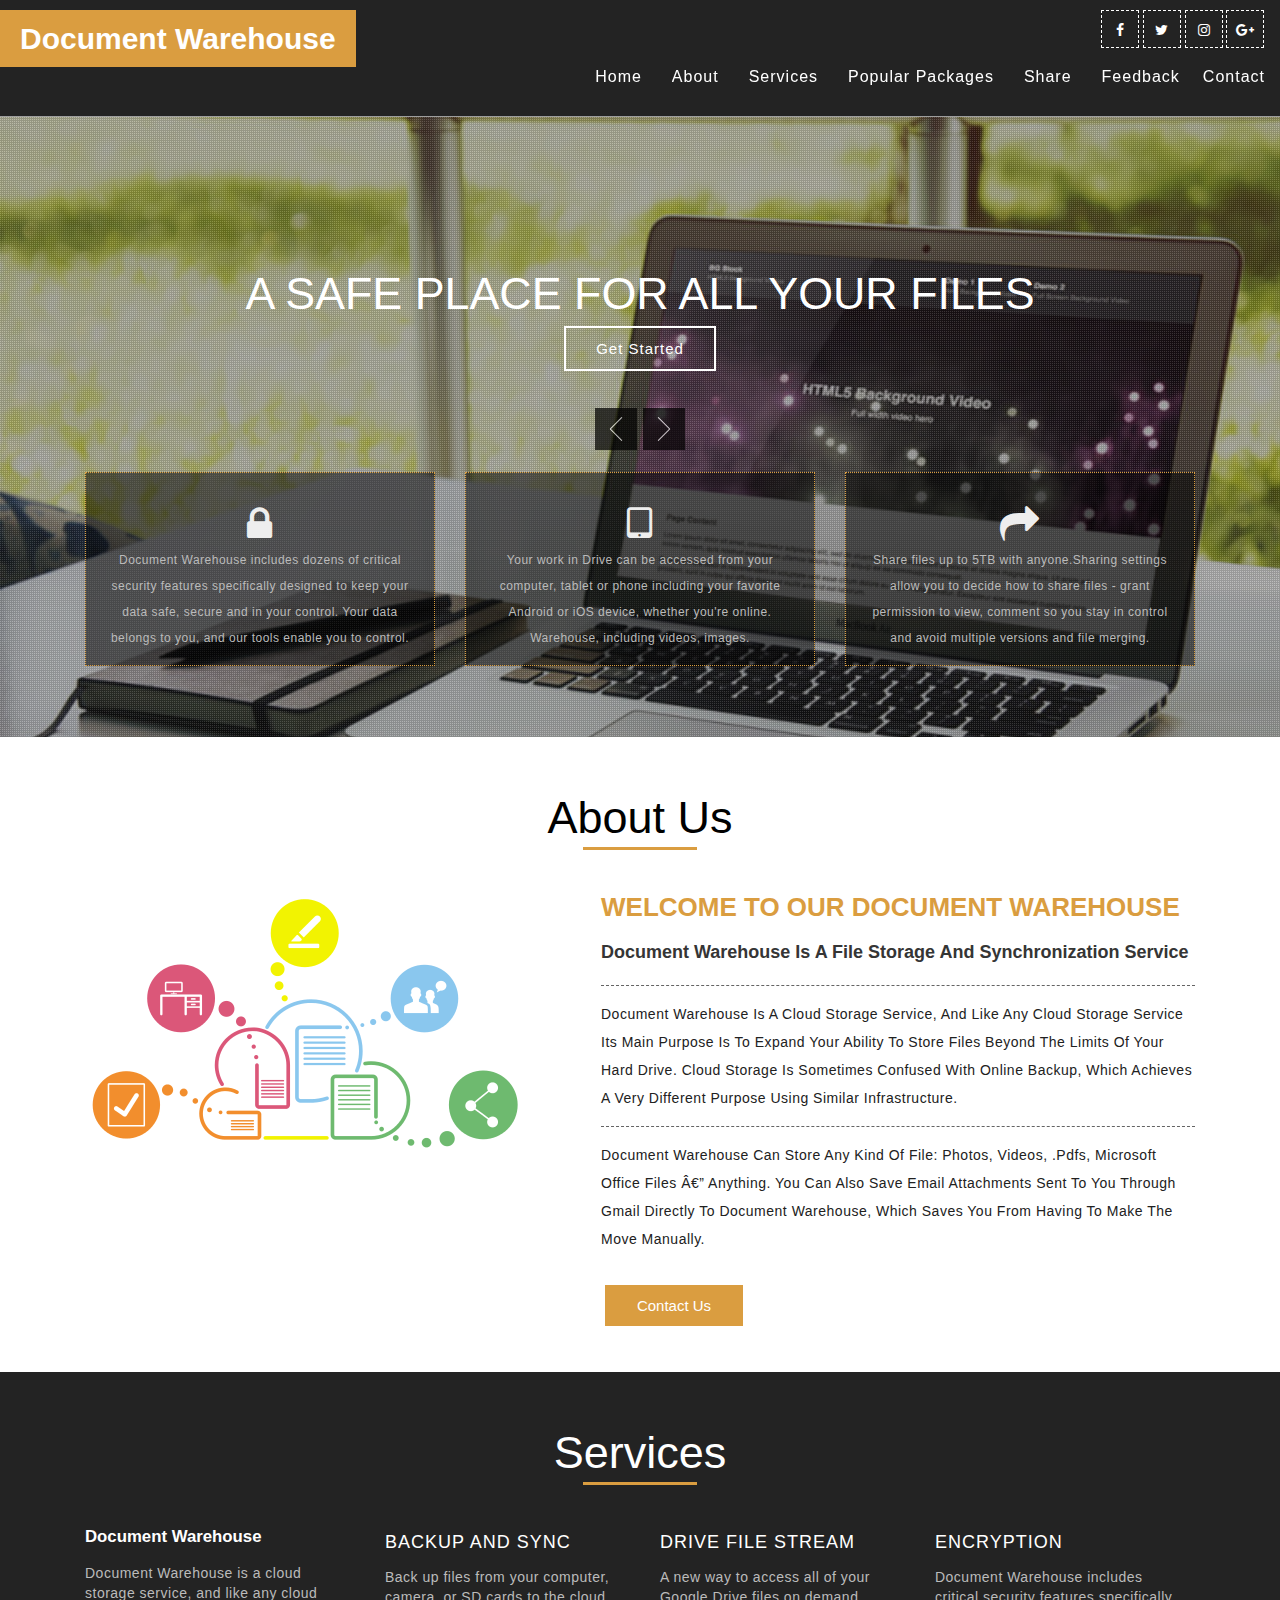
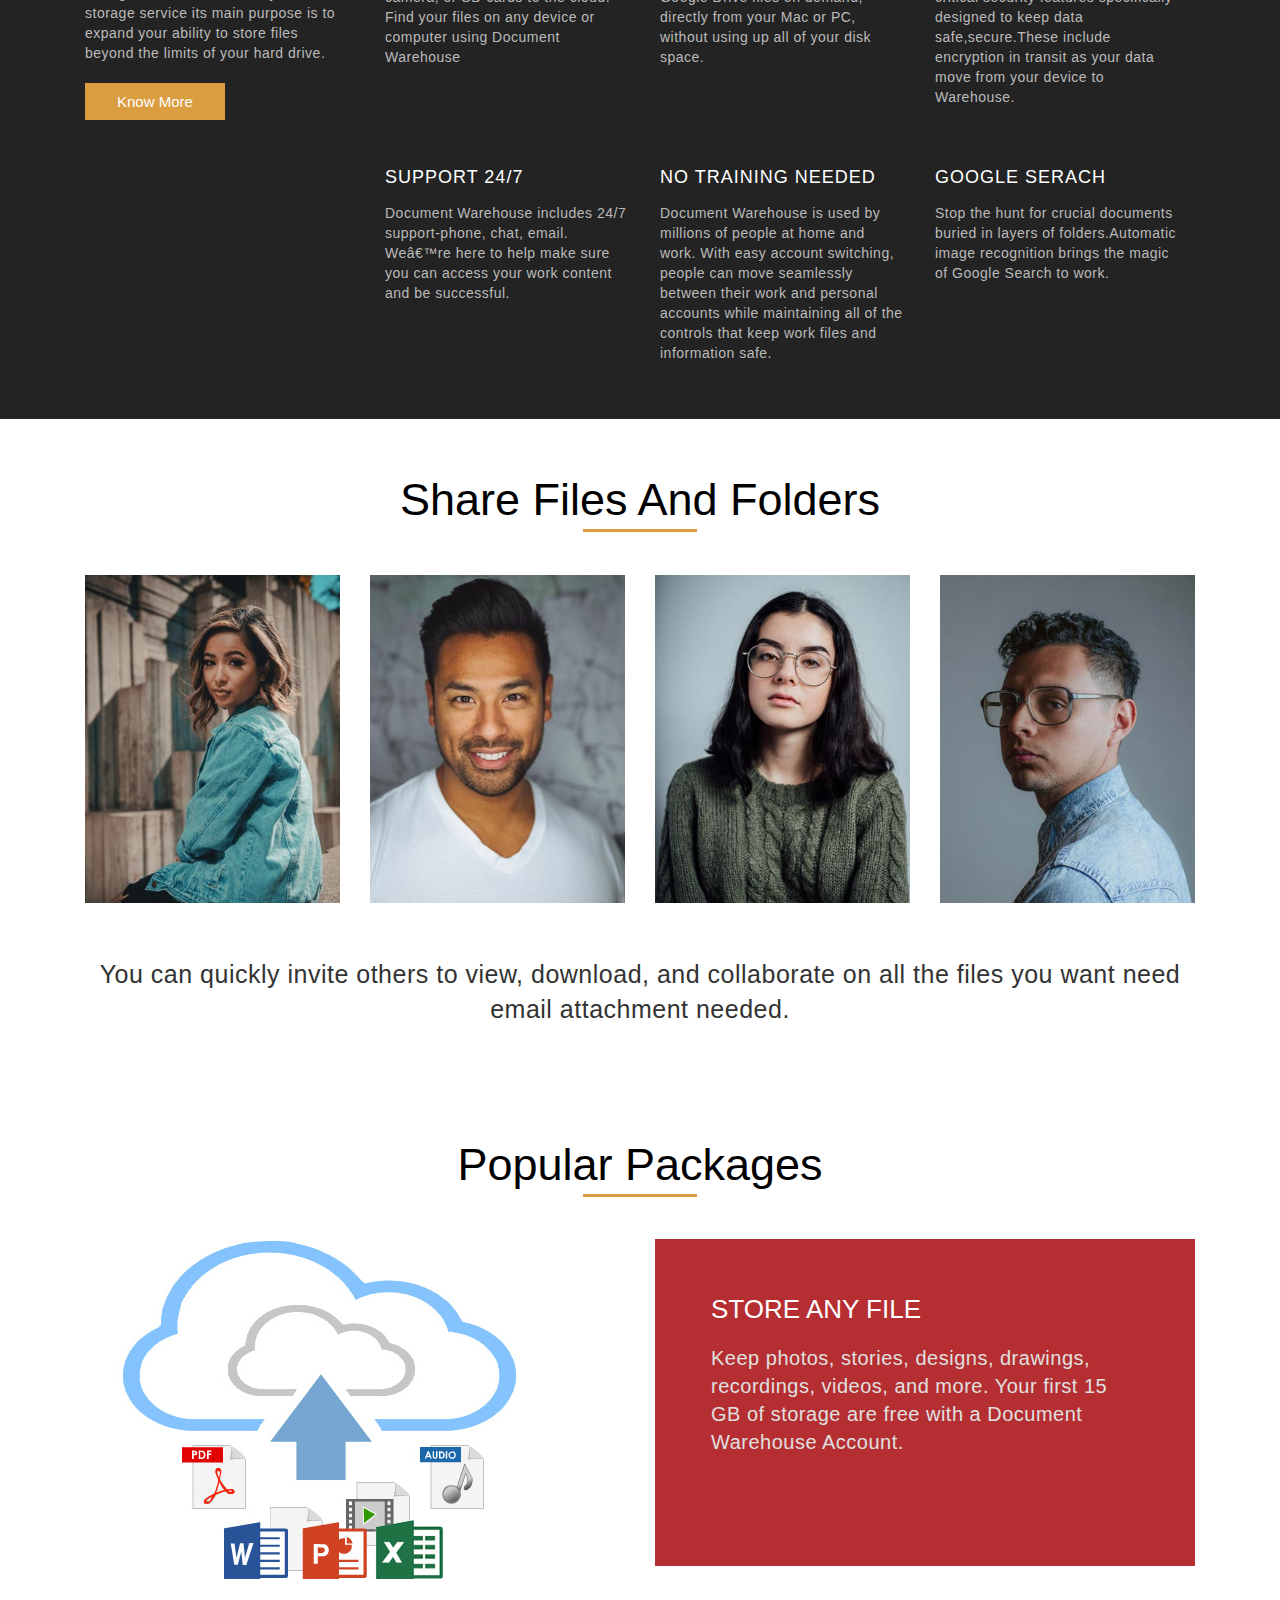
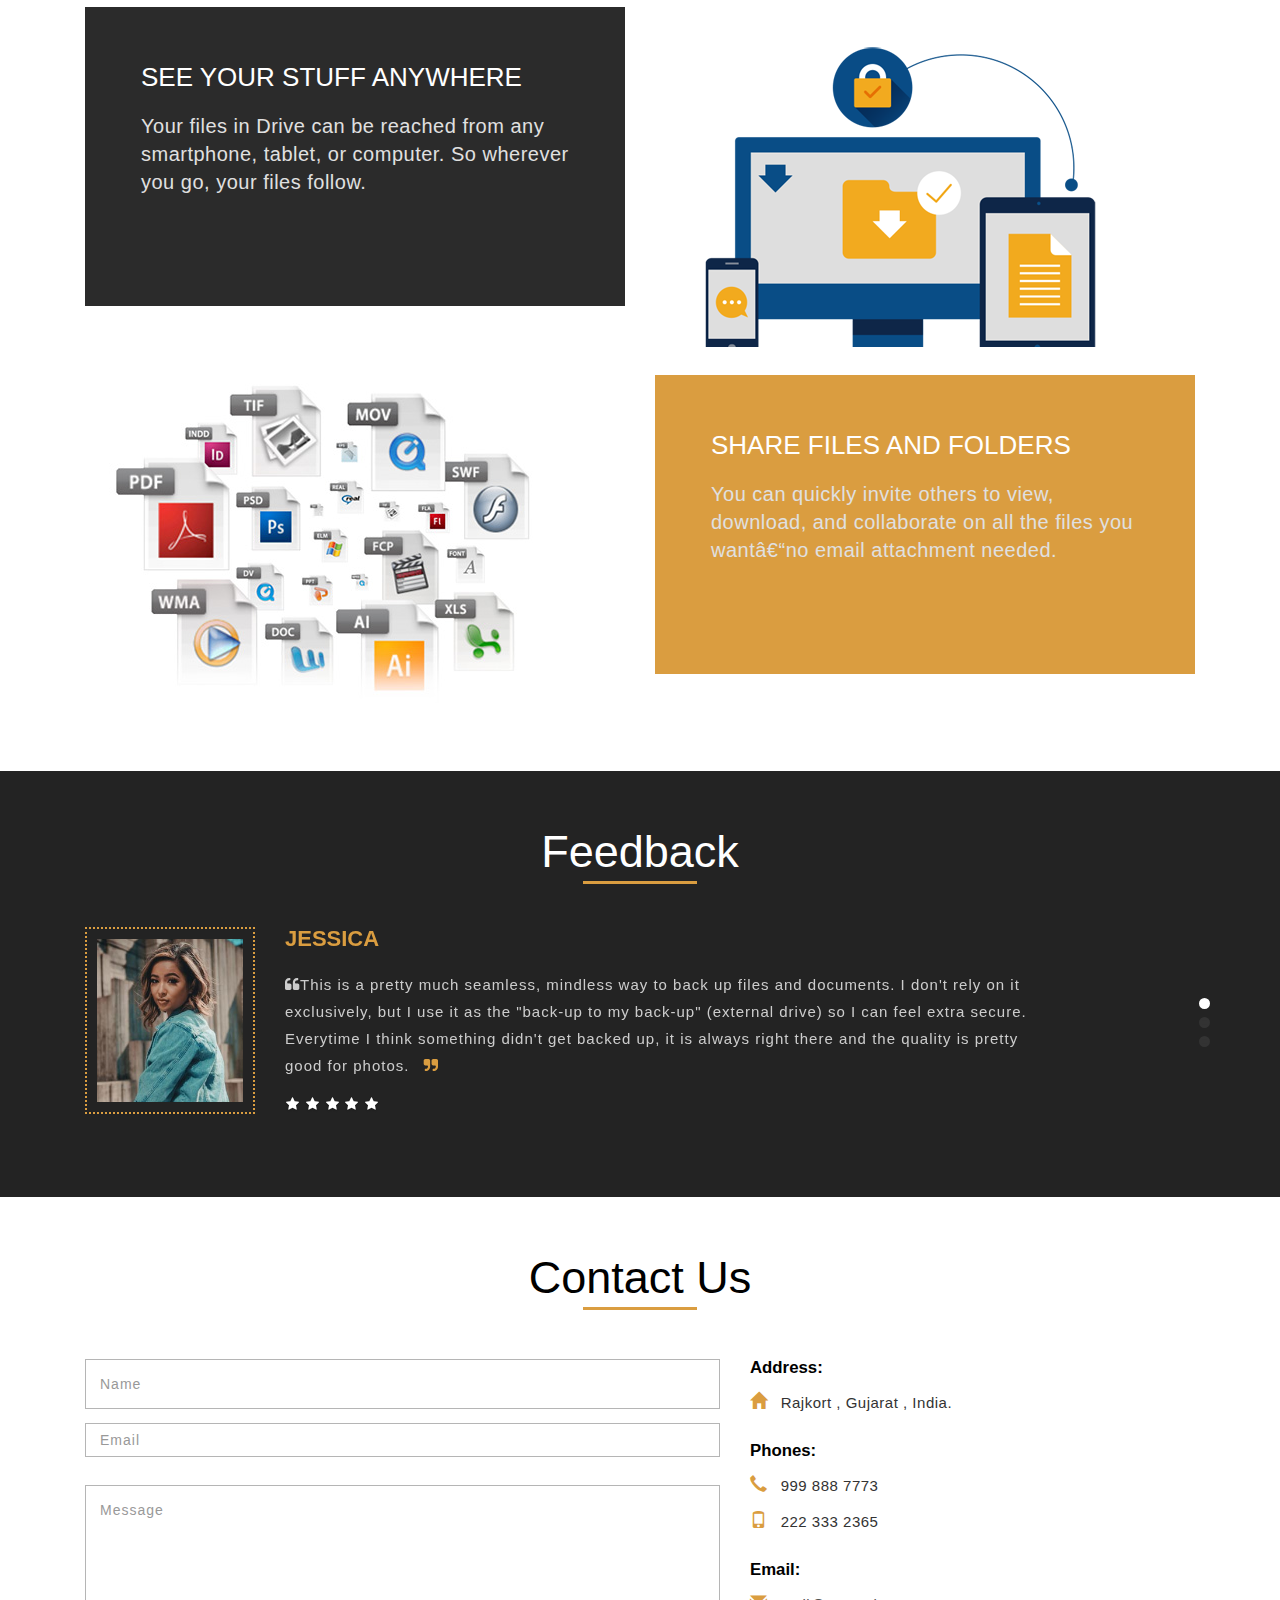
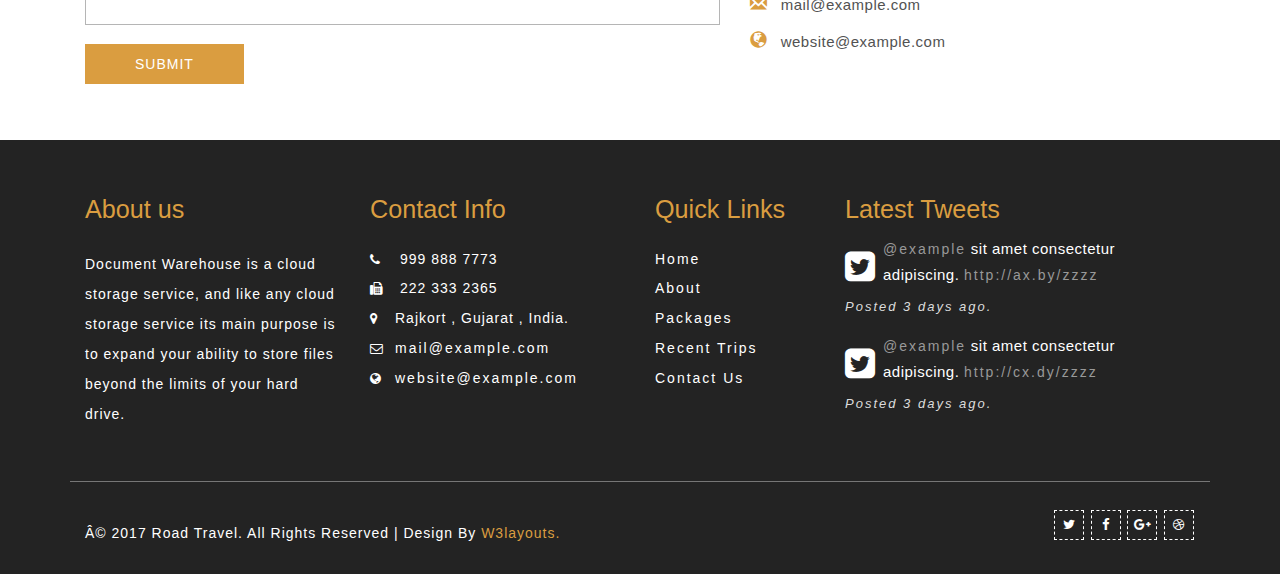
<file: web/index.html>
<!--
	Author: W3layouts
	Author URL: http://w3layouts.com
	License: Creative Commons Attribution 3.0 Unported
	License URL: http://creativecommons.org/licenses/by/3.0/
-->
<!DOCTYPE html>
<html lang="en">
<head>
<title>Document Warhouse</title>
<!-- Meta tag Keywords -->
<!--<meta name="viewport" content="width=device-width, initial-scale=1">
<meta charset="UTF-8">
<meta name="keywords" content="Road Travel web template, Bootstrap Web Templates, Flat Web Templates, Android Compatible web template, Smartphone Compatible web template, free webDesigns for Nokia, Samsung, LG, SonyEricsson, Motorola web Designs" />
<script type="application/x-javascript"> addEventListener("load", function() { setTimeout(hideURLbar, 0); }, false);
function hideURLbar(){ window.scrollTo(0,1); } </script>-->
<!--// Meta tag Keywords -->

	<!-- Recent Trips section css files-->
	<link rel="stylesheet" href="css/owl.carousel.css" type="text/css" media="all">
	<link href="css/owl.theme.css" rel="stylesheet">
	<link rel='stylesheet' href='http://codepen.io/assets/libs/fullpage/jquery-ui.css'>
   <link rel="stylesheet" href="log_style.css" media="screen" type="text/css" />
	<!-- //Recent Trips section css files -->

	<!-- Testimonials -->
	<link rel="stylesheet" href="css/flexslider.css" type="text/css" media="screen" />
	<!-- //Testimonials -->

	<!-- css files -->
	<link rel="stylesheet" href="css/bootstrap.css"> <!-- Bootstrap-Core-CSS -->
	<link rel="stylesheet" href="css/style.css" type="text/css" media="all" /> <!-- Style-CSS --> 
	<link rel="stylesheet" href="css/font-awesome.css"> <!-- Font-Awesome-Icons-CSS -->
	<!-- //css files -->

	<!-- web-fonts -->
	<!--<link href="//fonts.googleapis.com/css?family=Montserrat:100,100i,200,200i,300,300i,400,400i,500,500i,600,600i,700,700i,800,800i,900,900i&amp;subset=cyrillic,cyrillic-ext,latin-ext,vietnamese" rel="stylesheet">

	<link href="//fonts.googleapis.com/css?family=Open+Sans:300,300i,400,400i,600,600i,700,700i,800,800i&amp;subset=cyrillic,cyrillic-ext,greek,greek-ext,latin-ext,vietnamese" rel="stylesheet">-->
	<!-- //web-fonts -->
	
</head>

<body>

<!-- Header -->
<div class="header">
	<nav class="navbar navbar-default">
		<div class="navbar-header">
			<button type="button" class="navbar-toggle" data-toggle="collapse" data-target="#bs-example-navbar-collapse-1">
				<span class="sr-only">Toggle navigation</span>
				<span class="icon-bar"></span>
				<span class="icon-bar"></span>
				<span class="icon-bar"></span>
			</button>
			<h1><a href="index.html">Document Warehouse</a></h1>
		</div>
		<div class="top-nav-text">
			<ul class="social_agileinfo">
				<li><a href="#" class="w3_facebook"><i class="fa fa-facebook"></i></a></li>
				<li><a href="#" class="w3_twitter"><i class="fa fa-twitter"></i></a></li>
				<li><a href="#" class="w3_instagram"><i class="fa fa-instagram"></i></a></li>
				<li><a href="#" class="w3_google"><i class="fa fa-google-plus"></i></a></li>
			</ul>
		</div>
		<!-- navbar-header -->
		<div class="collapse navbar-collapse" id="bs-example-navbar-collapse-1">
			<ul class="nav navbar-nav navbar-right">
				<li><a class="hvr-underline-from-center active" href="index.html">Home</a></li>
				<li><a href="#about" class="hvr-underline-from-center scroll">About</a></li>
				<li><a href="#services" class="hvr-underline-from-center scroll">Services</a></li>
				<li><a href="#packages" class="hvr-underline-from-center scroll">Popular Packages</a></li>
				<li><a href="#team" class="hvr-underline-from-center scroll">Share</a></li>
				<!--<li><a href="#" data-toggle="dropdown"><span data-hover="dropdown">Dropdown</span><span class="caret"></span></a>
					<ul class="dropdown-menu">
						<li><a href="#packages" class="scroll"><span data-hover="Popular Packages">Popular Packages</span></a></li>
						<li><a href="#offers" class="scroll"><span data-hover="Recent Trips">Recent Trips</span></a></li>
						<li><a href="#team" class="hvr-underline-from-center scroll">Share</a></li>
					</ul>
				</li>-->	
				<li><a href="#testimonials" class="hvr-underline-from-center scroll">Feedback</a></li>
				<li><a href="#contact" class="hvr-underline-from-center scroll">Contact</a>
			</ul>
		</div>

		<!--<div class="clearfix"> </div>-->	
	</nav>
</div>
<!-- //Header -->

<!-- Slider -->
<section class="slider">
	<div class="callbacks_container">
		<ul class="rslides" id="slider">
			<li>
				<div class="w3layouts-banner-top w3layouts-banner-top1">
					<div class="banner-dott">
					<div class="container">
						<div class="slider-info">
								<p><br><br></p>
								<h2>A safe place for all your files</h2>
								<br>
								<div class="w3ls-button">
									<a href="#" data-toggle="modal" data-target="#myModal">Get Started</a>
								</div>
								<div class="bannergrids">
								<div class="col-md-4">
										<div class="grid1">
											<p style="font-size: 12px;">
												<i class="fa fa-lock" align="center" style="font-size:39px"></i><br>
											<!--<img src="images/safe.jpg" height="20px" width="40px" align="center"><br>-->
											Document Warehouse includes dozens of critical security features specifically designed to keep your data safe, secure and in your control. Your data belongs to you, and our tools enable you to control.</p>
										</div>
									</div>
									<div class="col-md-4">
										<div class="grid1">
											<!--<i class="fa fa-ship" aria-hidden="true"></i>-->
											<p style="font-size: 12px;">
												<i class="fa fa-tablet" align="center" style="font-size:39px"></i><br>
												<!--<img src="images/phone.jpg" height="20px" width="40px" align="center"><br-->Your work in Drive can be accessed from your computer, tablet or phone including your favorite Android or iOS device, whether you're online. Warehouse, including videos, images.</p>
										</div>
									</div>
									<div class="col-md-4">
										<div class="grid1">
											<p style="font-size: 12px;"><i class="fa fa-share" align="center" style="font-size:39px"></i><br>
											<!--<i class="fa fa-bus" aria-hidden="true"></i>
											<img src="images/shar.jpg" height="20px" width="40px" align="center"><br>-->
											Share files up to 5TB with anyone.Sharing settings allow you to decide how to share files - grant permission to view, comment so you stay in control and avoid multiple versions and file merging.  </p>
										</div>
									</div>
									<div class="clearfix"></div>
								</div>
						</div>
					</div>
					</div>
				</div>
			</li>
			<li>
				<div class="w3layouts-banner-top">
					<div class="banner-dott">
					<div class="container">
						<div class="slider-info">
								<h3>Explore the Storage Features </h3>
								<h3>of Drive<br></h3><br>
								<div class="w3ls-button">
									<a href="#" data-toggle="modal" data-target="#myModal">Get Started</a>
								</div>
								<div class="bannergrids">
									<div class="col-md-4">
										<div class="grid1">
											<p style="font-size: 12px;">
												<i class="fa fa-lock" align="center" style="font-size:39px"></i><br>
											<!--<img src="images/safe.jpg" height="20px" width="40px" align="center"><br>-->
											Document Warehouse includes dozens of critical security features specifically designed to keep your data safe, secure and in your control. Your data belongs to you, and our tools enable you to control.</p>
										</div>
									</div>
									<div class="col-md-4">
										<div class="grid1">
											<!--<i class="fa fa-ship" aria-hidden="true"></i>-->
											<p style="font-size: 12px;">
												<i class="fa fa-tablet" align="center" style="font-size:39px"></i><br>
												<!--<img src="images/phone.jpg" height="20px" width="40px" align="center"><br-->>Your work in Drive can be accessed from your computer, tablet or phone including your favorite Android or iOS device, whether you're online. Warehouse, including videos, images.</p>
										</div>
									</div>
									<div class="col-md-4">
										<div class="grid1">
											<!--<i class="fa fa-bus" aria-hidden="true"></i>-->
											
												<p style="font-size: 12px;"><i class="fa fa-share" align="center" style="font-size:39px"></i><br><!--<img src="images/shar.jpg" height="20px" width="40px" align="center"><br>-->
											Share files up to 5TB with anyone.Sharing settings allow you to decide how to share files - grant permission to view, comment so you stay in control and avoid multiple versions and file merging.</p>
										</div>
									</div>
									<div class="clearfix"></div>
								</div>
						</div>
					</div>
					</div>
				</div>
			</li>
			<li>
				<div class="w3layouts-banner-top w3layouts-banner-top3">
					<div class="banner-dott">
					<div class="container">
						<div class="slider-info">
								<h3>Access and sync your files  </h3>
								<h3>anywhere</h3><br>
								<div class="w3ls-button">
									<a href="#" data-toggle="modal" data-target="#myModal">Get Started</a>
								</div>
								<div class="bannergrids">
									<div class="col-md-4">
										<div class="grid1">
											<p style="font-size: 12px;">
												<i class="fa fa-lock" align="center" style="font-size:39px"></i><br>
											<!--<img src="images/safe.jpg" height="20px" width="40px" align="center"><br>-->
											Document Warehouse includes dozens of critical security features specifically designed to keep your data safe, secure and in your control. Your data belongs to you, and our tools enable you to control.</p>
										</div>
									</div>
									<div class="col-md-4">
										<div class="grid1">
											<!--<i class="fa fa-ship" aria-hidden="true"></i>-->
											<p style="font-size: 12px;">
												<i class="fa fa-tablet" align="center" style="font-size:39px"></i><br>
												<!--<img src="images/phone.jpg" height="20px" width="40px" align="center"><br-->>Your work in Drive can be accessed from your computer, tablet or phone including your favorite Android or iOS device, whether you're online. Warehouse, including videos, images.</p>
										</div>
									</div>
									<div class="col-md-4">
										<div class="grid1">
											<p style="font-size: 12px;"><i class="fa fa-share" align="center" style="font-size:39px"></i><br>
											<!--<i class="fa fa-bus" aria-hidden="true"></i>-->
											<!--<p style="font-size: 12px;"><img src="images/shar.jpg" height="20px" width="40px" align="center"><br>-->
											Share files up to 5TB with anyone.Sharing settings allow you to decide how to share files - grant permission to view, comment so you stay in control and avoid multiple versions and file merging.  </p>
										</div>
									</div>
									<div class="clearfix"></div>
								</div>
						</div>
					</div>
					</div>
				</div>
			</li>
			<li>
				<div class="w3layouts-banner-top w3layouts-banner-top2">
					<div class="banner-dott">
					<div class="container">
						<div class="slider-info">
								<h3>Take Drive to work </h3>
								<h4></h4><br>
								<div class="w3ls-button">
									<a href="#" data-toggle="modal" data-target="#myModal">Get Started</a>
								</div>
								<div class="bannergrids">
									<div class="col-md-4">
										<div class="grid1">
											<p style="font-size: 12px;">
												<i class="fa fa-lock" align="center" style="font-size:39px"></i><br>
											<!--<img src="images/safe.jpg" height="20px" width="40px" align="center"><br>-->
											Document Warehouse includes dozens of critical security features specifically designed to keep your data safe, secure and in your control. Your data belongs to you, and our tools enable you to control.</p>
										</div>
									</div>
									<div class="col-md-4">
										<div class="grid1">
											<!--<i class="fa fa-ship" aria-hidden="true"></i>-->
											<p style="font-size: 12px;">
												<i class="fa fa-tablet" align="center" style="font-size:39px"></i><br>
												<!--<img src="images/phone.jpg" height="20px" width="40px" align="center"><br-->>Your work in Drive can be accessed from your computer, tablet or phone including your favorite Android or iOS device, whether you're online. Warehouse, including videos, images.</p>
										</div>
									</div>
									<div class="col-md-4">
										<div class="grid1">
											<p style="font-size: 12px;"><i class="fa fa-share" align="center" style="font-size:39px"></i><br>
											<!--<i class="fa fa-bus" aria-hidden="true"></i>-->
											<!--<p style="font-size: 12px;"><img src="images/shar.jpg" height="20px" width="40px" align="center"><br>-->
											Share files up to 5TB with anyone.Sharing settings allow you to decide how to share files - grant permission to view, comment so you stay in control and avoid multiple versions and file merging.  </p>
										</div>
									</div>
									<div class="clearfix"></div>
								</div>
						</div>
					</div>
					</div>
				</div>
			</li>
			
			
		</ul>
	</div>
	<div class="clearfix"></div>
</section>
<!-- //Slider -->
			
<!-- bootstrap-modal-pop-up -->
<div class="modal video-modal fade" id="myModal" tabindex="-1" role="dialog" aria-labelledby="myModal" >
	<div class="modal-dialog" role="document">
		<div class="modal-content">
			<div class="modal-header" style="height: 500px;" >
				<br><h1 style="color: #4d90fe;">LOGIN</h1>
				  <div class="login-card" style="height: 300px; width: 300px;">
					  <form action="login_session2.php" method="POST">
					    <input type="text" name="unm" placeholder="Username">
					    <input type="password" name="pass" placeholder="Password">
						<center><input type="submit" name="login" class="login login-submit" value="login"></center>
					  </form>
					  <div class="login-help">
					  	<a href="#" data-toggle="modal" data-target="#myModal1">Register</a><!--&nbsp&nbsp&nbsp&nbsp-->
					    <!--<a href="#">Forgot Password</a></div>-->
					</div>
				</div>
			</div>
		</div>
	</div>
</div>
<div class="modal video-modal fade" id="myModal1" tabindex="-1" role="dialog" aria-labelledby="myModal1">
	<div class="modal-dialog" role="document">
		<div class="modal-content">
			<div class="modal-header" style="height: 550px; color: #4d90fe;" >
				Register
				<div class="login-card" style="height: 460px; width: 500px;">
					 <form action="reg_data.php" method="POST" style="font-size: 22px;">
					  	<input type="text" name="name" placeholder="Name" required/>
						<input type="text" name="uname" placeholder="Username" required/>
						<input type="email" name="email" placeholder="Email-id" required>
						<input type="tel" name="c_no" placeholder="Contact_No" required>
						<input type="date" name="bdate" required>	
						<p style="font-size: 18px">
						<input type="radio" name="r1" value="male">&nbspMale<br><input type="radio" name="r1" value="Female">&nbspFemale</p>
						<input type="password" name="pwd" placeholder="Password" required>
						<input type="password" name="repwd" placeholder="Re-Password" required>
						<center>
							<input type="Submit" name="submit" value="Submit">
						</center>
					</form>
				</div>
			</div>
		</div>
	</div>
</div>

		</div>
		</div>
	</div>
</div>
<!-- //bootstrap-modal-pop-up --> 

<!-- About section -->
<section class="about" id="about">
	<div class="container">
		<h3 class="heading">About Us</h3>
		<div class="col-md-5">
			<img src="images/b.jpg">
		</div>
		<div class="col-md-7 about_right">
			<h3>Welcome to our Document Warehouse</h3>
			<h4>Document Warehouse is a file storage and synchronization service </h4>
			<p>Document Warehouse is a cloud storage service, and like any cloud storage service its main purpose is to expand your ability to store files beyond the limits of your hard drive. Cloud storage is sometimes confused with online backup, which achieves a very different purpose using similar infrastructure.</p>
			<p>Document Warehouse can store any kind of file: photos, videos, .pdfs,  Microsoft Office files — anything. You can also save email attachments sent to you through Gmail directly to Document Warehouse, which saves you from having to make the move manually.</p>
			<ul>
				<li><!--<a href="#"  data-toggle="modal" data-target="#myModal" class="w3ls_more" >Read More</a>--></li>
				<li><a href="#contact" class="w3l scroll">Contact Us</a></li>
			</ul>
		</div>
		<div class="clearfix"></div>
		
	</div>
</section>
<!-- //About section -->

<!-- /services -->
<section class="w3-services" id="services">
	<div class="container">
		<h3 class="heading">Services</h3>
			<div class="w3-services-grids">
				<div class="col-md-3 w3-services-left-grid">
					<h4>Document Warehouse</h4>
					<p>Document Warehouse is a cloud storage service, and like any cloud storage service its main purpose is to expand your ability to store files beyond the limits of your hard drive.</p>
					<div class="more">
						<a href="#">Know more</a>
					</div>
				</div>
				<div class="col-md-9 w3-services-right-grid">
				<div class="w3-icon-grid-gap1">
					<div class="col-md-4 w3-icon-grid1">
						<!--<i class="fa fa-codepen" aria-hidden="true"></i>-->
						<h3>Backup and Sync</h3>
						<div class="clearfix"></div>
						<p>Back up files from your computer, camera, or SD cards to the cloud. Find your files on any device or computer using Document Warehouse</p>
					</div>
					<div class="col-md-4 w3-icon-grid1">
						<!--<i class="fa fa-truck" aria-hidden="true"></i>-->
						<h3>Drive File Stream</h3>
						<div class="clearfix"></div>
						<p>A new way to access all of your Google Drive files on demand, directly from your Mac or PC, without using up all of your disk space.</p>
					</div>
					<div class="col-md-4 w3-icon-grid1">
						<!--<i class="fa fa-child" aria-hidden="true"></i>-->
						<h3>Encryption</h3>
						<div class="clearfix"></div>
						<p>Document Warehouse includes critical security features specifically designed to keep data safe,secure.These include encryption in transit as your data move from your device to Warehouse.</p>
					</div>
					<div class="clearfix"></div>
					</div>
					<div class="w3-icon-grid-gap2">
					<div class="col-md-4 w3-icon-grid1">
						<!--<i class="fa fa-modx" aria-hidden="true"></i>-->
						<h3>Support 24/7</h3>
						<div class="clearfix"></div>
						<p>Document Warehouse includes 24/7 support-phone, chat, email. We’re here to help make sure you can access your work content and be successful.</p>
					</div>
					<div class="col-md-4 w3-icon-grid1">
						<!--<i class="fa fa-money" aria-hidden="true"></i>-->
						<h3>No training needed</h3>
						<div class="clearfix"></div>
						<p>Document Warehouse is used by millions of people at home and work. With easy account switching, people can move seamlessly between their work and personal accounts while maintaining all of the controls that keep work files and information safe.
</p>
					</div>
					<div class="col-md-4 w3-icon-grid1">
						<!--<i class="fa fa-bus" aria-hidden="true"></i>-->
						<h3>Google Serach</h3>
						<div class="clearfix"></div>
						<p>Stop the hunt for crucial documents buried in layers of folders.Automatic image recognition brings the magic of Google Search to work.</p>
					</div>
					<div class="clearfix"></div>
					</div>
				</div>
				<div class="clearfix"></div>
		</div>
	</div>
</section>
<!-- //services -->

<!-- team -->
<section class="team-section" id="team">
	<div class="container">
		<h3 class="heading">Share files and folders</h3>
		  <div class="team-row">
			<div class="col-md-3 team-grids">
				<div class="team-img">
					<img class="img-responsive" src="images/t1.jpg" alt="">
					<div class="captn">
						<ul class="top-links">
								<li><a href="#"><i class="fa fa-facebook"></i></a></li>
								<li><a href="#"><i class="fa fa-twitter"></i></a></li>
								
								<li><a href="#"><i class="fa fa-google-plus"></i></a></li>
							</ul>
					
					</div>
				</div>
				<div class="team-agile">
					<!--<h4>Jessica</h4>
					<p>Lorem sed nisi leo. Ut at sagittis nisi. Cras porttitor a purus ac.</p>-->
				</div>
			</div>
			<div class="col-md-3 team-grids">
				<div class="team-img">
					<img class="img-responsive" src="images/t2.jpg" alt="">
					<div class="captn">
						<ul class="top-links">
								<li><a href="#"><i class="fa fa-facebook"></i></a></li>
								<li><a href="#"><i class="fa fa-twitter"></i></a></li>
								
								<li><a href="#"><i class="fa fa-google-plus"></i></a></li>
							</ul>
					
					</div>
				</div>
				<div class="team-agile">
					<!--<h4>Edwards</h4>
					<p>Lorem sed nisi leo. Ut at sagittis nisi. Cras porttitor a purus ac.</p>-->
				</div>
			</div>
			<div class="col-md-3 team-grids">
				<div class="team-img">
					<img class="img-responsive" src="images/t3.jpg" alt="">
					<div class="captn">
						<ul class="top-links">
								<li><a href="#"><i class="fa fa-facebook"></i></a></li>
								<li><a href="#"><i class="fa fa-twitter"></i></a></li>
								
								<li><a href="#"><i class="fa fa-google-plus"></i></a></li>
							</ul>
					
					</div>
				</div>
				<div class="team-agile">
					<!--<h4>Selena</h4>
					<p>Lorem sed nisi leo. Ut at sagittis nisi. Cras porttitor a purus ac.</p>-->
				</div>
			</div>
			<div class="col-md-3 team-grids">
				<div class="team-img">
					<img class="img-responsive" src="images/t4.jpg" alt="">
					<div class="captn">
						<ul class="top-links">
								<li><a href="#"><i class="fa fa-facebook"></i></a></li>
								<li><a href="#"><i class="fa fa-twitter"></i></a></li>
								
								<li><a href="#"><i class="fa fa-google-plus"></i></a></li>
							</ul>
					
					</div>
				</div>
				<div class="team-agile">
					<!--<h4>Michael</h4>
					<p>Lorem sed nisi leo. Ut at sagittis nisi. Cras porttitor a purus ac.</p>-->
				</div>
			</div>
			<div class="clearfix"> </div>
		</div>
		<br/><br/>
		<p style="text-align: center; font-size: 25px;">You can quickly invite others to view, download, and collaborate on all the files you want need email attachment needed.</p> 
	</div>	
</section>		
<!-- //team -->

<!-- Popular packages  -->
<section class="packages" id="packages">
	<div class="container">
		<h3 class="heading">Popular Packages</h3>
		<div class="popular_packages_grids">
			<div class="package_top_grid">
				<div class="col-md-6">
					<div class="packages_left">
						
					</div>
				</div>
				<div class="col-md-6">
					<div class="packages_right">
						<h3>Store any file</h3>
						
						<p style="font-size: 20px;">Keep photos, stories, designs, drawings, recordings, videos, and more. Your first 15 GB of storage are free with a Document Warehouse Account.</p>
						<!--<a href="#">Read More <span class="fa fa-long-arrow-right"></span></a>-->
					</div>
				</div>
				<div class="clearfix"></div>
			</div>
			
			<div class="package_middle_grid">
				<div class="col-md-6">
					<div class="packages_right packages_right1">
						<h3>See your stuff anywhere</h3>

						<p style="font-size: 20px;">Your files in Drive can be reached from any smartphone, tablet, or computer. So wherever you go, your files follow.</p>
					
						<!--<a href="#">Read More <span class="fa fa-long-arrow-right"></span></a>-->
					</div>
				</div>
				<div class="col-md-6">
					<div class="packages_left1">
						
					</div>
				</div>
				<div class="clearfix"></div>
			</div>
			
			<div class="package_bottom_grid">
				<div class="col-md-6">
					<div class="packages_left2">
						
					</div>
				</div>
				<div class="col-md-6">
					<div class="packages_right packages_right2">
						<h3>Share files and folders</h3>
						
						<p style="font-size: 20px;">You can quickly invite others to view, download, and collaborate on all the files you want–no email attachment needed.</p>
						<!--<a href="#">Read More <span class="fa fa-long-arrow-right"></span></a>-->
					</div>
				</div>
				<div class="clearfix"></div>
			</div>
		</div>
	</div>	
</section>		
<!-- //Popular packages -->

<!-- testimonials -->
<section class="testimonials" id="testimonials">
	<div class="container">
		<h3 class="heading">Feedback</h3>
		<div class="flexslider-info">
			<section class="slider1">
				<div class="flexslider">
					<ul class="slides">
						<li>
							<div class="w3l-info1">
								<div class="col-md-3 testimonials-grid-1">
									<img src="images/test1.jpg" alt="" />
								</div>
								<div class="col-md-9 testimonials-grid-2">
									<h4>Jessica</h4>
									<!--<h5>Recent Traveller</h5>-->
									<p><i class="fa fa-quote-left" aria-hidden="true"></i>This is a pretty much seamless, mindless way to back up files and documents. I don't rely on it exclusively, but I use it as the "back-up to my back-up" (external drive) so I can feel extra secure. Everytime I think something didn't get backed up, it is always right there and the quality is pretty good for photos.<i class="fa fa-quote-right" aria-hidden="true"></i></p>
									<div class="special-star">
										<i class="fa fa-star" aria-hidden="true"></i>
										<i class="fa fa-star" aria-hidden="true"></i>
										<i class="fa fa-star" aria-hidden="true"></i>
										<i class="fa fa-star" aria-hidden="true"></i>
										<i class="fa fa-star" aria-hidden="true"></i>
									</div>
								</div>
							</div>
						</li>
						<li>
							<div class="w3l-info1">
								<div class="col-md-3 testimonials-grid-1">
									<img src="images/test3.jpg" alt="" />
								</div>
								<div class="col-md-9 testimonials-grid-2">
									<h4>Selena</h4>
									<!--<h5>Recent Traveller</h5>-->
									<p><i class="fa fa-quote-left" aria-hidden="true"></i>That is a free software and that allows me to work in a group effectively, it is free and you can make changes between several people and in this way achieve a result among all, I consider it a pretty good software and also has tools that can be easily understood , it is useful when among several you can not meet and through this software you can keep in touch and do a good job and good presentation<i class="fa fa-quote-right" aria-hidden="true"></i></p>
									<div class="special-star">
										<i class="fa fa-star" aria-hidden="true"></i>
										<i class="fa fa-star" aria-hidden="true"></i>
										<i class="fa fa-star" aria-hidden="true"></i>
										<i class="fa fa-star" aria-hidden="true"></i>
										<i class="fa fa-star" aria-hidden="true"></i>
									</div>
								</div>
							</div>
						</li>
						<li>
							<div class="w3l-info1">
								<div class="col-md-3 testimonials-grid-1">
									<img src="images/test2.jpg" alt=""  />
								</div>
								<div class="col-md-9 testimonials-grid-2">
									<h4>Michael</h4>
									<!--<h5>Recent Traveller</h5>-->
									<p><i class="fa fa-quote-left" aria-hidden="true"></i>I love it because I can have access at any place and time, and from any device since everything is stored in the google cloud, if I need to translate something, this software google drive ha it has more than 53 languages, it helps me to download and upload files that are in the network, it has a space of up to 1gigabit. If a block happens I can rest assured that the backup in the cloud saves the documents.<i class="fa fa-quote-right" aria-hidden="true"></i></p>
									<div class="special-star">
										<i class="fa fa-star" aria-hidden="true"></i>
										<i class="fa fa-star" aria-hidden="true"></i>
										<i class="fa fa-star" aria-hidden="true"></i>
										<i class="fa fa-star" aria-hidden="true"></i>
										<i class="fa fa-star" aria-hidden="true"></i>
									</div>
								</div>
							</div>
						</li>
					</ul>
				</div>
			</section>
		</div>
	</div>
</section>
<!-- //testimonials -->

<!-- Tour trips  -->
<!--<section class="special" id="offers">
</section>-->
<!-- //Tour packages -->

<!-- contact -->		
<section class="contact" id="contact">
	<div class="container">
		<h3 class="heading">Contact Us</h3>
		<div class="contact-agileinfo">
			<div class="col-md-7 contact-right"> 
				<form action="conaction.php" method="post">  
					<input type="text" name="Name" placeholder="Name" required="">
					<input type="email" class="email" name="Email" placeholder="Email" required="">
					<!--<input type="text" name="Phone no" placeholder="Phone" required="">-->
					<textarea name="msg" placeholder="Message" required=""></textarea>
					<input type="submit" value="SUBMIT"  > 
				</form>
			</div>
			<div class="col-md-5 contact-left">
				<div class="address">
					<h5>Address:</h5>
					<p><i class="glyphicon glyphicon-home"></i> Rajkort , Gujarat , India.</p>
				</div>
				<div class="address address-mdl">
					<h5>Phones:</h5>
					<p><i class="glyphicon glyphicon-earphone"></i> 999 888 7773</p>
					<p><i class="glyphicon glyphicon-phone"></i> 222 333 2365</p>
				</div>
				<div class="address">
					<h5>Email:</h5>
					<p><i class="glyphicon glyphicon-envelope"></i> <a href="mailto:mail@example.com">mail@example.com</a></p>
					<p><i class="glyphicon glyphicon-globe"></i> <a href="mailto:website@example.com">website@example.com</a></p>
				</div>
			</div>
			<div class="clearfix"></div>
		</div>
	</div>
</section>
<!--<section class="agileits-w3layouts-map">
	<iframe src="https://www.google.com/maps/embed?pb=!1m18!1m12!1m3!1d3023.9503398796587!2d-73.9940307!3d40.719109700000004!2m3!1f0!2f0!3f0!3m2!1i1024!2i768!4f13.1!3m3!1m2!1s0x89c25a27e2f24131%3A0x64ffc98d24069f02!2sCANADA!5e0!3m2!1sen!2sin!4v1441710758555" allowfullscreen></iframe>
</section>--> 		
<!-- //contact -->	
	
<!-- subscribe section 
<section class="subscribe" id="subscribe">
	<div class="container">
		<h3 class="heading">Get started with Warehouse for free</h3><br>
		<form action="#" method="post" class="newsletter">
			<-<input class="email" type="email" placeholder="Enter Your Email..." required="">
			--<input type="submit" class="submit" value="subscribe" align="center"><br>
		</form>
	</div>
</section>
<!-- //subscribe section -->

<!-- footer start here -->
<section class="footer-agile">
	<div class="container">
		<div class="footer-btm-agileinfo">
			<div class="col-md-3 col-xs-12 footer-grid w3social">
				<h3>About us</h3>
				<p class="footer-p1">Document Warehouse is a cloud storage service, and like any cloud storage service its main purpose is to expand your ability to store files beyond the limits of your hard drive.</p>
				<!--<a href="#" data-toggle="modal" data-target="#myModal">Read More <span class="fa fa-long-arrow-right"></span></a>-->
			</div>
			<div class="col-md-3 col-xs-12 footer-grid">
				<h3>Contact Info</h3>
				<ul>
					<li><i class="fa fa-phone"></i> 999 888 7773</li>
					<li><i class="fa fa-fax"></i> 222 333 2365</li>
					<li><i class="fa fa-map-marker"></i>Rajkort , Gujarat , India.</li>
					<li><i class="fa fa-envelope-o"></i><a href="mailto:example@mail.com">mail@example.com</a></li>
					<li><i class="fa fa-globe"></i><a href="#">website@example.com</a></li>
				</ul>
			</div>
			<div class="col-md-2 col-xs-12 footer-grid w3social">
				<h3>Quick Links</h3>
				<ul>
					<li><a href="index.html">Home</a></li>
					<li><a href="#about" class="scroll">About</a></li>
					<li><a href="#packages" class="scroll">Packages</a></li>
					<li><a href="#offers" class="scroll">Recent Trips</a></li>
					<li><a href="#contact" class="scroll">Contact Us</a></li>
				</ul>
			</div>
			<div class="col-md-4 col-xs-12 footer-grid">
				<h3>Latest Tweets</h3>
				<ul class="tweet-agile">
				<li>
					<i class="fa fa-twitter-square" aria-hidden="true"></i>
					<p class="tweet-p1"><a href="mailto:support@company.com">@example</a> sit amet consectetur adipiscing. <a href="#">http://ax.by/zzzz</a></p>
					<p class="tweet-p2">Posted 3 days ago.</p>
				</li>
				<li>
					<i class="fa fa-twitter-square" aria-hidden="true"></i>
					<p class="tweet-p1"><a href="mailto:support@company.com">@example</a> sit amet consectetur adipiscing. <a href="#">http://cx.dy/zzzz</a></p>
					<p class="tweet-p2">Posted 3 days ago.</p>
				</li>
			</ul>
			</div>
			<div class="clearfix"> </div>
		</div>
		<div class="footer-agilem">
			<div class="col-sm-8 col-xs-9 copy-w3lsright">
				<p>© 2017 Road Travel. All rights reserved | Design by <a href="http://w3layouts.com"> W3layouts.</a></p>
			</div>
			<div class="col-sm-4 col-xs-6 social-w3licon">
				<a href="#" class="social-button twitter"><i class="fa fa-twitter"></i></a>
				<a href="#" class="social-button facebook"><i class="fa fa-facebook"></i></a>
				<a href="#" class="social-button google"><i class="fa fa-google-plus"></i></a>
				<a href="#" class="social-button dribbble"><i class="fa fa-dribbble"></i></a>
			</div>
			<div class="clearfix"></div>
		</div>
	</div>
</section>
<!-- //footer end here -->


<!-- js-scripts -->		

	<!-- js -->
	<script type="text/javascript" src="js/jquery-2.1.4.min.js"></script>
	<script type="text/javascript" src="js/bootstrap.js"></script> <!-- Necessary-JavaScript-File-For-Bootstrap --> 
	<!-- //js -->	

	<!--  Testimonials js-->
	<script defer src="js/jquery.flexslider.js"></script>
	<!--Start-slider-script-->
		<script type="text/javascript">
		
		$(window).load(function(){
		  $('.flexslider').flexslider({
			animation: "slide",
			start: function(slider){
			  $('body').removeClass('loading');
			}
		  });
		});
	  </script>
	<!--End-slider-script-->
	<!--  //Testimonials js-->

	<!-- Recent Trips js file-->
	<script src="js/owl.carousel.js"></script>
		<!-- Recent Trips Script-->
		<script>
		$(document).ready(function() { 
			$("#owl-demo").owlCarousel({
		 
				autoPlay: 3000, //Set AutoPlay to 3 seconds
				autoPlay:true,
				items : 3,
				itemsDesktop : [640,5],
				itemsDesktopSmall : [414,4]
		 
			});
			
		}); 
		</script>
		<!-- //Recent Trips section Script-->
	<!-- //Recent Trips js file-->

	<!-- start-smoth-scrolling -->
	<script src="js/SmoothScroll.min.js"></script>
	<script type="text/javascript" src="js/move-top.js"></script>
	<script type="text/javascript" src="js/easing.js"></script>
	<script type="text/javascript">
		jQuery(document).ready(function($) {
			$(".scroll").click(function(event){		
				event.preventDefault();
				$('html,body').animate({scrollTop:$(this.hash).offset().top},1000);
			});
		});
	</script>
	<!-- here stars scrolling icon -->
	<script type="text/javascript">
		$(document).ready(function() {
			/*
				var defaults = {
				containerID: 'toTop', // fading element id
				containerHoverID: 'toTopHover', // fading element hover id
				scrollSpeed: 1200,
				easingType: 'linear' 
				};
			*/
								
			$().UItoTop({ easingType: 'easeOutQuart' });
								
			});
	</script>
	<!-- //here ends scrolling icon -->
	<!-- start-smoth-scrolling -->

	<!-- Banner-js -->
	<script src="js/responsiveslides.min.js"></script>
	<script>
		$(function () {
			$("#slider").responsiveSlides({
				auto: true,
				pager:false,
				nav: true,
				speed: 1000,
				namespace: "callbacks",
				before: function () {
					$('.events').append("<li>before event fired.</li>");
				},
				after: function () {
					$('.events').append("<li>after event fired.</li>");
				}
			});
		});
	</script>
	<!-- //Baneer-js -->

	<!-- script for fonts --
		<script>
		$(document).ready(function() {

		var fontSize = $(window).width()/50;
		$('body').css('font-size', fontSize);

		$(window).resize(function() {
		var fontSize = $(window).width()/50;
		$('body').css('font-size', fontSize);
		});

		});
		</script>
	<!-- //script for fonts -->

<!-- //js-scripts -->
</body>
</html>
</file>
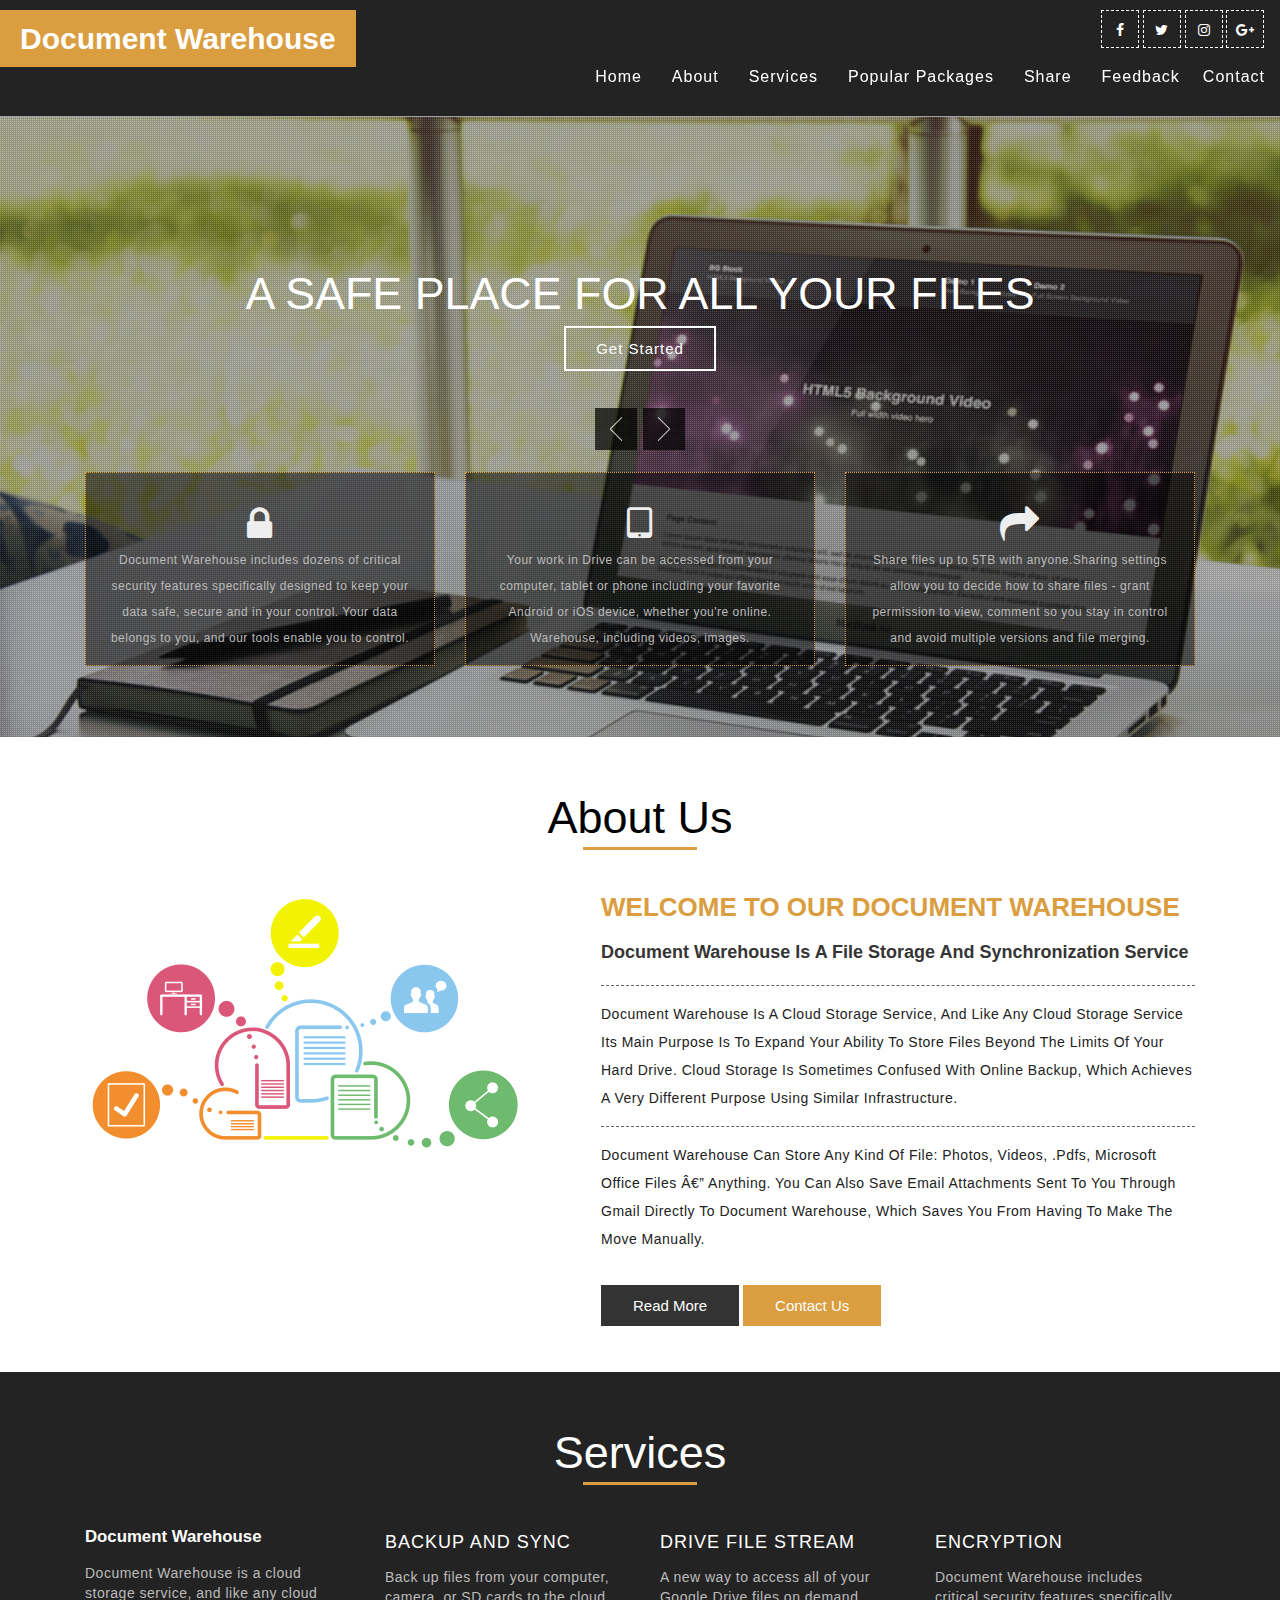
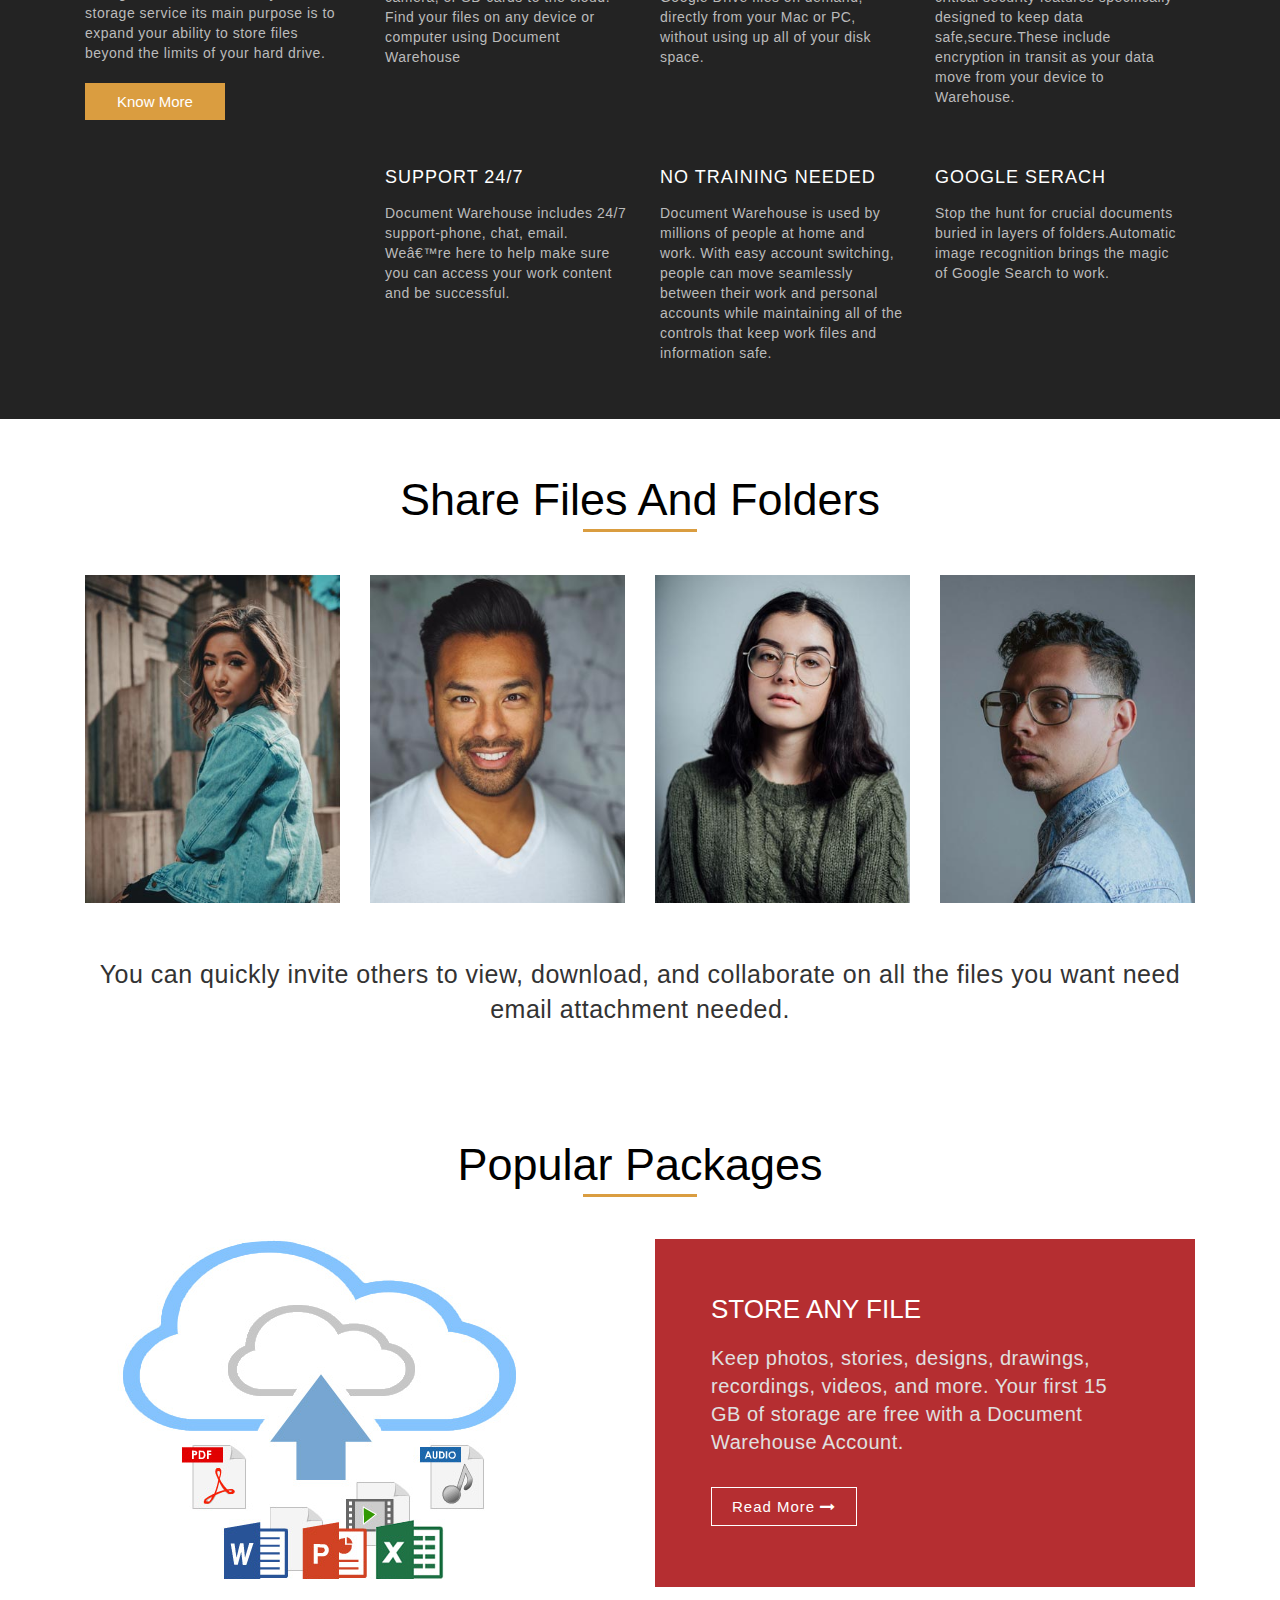
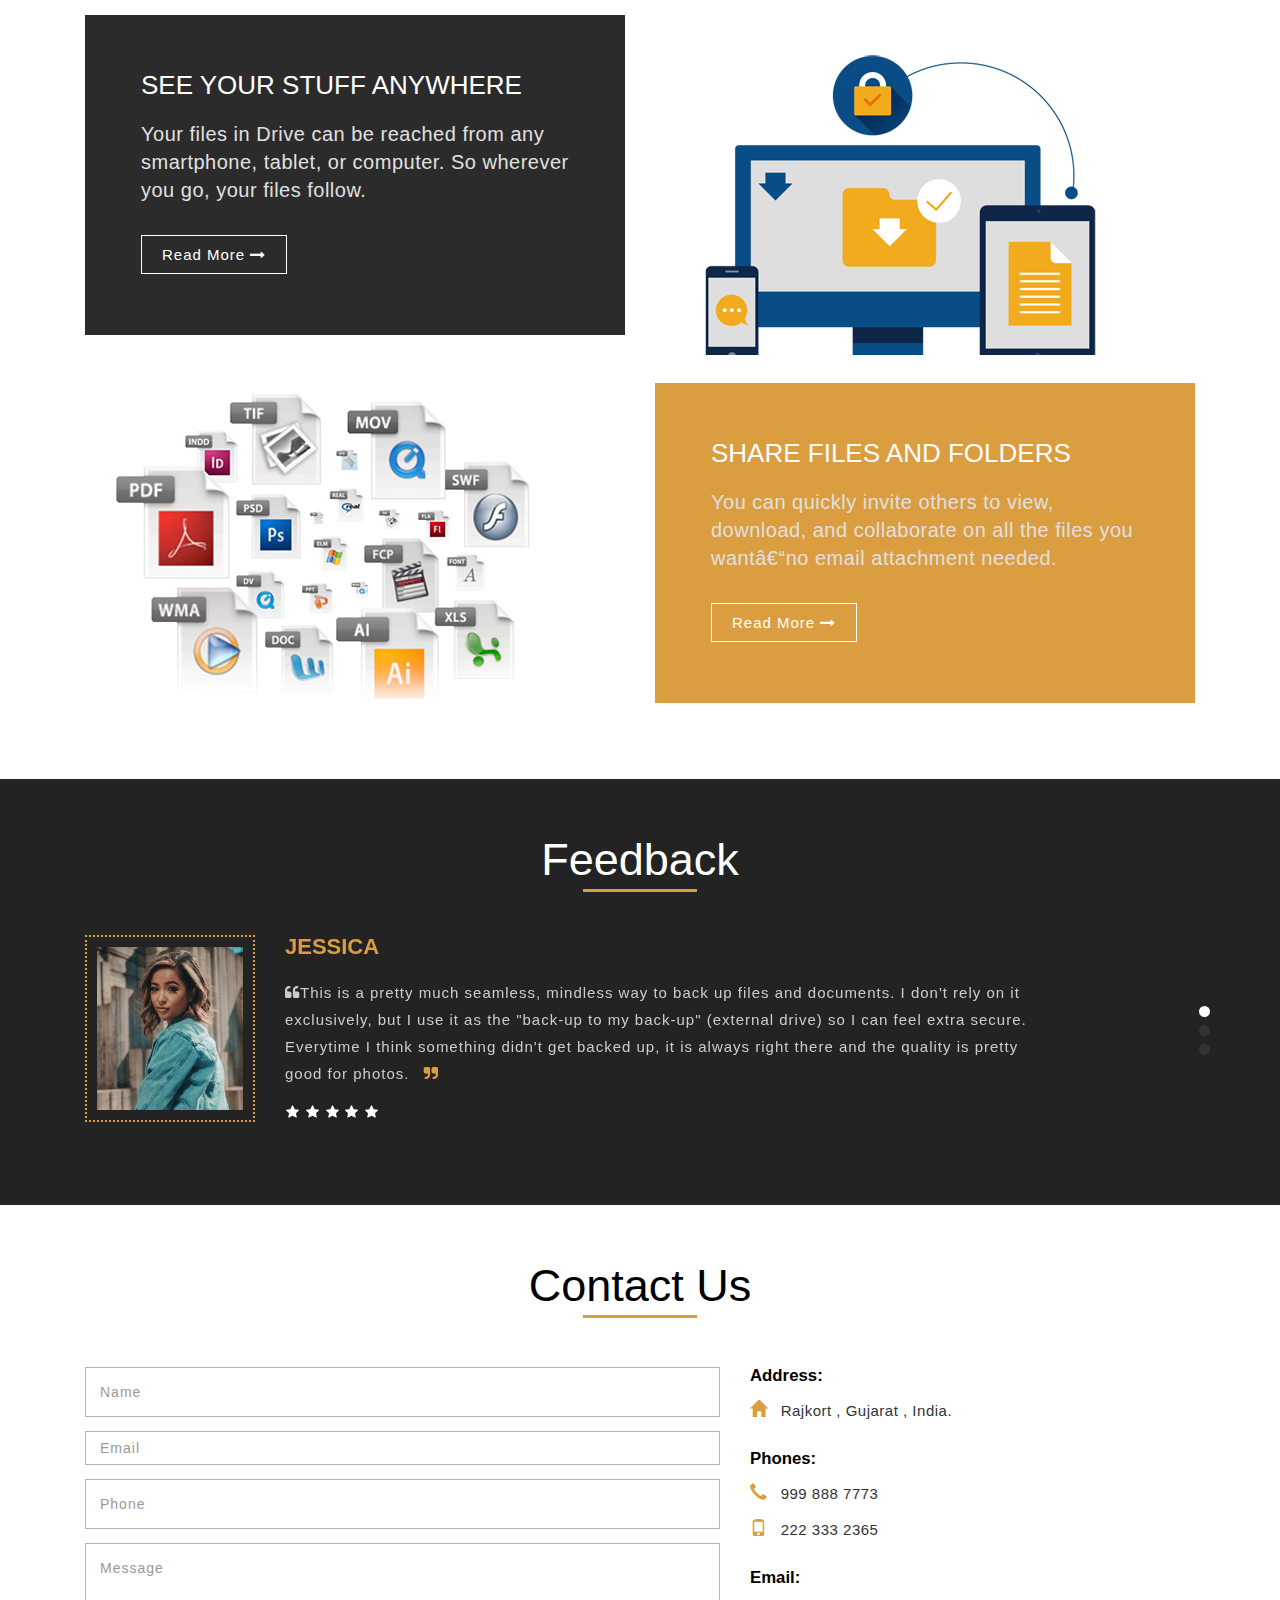
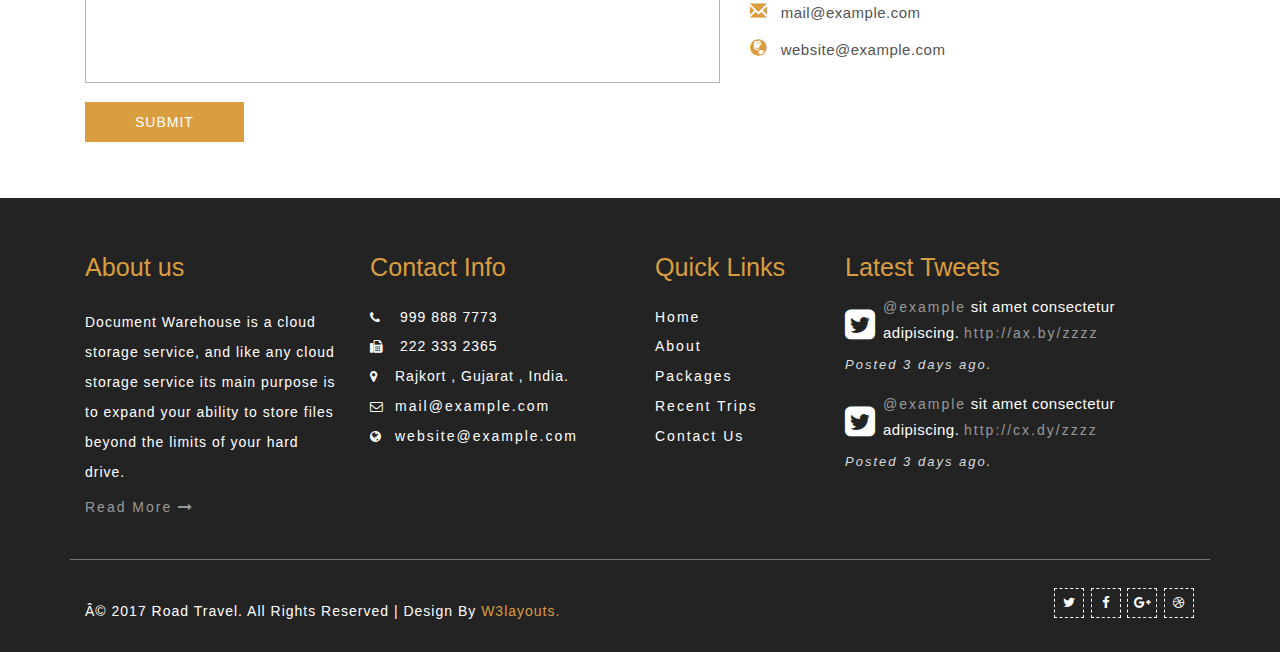
<file: web/closest/web2/index.html>
<!--
	Author: W3layouts
	Author URL: http://w3layouts.com
	License: Creative Commons Attribution 3.0 Unported
	License URL: http://creativecommons.org/licenses/by/3.0/
-->
<!DOCTYPE html>
<html lang="en">
<head>
<title>Document Warhouse</title>
<!-- Meta tag Keywords -->
<!--<meta name="viewport" content="width=device-width, initial-scale=1">
<meta charset="UTF-8">
<meta name="keywords" content="Road Travel web template, Bootstrap Web Templates, Flat Web Templates, Android Compatible web template, Smartphone Compatible web template, free webDesigns for Nokia, Samsung, LG, SonyEricsson, Motorola web Designs" />
<script type="application/x-javascript"> addEventListener("load", function() { setTimeout(hideURLbar, 0); }, false);
function hideURLbar(){ window.scrollTo(0,1); } </script>-->
<!--// Meta tag Keywords -->

	<!-- Recent Trips section css files-->
	<link rel="stylesheet" href="css/owl.carousel.css" type="text/css" media="all">
	<link href="css/owl.theme.css" rel="stylesheet">
	<link rel='stylesheet' href='http://codepen.io/assets/libs/fullpage/jquery-ui.css'>
   <link rel="stylesheet" href="log_style.css" media="screen" type="text/css" />
	<!-- //Recent Trips section css files -->

	<!-- Testimonials -->
	<link rel="stylesheet" href="css/flexslider.css" type="text/css" media="screen" />
	<!-- //Testimonials -->

	<!-- css files -->
	<link rel="stylesheet" href="css/bootstrap.css"> <!-- Bootstrap-Core-CSS -->
	<link rel="stylesheet" href="css/style.css" type="text/css" media="all" /> <!-- Style-CSS --> 
	<link rel="stylesheet" href="css/font-awesome.css"> <!-- Font-Awesome-Icons-CSS -->
	<!-- //css files -->

	<!-- web-fonts -->
	<!--<link href="//fonts.googleapis.com/css?family=Montserrat:100,100i,200,200i,300,300i,400,400i,500,500i,600,600i,700,700i,800,800i,900,900i&amp;subset=cyrillic,cyrillic-ext,latin-ext,vietnamese" rel="stylesheet">

	<link href="//fonts.googleapis.com/css?family=Open+Sans:300,300i,400,400i,600,600i,700,700i,800,800i&amp;subset=cyrillic,cyrillic-ext,greek,greek-ext,latin-ext,vietnamese" rel="stylesheet">-->
	<!-- //web-fonts -->
	
</head>

<body>

<!-- Header -->
<div class="header">
	<nav class="navbar navbar-default">
		<div class="navbar-header">
			<button type="button" class="navbar-toggle" data-toggle="collapse" data-target="#bs-example-navbar-collapse-1">
				<span class="sr-only">Toggle navigation</span>
				<span class="icon-bar"></span>
				<span class="icon-bar"></span>
				<span class="icon-bar"></span>
			</button>
			<h1><a href="index.html">Document Warehouse</a></h1>
		</div>
		<div class="top-nav-text">
			<ul class="social_agileinfo">
				<li><a href="#" class="w3_facebook"><i class="fa fa-facebook"></i></a></li>
				<li><a href="#" class="w3_twitter"><i class="fa fa-twitter"></i></a></li>
				<li><a href="#" class="w3_instagram"><i class="fa fa-instagram"></i></a></li>
				<li><a href="#" class="w3_google"><i class="fa fa-google-plus"></i></a></li>
			</ul>
		</div>
		<!-- navbar-header -->
		<div class="collapse navbar-collapse" id="bs-example-navbar-collapse-1">
			<ul class="nav navbar-nav navbar-right">
				<li><a class="hvr-underline-from-center active" href="index.html">Home</a></li>
				<li><a href="#about" class="hvr-underline-from-center scroll">About</a></li>
				<li><a href="#services" class="hvr-underline-from-center scroll">Services</a></li>
				<li><a href="#packages" class="hvr-underline-from-center scroll">Popular Packages</a></li>
				<li><a href="#team" class="hvr-underline-from-center scroll">Share</a></li>
				<!--<li><a href="#" data-toggle="dropdown"><span data-hover="dropdown">Dropdown</span><span class="caret"></span></a>
					<ul class="dropdown-menu">
						<li><a href="#packages" class="scroll"><span data-hover="Popular Packages">Popular Packages</span></a></li>
						<li><a href="#offers" class="scroll"><span data-hover="Recent Trips">Recent Trips</span></a></li>
						<li><a href="#team" class="hvr-underline-from-center scroll">Share</a></li>
					</ul>
				</li>-->	
				<li><a href="#testimonials" class="hvr-underline-from-center scroll">Feedback</a></li>
				<li><a href="#contact" class="hvr-underline-from-center scroll">Contact</a>
			</ul>
		</div>

		<!--<div class="clearfix"> </div>-->	
	</nav>
</div>
<!-- //Header -->

<!-- Slider -->
<section class="slider">
	<div class="callbacks_container">
		<ul class="rslides" id="slider">
			<li>
				<div class="w3layouts-banner-top w3layouts-banner-top1">
					<div class="banner-dott">
					<div class="container">
						<div class="slider-info">
								<p><br><br></p>
								<h2>A safe place for all your files</h2>
								<br>
								<div class="w3ls-button">
									<a href="#" data-toggle="modal" data-target="#myModal">Get Started</a>
								</div>
								<div class="bannergrids">
								<div class="col-md-4">
										<div class="grid1">
											<p style="font-size: 12px;">
												<i class="fa fa-lock" align="center" style="font-size:39px"></i><br>
											<!--<img src="images/safe.jpg" height="20px" width="40px" align="center"><br>-->
											Document Warehouse includes dozens of critical security features specifically designed to keep your data safe, secure and in your control. Your data belongs to you, and our tools enable you to control.</p>
										</div>
									</div>
									<div class="col-md-4">
										<div class="grid1">
											<!--<i class="fa fa-ship" aria-hidden="true"></i>-->
											<p style="font-size: 12px;">
												<i class="fa fa-tablet" align="center" style="font-size:39px"></i><br>
												<!--<img src="images/phone.jpg" height="20px" width="40px" align="center"><br-->Your work in Drive can be accessed from your computer, tablet or phone including your favorite Android or iOS device, whether you're online. Warehouse, including videos, images.</p>
										</div>
									</div>
									<div class="col-md-4">
										<div class="grid1">
											<p style="font-size: 12px;"><i class="fa fa-share" align="center" style="font-size:39px"></i><br>
											<!--<i class="fa fa-bus" aria-hidden="true"></i>
											<img src="images/shar.jpg" height="20px" width="40px" align="center"><br>-->
											Share files up to 5TB with anyone.Sharing settings allow you to decide how to share files - grant permission to view, comment so you stay in control and avoid multiple versions and file merging.  </p>
										</div>
									</div>
									<div class="clearfix"></div>
								</div>
						</div>
					</div>
					</div>
				</div>
			</li>
			<li>
				<div class="w3layouts-banner-top">
					<div class="banner-dott">
					<div class="container">
						<div class="slider-info">
								<h3>Explore the Storage Features </h3>
								<h3>of Drive<br></h3><br>
								<div class="w3ls-button">
									<a href="#" data-toggle="modal" data-target="#myModal">Get Started</a>
								</div>
								<div class="bannergrids">
									<div class="col-md-4">
										<div class="grid1">
											<p style="font-size: 12px;">
												<i class="fa fa-lock" align="center" style="font-size:39px"></i><br>
											<!--<img src="images/safe.jpg" height="20px" width="40px" align="center"><br>-->
											Document Warehouse includes dozens of critical security features specifically designed to keep your data safe, secure and in your control. Your data belongs to you, and our tools enable you to control.</p>
										</div>
									</div>
									<div class="col-md-4">
										<div class="grid1">
											<!--<i class="fa fa-ship" aria-hidden="true"></i>-->
											<p style="font-size: 12px;">
												<i class="fa fa-tablet" align="center" style="font-size:39px"></i><br>
												<!--<img src="images/phone.jpg" height="20px" width="40px" align="center"><br-->>Your work in Drive can be accessed from your computer, tablet or phone including your favorite Android or iOS device, whether you're online. Warehouse, including videos, images.</p>
										</div>
									</div>
									<div class="col-md-4">
										<div class="grid1">
											<!--<i class="fa fa-bus" aria-hidden="true"></i>-->
											
												<p style="font-size: 12px;"><i class="fa fa-share" align="center" style="font-size:39px"></i><br><!--<img src="images/shar.jpg" height="20px" width="40px" align="center"><br>-->
											Share files up to 5TB with anyone.Sharing settings allow you to decide how to share files - grant permission to view, comment so you stay in control and avoid multiple versions and file merging.</p>
										</div>
									</div>
									<div class="clearfix"></div>
								</div>
						</div>
					</div>
					</div>
				</div>
			</li>
			<li>
				<div class="w3layouts-banner-top w3layouts-banner-top3">
					<div class="banner-dott">
					<div class="container">
						<div class="slider-info">
								<h3>Access and sync your files  </h3>
								<h3>anywhere</h3><br>
								<div class="w3ls-button">
									<a href="#" data-toggle="modal" data-target="#myModal">Get Started</a>
								</div>
								<div class="bannergrids">
									<div class="col-md-4">
										<div class="grid1">
											<p style="font-size: 12px;">
												<i class="fa fa-lock" align="center" style="font-size:39px"></i><br>
											<!--<img src="images/safe.jpg" height="20px" width="40px" align="center"><br>-->
											Document Warehouse includes dozens of critical security features specifically designed to keep your data safe, secure and in your control. Your data belongs to you, and our tools enable you to control.</p>
										</div>
									</div>
									<div class="col-md-4">
										<div class="grid1">
											<!--<i class="fa fa-ship" aria-hidden="true"></i>-->
											<p style="font-size: 12px;">
												<i class="fa fa-tablet" align="center" style="font-size:39px"></i><br>
												<!--<img src="images/phone.jpg" height="20px" width="40px" align="center"><br-->>Your work in Drive can be accessed from your computer, tablet or phone including your favorite Android or iOS device, whether you're online. Warehouse, including videos, images.</p>
										</div>
									</div>
									<div class="col-md-4">
										<div class="grid1">
											<p style="font-size: 12px;"><i class="fa fa-share" align="center" style="font-size:39px"></i><br>
											<!--<i class="fa fa-bus" aria-hidden="true"></i>-->
											<!--<p style="font-size: 12px;"><img src="images/shar.jpg" height="20px" width="40px" align="center"><br>-->
											Share files up to 5TB with anyone.Sharing settings allow you to decide how to share files - grant permission to view, comment so you stay in control and avoid multiple versions and file merging.  </p>
										</div>
									</div>
									<div class="clearfix"></div>
								</div>
						</div>
					</div>
					</div>
				</div>
			</li>
			<li>
				<div class="w3layouts-banner-top w3layouts-banner-top2">
					<div class="banner-dott">
					<div class="container">
						<div class="slider-info">
								<h3>Take Drive to work </h3>
								<h4></h4><br>
								<div class="w3ls-button">
									<a href="#" data-toggle="modal" data-target="#myModal">Get Started</a>
								</div>
								<div class="bannergrids">
									<div class="col-md-4">
										<div class="grid1">
											<p style="font-size: 12px;">
												<i class="fa fa-lock" align="center" style="font-size:39px"></i><br>
											<!--<img src="images/safe.jpg" height="20px" width="40px" align="center"><br>-->
											Document Warehouse includes dozens of critical security features specifically designed to keep your data safe, secure and in your control. Your data belongs to you, and our tools enable you to control.</p>
										</div>
									</div>
									<div class="col-md-4">
										<div class="grid1">
											<!--<i class="fa fa-ship" aria-hidden="true"></i>-->
											<p style="font-size: 12px;">
												<i class="fa fa-tablet" align="center" style="font-size:39px"></i><br>
												<!--<img src="images/phone.jpg" height="20px" width="40px" align="center"><br-->>Your work in Drive can be accessed from your computer, tablet or phone including your favorite Android or iOS device, whether you're online. Warehouse, including videos, images.</p>
										</div>
									</div>
									<div class="col-md-4">
										<div class="grid1">
											<p style="font-size: 12px;"><i class="fa fa-share" align="center" style="font-size:39px"></i><br>
											<!--<i class="fa fa-bus" aria-hidden="true"></i>-->
											<!--<p style="font-size: 12px;"><img src="images/shar.jpg" height="20px" width="40px" align="center"><br>-->
											Share files up to 5TB with anyone.Sharing settings allow you to decide how to share files - grant permission to view, comment so you stay in control and avoid multiple versions and file merging.  </p>
										</div>
									</div>
									<div class="clearfix"></div>
								</div>
						</div>
					</div>
					</div>
				</div>
			</li>
			
			<!--<li>
				<div class="w3layouts-banner-top w3layouts-banner-top4">
					<div class="banner-dott">
					<div class="container">
						<div class="slider-info">
								<h3>Don't call it a dream</h3>
								<h4>Call it a plan</h4>
								<div class="w3ls-button">
									<a href="#" data-toggle="modal" data-target="#myModal">Get Started</a>
								</div>
								<div class="bannergrids">
									<div class="col-md-4">
										<div class="grid1">
											<i class="fa fa-truck" aria-hidden="true"></i>
											<p>lorem ipsum dolor sit amet consectetur adipiscing</p>
										</div>
									</div>
									<div class="col-md-4">
										<div class="grid1">
											<i class="fa fa-ship" aria-hidden="true"></i>
											<p>lorem ipsum dolor sit amet consectetur adipiscing</p>
										</div>
									</div>
									<div class="col-md-4">
										<div class="grid1">
											<i class="fa fa-bus" aria-hidden="true"></i>
											<p>lorem ipsum dolor sit amet consectetur adipiscing</p>
										</div>
									</div>
									<div class="clearfix"></div>
								</div>
						</div>
					</div>
					</div>
				</div>
			</li>-->
		</ul>
	</div>
	<div class="clearfix"></div>
</section>
<!-- //Slider -->
			
<!-- bootstrap-modal-pop-up -->

<div class="modal video-modal fade" id="myModal" tabindex="-1" role="dialog" aria-labelledby="myModal" >
	<div class="modal-dialog" role="document">
		<div class="modal-content">
			<div class="modal-header" style="height: 500px; " >
				<br><h1 style="color: #4d90fe;">LOGIN</h1>
				  <div class="login-card" style="height: 300px; width: 300px;">
					  <form action="login_session2.php" method="POST">
					    <input type="text" name="unm" placeholder="Username">
					    <input type="password" name="pass" placeholder="Password">
						<center><input type="submit" name="login" class="login login-submit" value="login"></center>
					  </form>
					  <div class="login-help">
					  	<a href="#" data-toggle="modal" data-target="#myModal1">Register</a>&nbsp&nbsp&nbsp&nbsp
					    <a href="#">Forgot Password</a></div>
					</div>
				</div>
			</div>
		</div>
	</div>
</div>
<div class="modal video-modal fade" id="myModal1" tabindex="-1" role="dialog" aria-labelledby="myModal1">
	<div class="modal-dialog" role="document">
		<div class="modal-content">
			<div class="modal-header" style="height: 550px; color: #4d90fe;" >
				Register
				<div class="login-card" style="height: 460px; width: 500px;">
					 <form action="reg_data.php" method="POST" style="font-size: 22px;">
					  	<input type="text" name="name" placeholder="Name" required/>
						<input type="text" name="uname" placeholder="Username" required/>
						<input type="email" name="email" placeholder="Email-id" required>
						<input type="tel" name="c_no" placeholder="Contact_No" required>
						<input type="date" name="bdate" required>	
						<p style="font-size: 18px">
						<input type="radio" name="r1" value="male">&nbspMale<br><input type="radio" name="r1" value="Female">&nbspFemale</p>
						<input type="password" name="pwd" placeholder="Password" required>
						<input type="password" name="repwd" placeholder="Re-Password" required>
						<center>
							<input type="Submit" name="submit" value="Submit">
						</center>
					</form>
				</div>
			</div>
		</div>
	</div>
</div>

				<!--<button type="button" class="close" data-dismiss="modal" aria-label="Close"><span aria-hidden="true">&times;</span></button>						
			</div>
			<div class="modal-body">
				<img src="images/bg8.jpg" alt=" " class="img-responsive" />
				<p>Ut enim ad minima veniam, quis nostrum 
					exercitationem ullam corporis suscipit laboriosam, 
					nisi ut aliquid ex ea commodi consequatur? Quis autem 
					vel eum iure reprehenderit qui in ea voluptate velit 
					esse quam nihil molestiae consequatur, vel illum qui 
					dolorem eum fugiat quo voluptas nulla pariatur.
					<i>" Quis autem vel eum iure reprehenderit qui in ea voluptate velit 
						esse quam nihil molestiae consequatur.</i></p>
			</div>-->
		</div>
		</div>
	</div>
</div>
<!-- //bootstrap-modal-pop-up --> 

<!-- About section -->
<section class="about" id="about">
	<div class="container">
		<h3 class="heading">About Us</h3>
		<div class="col-md-5">
			<img src="images/b.jpg">
		</div>
		<div class="col-md-7 about_right">
			<h3>Welcome to our Document Warehouse</h3>
			<h4>Document Warehouse is a file storage and synchronization service </h4>
			<p>Document Warehouse is a cloud storage service, and like any cloud storage service its main purpose is to expand your ability to store files beyond the limits of your hard drive. Cloud storage is sometimes confused with online backup, which achieves a very different purpose using similar infrastructure.</p>
			<p>Document Warehouse can store any kind of file: photos, videos, .pdfs,  Microsoft Office files — anything. You can also save email attachments sent to you through Gmail directly to Document Warehouse, which saves you from having to make the move manually.</p>
			<ul>
				<li><a href="#"  data-toggle="modal" data-target="#myModal" class="w3ls_more" >Read More</a></li>
				<li><a href="#contact" class="w3l scroll">Contact Us</a></li>
			</ul>
		</div>
		<div class="clearfix"></div>
		
	</div>
</section>
<!-- //About section -->

<!-- /services -->
<section class="w3-services" id="services">
	<div class="container">
		<h3 class="heading">Services</h3>
			<div class="w3-services-grids">
				<div class="col-md-3 w3-services-left-grid">
					<h4>Document Warehouse</h4>
					<p>Document Warehouse is a cloud storage service, and like any cloud storage service its main purpose is to expand your ability to store files beyond the limits of your hard drive.</p>
					<div class="more">
						<a href="#">Know more</a>
					</div>
				</div>
				<div class="col-md-9 w3-services-right-grid">
				<div class="w3-icon-grid-gap1">
					<div class="col-md-4 w3-icon-grid1">
						<!--<i class="fa fa-codepen" aria-hidden="true"></i>-->
						<h3>Backup and Sync</h3>
						<div class="clearfix"></div>
						<p>Back up files from your computer, camera, or SD cards to the cloud. Find your files on any device or computer using Document Warehouse</p>
					</div>
					<div class="col-md-4 w3-icon-grid1">
						<!--<i class="fa fa-truck" aria-hidden="true"></i>-->
						<h3>Drive File Stream</h3>
						<div class="clearfix"></div>
						<p>A new way to access all of your Google Drive files on demand, directly from your Mac or PC, without using up all of your disk space.</p>
					</div>
					<div class="col-md-4 w3-icon-grid1">
						<!--<i class="fa fa-child" aria-hidden="true"></i>-->
						<h3>Encryption</h3>
						<div class="clearfix"></div>
						<p>Document Warehouse includes critical security features specifically designed to keep data safe,secure.These include encryption in transit as your data move from your device to Warehouse.</p>
					</div>
					<div class="clearfix"></div>
					</div>
					<div class="w3-icon-grid-gap2">
					<div class="col-md-4 w3-icon-grid1">
						<!--<i class="fa fa-modx" aria-hidden="true"></i>-->
						<h3>Support 24/7</h3>
						<div class="clearfix"></div>
						<p>Document Warehouse includes 24/7 support-phone, chat, email. We’re here to help make sure you can access your work content and be successful.</p>
					</div>
					<div class="col-md-4 w3-icon-grid1">
						<!--<i class="fa fa-money" aria-hidden="true"></i>-->
						<h3>No training needed</h3>
						<div class="clearfix"></div>
						<p>Document Warehouse is used by millions of people at home and work. With easy account switching, people can move seamlessly between their work and personal accounts while maintaining all of the controls that keep work files and information safe.
</p>
					</div>
					<div class="col-md-4 w3-icon-grid1">
						<!--<i class="fa fa-bus" aria-hidden="true"></i>-->
						<h3>Google Serach</h3>
						<div class="clearfix"></div>
						<p>Stop the hunt for crucial documents buried in layers of folders.Automatic image recognition brings the magic of Google Search to work.</p>
					</div>
					<div class="clearfix"></div>
					</div>
				</div>
				<div class="clearfix"></div>
		</div>
	</div>
</section>
<!-- //services -->

<!-- team -->
<section class="team-section" id="team">
	<div class="container">
		<h3 class="heading">Share files and folders</h3>
		  <div class="team-row">
			<div class="col-md-3 team-grids">
				<div class="team-img">
					<img class="img-responsive" src="images/t1.jpg" alt="">
					<div class="captn">
						<ul class="top-links">
								<li><a href="#"><i class="fa fa-facebook"></i></a></li>
								<li><a href="#"><i class="fa fa-twitter"></i></a></li>
								
								<li><a href="#"><i class="fa fa-google-plus"></i></a></li>
							</ul>
					
					</div>
				</div>
				<div class="team-agile">
					<!--<h4>Jessica</h4>
					<p>Lorem sed nisi leo. Ut at sagittis nisi. Cras porttitor a purus ac.</p>-->
				</div>
			</div>
			<div class="col-md-3 team-grids">
				<div class="team-img">
					<img class="img-responsive" src="images/t2.jpg" alt="">
					<div class="captn">
						<ul class="top-links">
								<li><a href="#"><i class="fa fa-facebook"></i></a></li>
								<li><a href="#"><i class="fa fa-twitter"></i></a></li>
								
								<li><a href="#"><i class="fa fa-google-plus"></i></a></li>
							</ul>
					
					</div>
				</div>
				<div class="team-agile">
					<!--<h4>Edwards</h4>
					<p>Lorem sed nisi leo. Ut at sagittis nisi. Cras porttitor a purus ac.</p>-->
				</div>
			</div>
			<div class="col-md-3 team-grids">
				<div class="team-img">
					<img class="img-responsive" src="images/t3.jpg" alt="">
					<div class="captn">
						<ul class="top-links">
								<li><a href="#"><i class="fa fa-facebook"></i></a></li>
								<li><a href="#"><i class="fa fa-twitter"></i></a></li>
								
								<li><a href="#"><i class="fa fa-google-plus"></i></a></li>
							</ul>
					
					</div>
				</div>
				<div class="team-agile">
					<!--<h4>Selena</h4>
					<p>Lorem sed nisi leo. Ut at sagittis nisi. Cras porttitor a purus ac.</p>-->
				</div>
			</div>
			<div class="col-md-3 team-grids">
				<div class="team-img">
					<img class="img-responsive" src="images/t4.jpg" alt="">
					<div class="captn">
						<ul class="top-links">
								<li><a href="#"><i class="fa fa-facebook"></i></a></li>
								<li><a href="#"><i class="fa fa-twitter"></i></a></li>
								
								<li><a href="#"><i class="fa fa-google-plus"></i></a></li>
							</ul>
					
					</div>
				</div>
				<div class="team-agile">
					<!--<h4>Michael</h4>
					<p>Lorem sed nisi leo. Ut at sagittis nisi. Cras porttitor a purus ac.</p>-->
				</div>
			</div>
			<div class="clearfix"> </div>
		</div>
		<br/><br/>
		<p style="text-align: center; font-size: 25px;">You can quickly invite others to view, download, and collaborate on all the files you want need email attachment needed.</p> 
	</div>	
</section>		
<!-- //team -->

<!-- Popular packages  -->
<section class="packages" id="packages">
	<div class="container">
		<h3 class="heading">Popular Packages</h3>
		<div class="popular_packages_grids">
			<div class="package_top_grid">
				<div class="col-md-6">
					<div class="packages_left">
						
					</div>
				</div>
				<div class="col-md-6">
					<div class="packages_right">
						<h3>Store any file</h3>
						
						<p style="font-size: 20px;">Keep photos, stories, designs, drawings, recordings, videos, and more. Your first 15 GB of storage are free with a Document Warehouse Account.</p>
						<a href="#">Read More <span class="fa fa-long-arrow-right"></span></a>
					</div>
				</div>
				<div class="clearfix"></div>
			</div>
			
			<div class="package_middle_grid">
				<div class="col-md-6">
					<div class="packages_right packages_right1">
						<h3>See your stuff anywhere</h3>

						<p style="font-size: 20px;">Your files in Drive can be reached from any smartphone, tablet, or computer. So wherever you go, your files follow.</p>
					
						<a href="#">Read More <span class="fa fa-long-arrow-right"></span></a>
					</div>
				</div>
				<div class="col-md-6">
					<div class="packages_left1">
						
					</div>
				</div>
				<div class="clearfix"></div>
			</div>
			
			<div class="package_bottom_grid">
				<div class="col-md-6">
					<div class="packages_left2">
						
					</div>
				</div>
				<div class="col-md-6">
					<div class="packages_right packages_right2">
						<h3>Share files and folders</h3>
						
						<p style="font-size: 20px;">You can quickly invite others to view, download, and collaborate on all the files you want–no email attachment needed.</p>
						<a href="#">Read More <span class="fa fa-long-arrow-right"></span></a>
					</div>
				</div>
				<div class="clearfix"></div>
			</div>
		</div>
	</div>	
</section>		
<!-- //Popular packages -->

<!-- testimonials -->
<section class="testimonials" id="testimonials">
	<div class="container">
		<h3 class="heading">Feedback</h3>
		<div class="flexslider-info">
			<section class="slider1">
				<div class="flexslider">
					<ul class="slides">
						<li>
							<div class="w3l-info1">
								<div class="col-md-3 testimonials-grid-1">
									<img src="images/test1.jpg" alt="" />
								</div>
								<div class="col-md-9 testimonials-grid-2">
									<h4>Jessica</h4>
									<!--<h5>Recent Traveller</h5>-->
									<p><i class="fa fa-quote-left" aria-hidden="true"></i>This is a pretty much seamless, mindless way to back up files and documents. I don't rely on it exclusively, but I use it as the "back-up to my back-up" (external drive) so I can feel extra secure. Everytime I think something didn't get backed up, it is always right there and the quality is pretty good for photos.<i class="fa fa-quote-right" aria-hidden="true"></i></p>
									<div class="special-star">
										<i class="fa fa-star" aria-hidden="true"></i>
										<i class="fa fa-star" aria-hidden="true"></i>
										<i class="fa fa-star" aria-hidden="true"></i>
										<i class="fa fa-star" aria-hidden="true"></i>
										<i class="fa fa-star" aria-hidden="true"></i>
									</div>
								</div>
							</div>
						</li>
						<li>
							<div class="w3l-info1">
								<div class="col-md-3 testimonials-grid-1">
									<img src="images/test3.jpg" alt="" />
								</div>
								<div class="col-md-9 testimonials-grid-2">
									<h4>Selena</h4>
									<!--<h5>Recent Traveller</h5>-->
									<p><i class="fa fa-quote-left" aria-hidden="true"></i>That is a free software and that allows me to work in a group effectively, it is free and you can make changes between several people and in this way achieve a result among all, I consider it a pretty good software and also has tools that can be easily understood , it is useful when among several you can not meet and through this software you can keep in touch and do a good job and good presentation<i class="fa fa-quote-right" aria-hidden="true"></i></p>
									<div class="special-star">
										<i class="fa fa-star" aria-hidden="true"></i>
										<i class="fa fa-star" aria-hidden="true"></i>
										<i class="fa fa-star" aria-hidden="true"></i>
										<i class="fa fa-star" aria-hidden="true"></i>
										<i class="fa fa-star" aria-hidden="true"></i>
									</div>
								</div>
							</div>
						</li>
						<li>
							<div class="w3l-info1">
								<div class="col-md-3 testimonials-grid-1">
									<img src="images/test2.jpg" alt=""  />
								</div>
								<div class="col-md-9 testimonials-grid-2">
									<h4>Michael</h4>
									<!--<h5>Recent Traveller</h5>-->
									<p><i class="fa fa-quote-left" aria-hidden="true"></i>I love it because I can have access at any place and time, and from any device since everything is stored in the google cloud, if I need to translate something, this software google drive ha it has more than 53 languages, it helps me to download and upload files that are in the network, it has a space of up to 1gigabit. If a block happens I can rest assured that the backup in the cloud saves the documents.<i class="fa fa-quote-right" aria-hidden="true"></i></p>
									<div class="special-star">
										<i class="fa fa-star" aria-hidden="true"></i>
										<i class="fa fa-star" aria-hidden="true"></i>
										<i class="fa fa-star" aria-hidden="true"></i>
										<i class="fa fa-star" aria-hidden="true"></i>
										<i class="fa fa-star" aria-hidden="true"></i>
									</div>
								</div>
							</div>
						</li>
					</ul>
				</div>
			</section>
		</div>
	</div>
</section>
<!-- //testimonials -->

<!-- Tour trips  -->
<!--<section class="special" id="offers">
</section>-->
<!-- //Tour packages -->

<!-- contact -->		
<section class="contact" id="contact">
	<div class="container">
		<h3 class="heading">Contact Us</h3>
		<div class="contact-agileinfo">
			<div class="col-md-7 contact-right"> 
				<form action="#" method="post">  
					<input type="text" name="Name" placeholder="Name" required="">
					<input type="email" class="email" name="Email" placeholder="Email" required="">
					<input type="text" name="Phone no" placeholder="Phone" required="">
					<textarea name="Message" placeholder="Message" required=""></textarea>
					<input type="submit" value="SUBMIT" > 
				</form>
			</div>
			<div class="col-md-5 contact-left">
				<div class="address">
					<h5>Address:</h5>
					<p><i class="glyphicon glyphicon-home"></i> Rajkort , Gujarat , India.</p>
				</div>
				<div class="address address-mdl">
					<h5>Phones:</h5>
					<p><i class="glyphicon glyphicon-earphone"></i> 999 888 7773</p>
					<p><i class="glyphicon glyphicon-phone"></i> 222 333 2365</p>
				</div>
				<div class="address">
					<h5>Email:</h5>
					<p><i class="glyphicon glyphicon-envelope"></i> <a href="mailto:mail@example.com">mail@example.com</a></p>
					<p><i class="glyphicon glyphicon-globe"></i> <a href="mailto:website@example.com">website@example.com</a></p>
				</div>
			</div>
			<div class="clearfix"></div>
		</div>
	</div>
</section>
<!--<section class="agileits-w3layouts-map">
	<iframe src="https://www.google.com/maps/embed?pb=!1m18!1m12!1m3!1d3023.9503398796587!2d-73.9940307!3d40.719109700000004!2m3!1f0!2f0!3f0!3m2!1i1024!2i768!4f13.1!3m3!1m2!1s0x89c25a27e2f24131%3A0x64ffc98d24069f02!2sCANADA!5e0!3m2!1sen!2sin!4v1441710758555" allowfullscreen></iframe>
</section>--> 		
<!-- //contact -->	
	
<!-- subscribe section 
<section class="subscribe" id="subscribe">
	<div class="container">
		<h3 class="heading">Get started with Warehouse for free</h3><br>
		<form action="#" method="post" class="newsletter">
			<-<input class="email" type="email" placeholder="Enter Your Email..." required="">
			--<input type="submit" class="submit" value="subscribe" align="center"><br>
		</form>
	</div>
</section>
<!-- //subscribe section -->

<!-- footer start here -->
<section class="footer-agile">
	<div class="container">
		<div class="footer-btm-agileinfo">
			<div class="col-md-3 col-xs-12 footer-grid w3social">
				<h3>About us</h3>
				<p class="footer-p1">Document Warehouse is a cloud storage service, and like any cloud storage service its main purpose is to expand your ability to store files beyond the limits of your hard drive.</p>
				<a href="#" data-toggle="modal" data-target="#myModal">Read More <span class="fa fa-long-arrow-right"></span></a>
			</div>
			<div class="col-md-3 col-xs-12 footer-grid">
				<h3>Contact Info</h3>
				<ul>
					<li><i class="fa fa-phone"></i> 999 888 7773</li>
					<li><i class="fa fa-fax"></i> 222 333 2365</li>
					<li><i class="fa fa-map-marker"></i>Rajkort , Gujarat , India.</li>
					<li><i class="fa fa-envelope-o"></i><a href="mailto:example@mail.com">mail@example.com</a></li>
					<li><i class="fa fa-globe"></i><a href="#">website@example.com</a></li>
				</ul>
			</div>
			<div class="col-md-2 col-xs-12 footer-grid w3social">
				<h3>Quick Links</h3>
				<ul>
					<li><a href="index.html">Home</a></li>
					<li><a href="#about" class="scroll">About</a></li>
					<li><a href="#packages" class="scroll">Packages</a></li>
					<li><a href="#offers" class="scroll">Recent Trips</a></li>
					<li><a href="#contact" class="scroll">Contact Us</a></li>
				</ul>
			</div>
			<div class="col-md-4 col-xs-12 footer-grid">
				<h3>Latest Tweets</h3>
				<ul class="tweet-agile">
				<li>
					<i class="fa fa-twitter-square" aria-hidden="true"></i>
					<p class="tweet-p1"><a href="mailto:support@company.com">@example</a> sit amet consectetur adipiscing. <a href="#">http://ax.by/zzzz</a></p>
					<p class="tweet-p2">Posted 3 days ago.</p>
				</li>
				<li>
					<i class="fa fa-twitter-square" aria-hidden="true"></i>
					<p class="tweet-p1"><a href="mailto:support@company.com">@example</a> sit amet consectetur adipiscing. <a href="#">http://cx.dy/zzzz</a></p>
					<p class="tweet-p2">Posted 3 days ago.</p>
				</li>
			</ul>
			</div>
			<div class="clearfix"> </div>
		</div>
		<div class="footer-agilem">
			<div class="col-sm-8 col-xs-9 copy-w3lsright">
				<p>© 2017 Road Travel. All rights reserved | Design by <a href="http://w3layouts.com"> W3layouts.</a></p>
			</div>
			<div class="col-sm-4 col-xs-6 social-w3licon">
				<a href="#" class="social-button twitter"><i class="fa fa-twitter"></i></a>
				<a href="#" class="social-button facebook"><i class="fa fa-facebook"></i></a>
				<a href="#" class="social-button google"><i class="fa fa-google-plus"></i></a>
				<a href="#" class="social-button dribbble"><i class="fa fa-dribbble"></i></a>
			</div>
			<div class="clearfix"></div>
		</div>
	</div>
</section>
<!-- //footer end here -->


<!-- js-scripts -->		

	<!-- js -->
	<script type="text/javascript" src="js/jquery-2.1.4.min.js"></script>
	<script type="text/javascript" src="js/bootstrap.js"></script> <!-- Necessary-JavaScript-File-For-Bootstrap --> 
	<!-- //js -->	

	<!--  Testimonials js-->
	<script defer src="js/jquery.flexslider.js"></script>
	<!--Start-slider-script-->
		<script type="text/javascript">
		
		$(window).load(function(){
		  $('.flexslider').flexslider({
			animation: "slide",
			start: function(slider){
			  $('body').removeClass('loading');
			}
		  });
		});
	  </script>
	<!--End-slider-script-->
	<!--  //Testimonials js-->

	<!-- Recent Trips js file-->
	<script src="js/owl.carousel.js"></script>
		<!-- Recent Trips Script-->
		<script>
		$(document).ready(function() { 
			$("#owl-demo").owlCarousel({
		 
				autoPlay: 3000, //Set AutoPlay to 3 seconds
				autoPlay:true,
				items : 3,
				itemsDesktop : [640,5],
				itemsDesktopSmall : [414,4]
		 
			});
			
		}); 
		</script>
		<!-- //Recent Trips section Script-->
	<!-- //Recent Trips js file-->

	<!-- start-smoth-scrolling -->
	<script src="js/SmoothScroll.min.js"></script>
	<script type="text/javascript" src="js/move-top.js"></script>
	<script type="text/javascript" src="js/easing.js"></script>
	<script type="text/javascript">
		jQuery(document).ready(function($) {
			$(".scroll").click(function(event){		
				event.preventDefault();
				$('html,body').animate({scrollTop:$(this.hash).offset().top},1000);
			});
		});
	</script>
	<!-- here stars scrolling icon -->
	<script type="text/javascript">
		$(document).ready(function() {
			/*
				var defaults = {
				containerID: 'toTop', // fading element id
				containerHoverID: 'toTopHover', // fading element hover id
				scrollSpeed: 1200,
				easingType: 'linear' 
				};
			*/
								
			$().UItoTop({ easingType: 'easeOutQuart' });
								
			});
	</script>
	<!-- //here ends scrolling icon -->
	<!-- start-smoth-scrolling -->

	<!-- Banner-js -->
	<script src="js/responsiveslides.min.js"></script>
	<script>
		$(function () {
			$("#slider").responsiveSlides({
				auto: true,
				pager:false,
				nav: true,
				speed: 1000,
				namespace: "callbacks",
				before: function () {
					$('.events').append("<li>before event fired.</li>");
				},
				after: function () {
					$('.events').append("<li>after event fired.</li>");
				}
			});
		});
	</script>
	<!-- //Baneer-js -->

	<!-- script for fonts --
		<script>
		$(document).ready(function() {

		var fontSize = $(window).width()/50;
		$('body').css('font-size', fontSize);

		$(window).resize(function() {
		var fontSize = $(window).width()/50;
		$('body').css('font-size', fontSize);
		});

		});
		</script>
	<!-- //script for fonts -->

<!-- //js-scripts -->
</body>
</html>
</file>
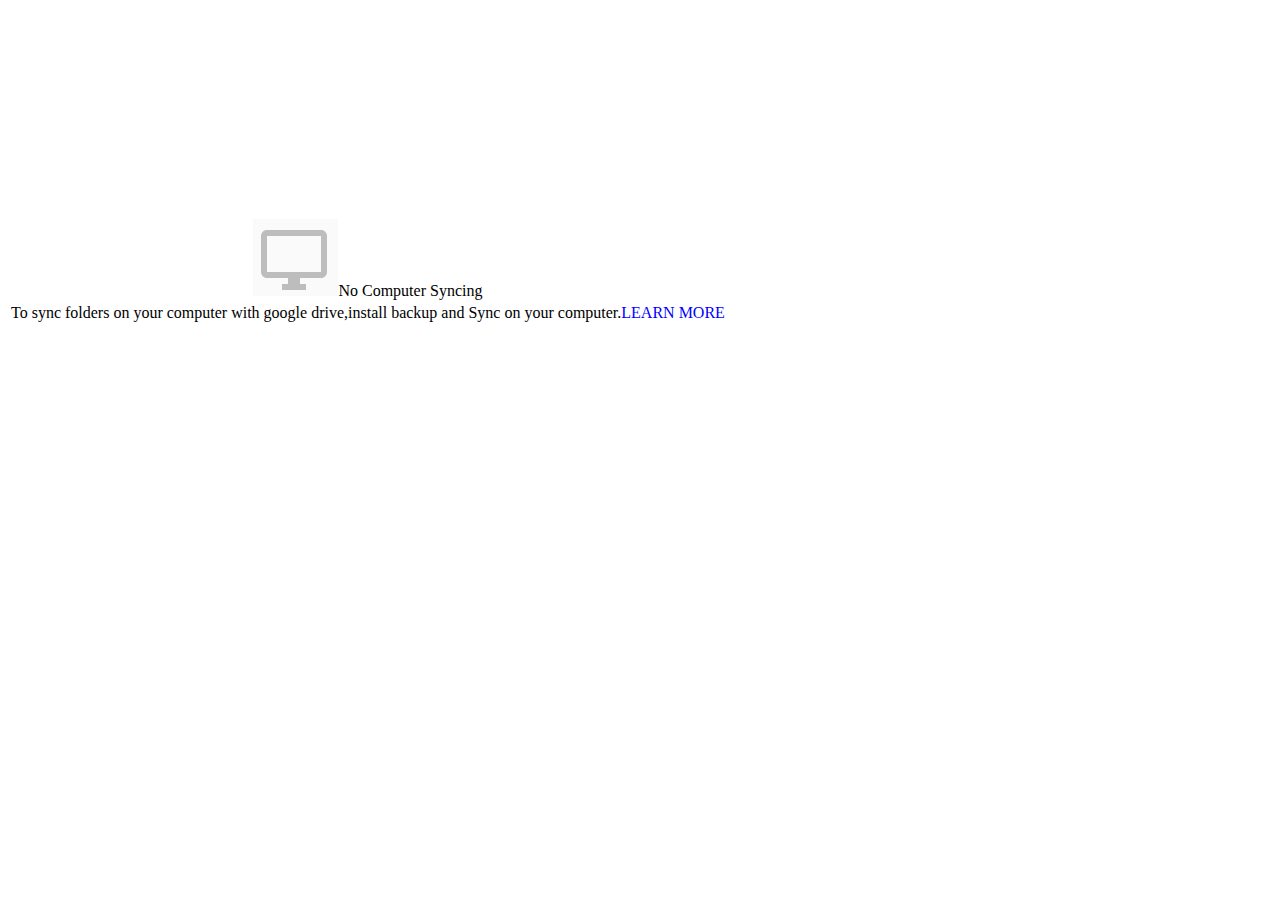
<file: web/computer.html>
<!DOCTYPE html>
<html>
<head>
	<title>computer</title>
	<style type="text/css">
	input
	{
		margin-top: 200px
	}
</style>
</head>
<body>
	<table>
	<tr><td><center><input type="image" src="com.png">No Computer Syncing</td><p>
	<tr><td>To sync folders on your computer with google drive,install backup and Sync on your computer.<font color="blue">LEARN MORE</font></td></tr></p></center>
</body>
</html>
</file>
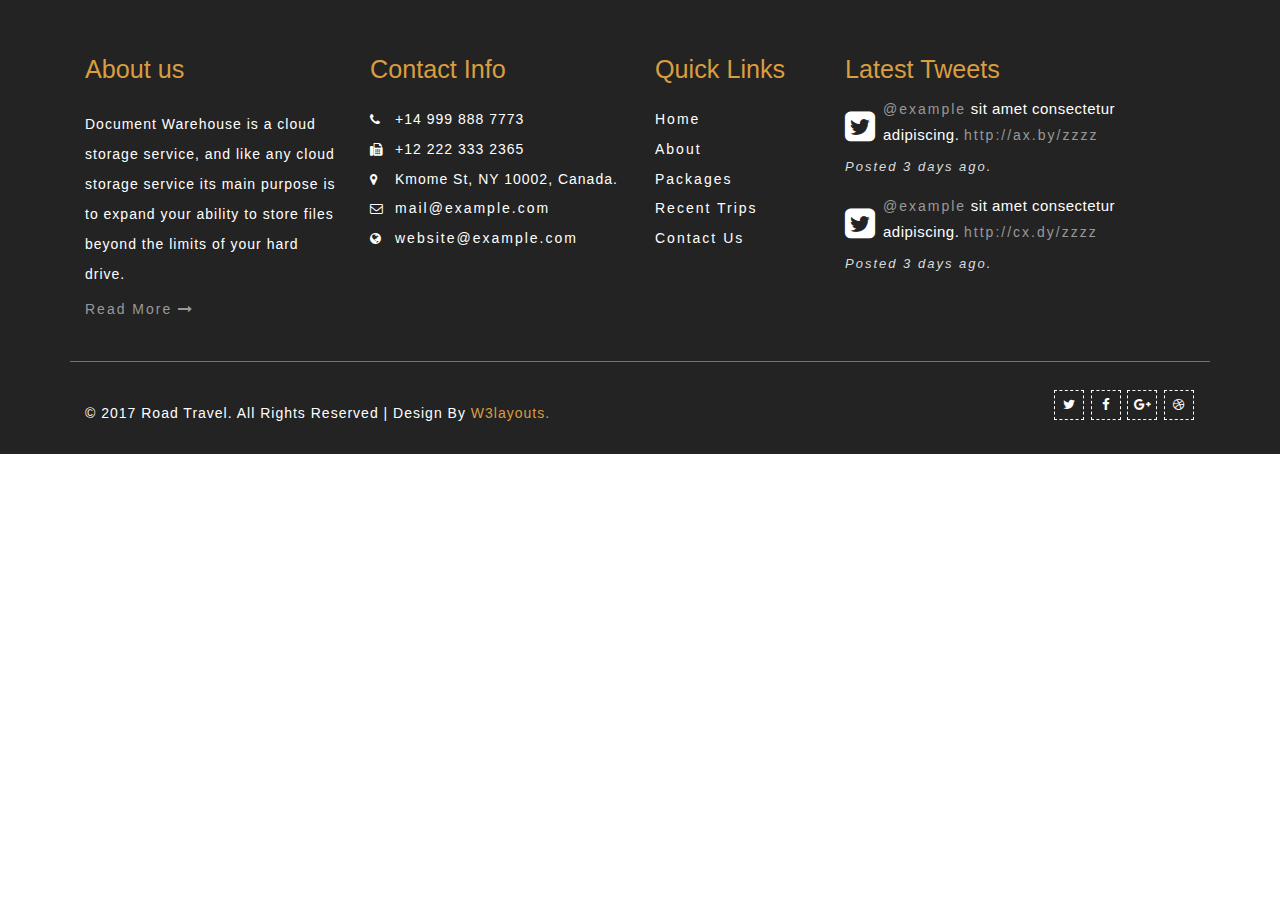
<file: web/footer.html>
<!DOCTYPE html>
<html>
<head>
	<title></title>
	<link rel="stylesheet" href="css/owl.carousel.css" type="text/css" media="all">
	<link href="css/owl.theme.css" rel="stylesheet">
	<link rel='stylesheet' href='http://codepen.io/assets/libs/fullpage/jquery-ui.css'>
   <link rel="stylesheet" href="log_style.css" media="screen" type="text/css" />
	<!-- //Recent Trips section css files -->

	<!-- Testimonials -->
	<link rel="stylesheet" href="css/flexslider.css" type="text/css" media="screen" />
	<!-- //Testimonials -->

	<!-- css files -->
	<link rel="stylesheet" href="css/bootstrap.css"> <!-- Bootstrap-Core-CSS -->
	<link rel="stylesheet" href="css/style.css" type="text/css" media="all" /> <!-- Style-CSS --> 
	<link rel="stylesheet" href="css/font-awesome.css"> <!-- Font-Awesome-Icons-CSS -->
	<!-- //css files -->

</head>
<body>
<section class="footer-agile">
	<div class="container">
		<div class="footer-btm-agileinfo">
			<div class="col-md-3 col-xs-12 footer-grid w3social">
				<h3>About us</h3>
				<p class="footer-p1">Document Warehouse is a cloud storage service, and like any cloud storage service its main purpose is to expand your ability to store files beyond the limits of your hard drive.</p>
				<a href="#" data-toggle="modal" data-target="#myModal">Read More <span class="fa fa-long-arrow-right"></span></a>
			</div>
			<div class="col-md-3 col-xs-12 footer-grid">
				<h3>Contact Info</h3>
				<ul>
					<li><i class="fa fa-phone"></i>+14 999 888 7773</li>
					<li><i class="fa fa-fax"></i>+12 222 333 2365</li>
					<li><i class="fa fa-map-marker"></i>Kmome St, NY 10002, Canada.</li>
					<li><i class="fa fa-envelope-o"></i><a href="mailto:example@mail.com">mail@example.com</a></li>
					<li><i class="fa fa-globe"></i><a href="#">website@example.com</a></li>
				</ul>
			</div>
			<div class="col-md-2 col-xs-12 footer-grid w3social">
				<h3>Quick Links</h3>
				<ul>
					<li><a href="index.html">Home</a></li>
					<li><a href="#about" class="scroll">About</a></li>
					<li><a href="#packages" class="scroll">Packages</a></li>
					<li><a href="#offers" class="scroll">Recent Trips</a></li>
					<li><a href="#contact" class="scroll">Contact Us</a></li>
				</ul>
			</div>
			<div class="col-md-4 col-xs-12 footer-grid">
				<h3>Latest Tweets</h3>
				<ul class="tweet-agile">
				<li>
					<i class="fa fa-twitter-square" aria-hidden="true"></i>
					<p class="tweet-p1"><a href="mailto:support@company.com">@example</a> sit amet consectetur adipiscing. <a href="#">http://ax.by/zzzz</a></p>
					<p class="tweet-p2">Posted 3 days ago.</p>
				</li>
				<li>
					<i class="fa fa-twitter-square" aria-hidden="true"></i>
					<p class="tweet-p1"><a href="mailto:support@company.com">@example</a> sit amet consectetur adipiscing. <a href="#">http://cx.dy/zzzz</a></p>
					<p class="tweet-p2">Posted 3 days ago.</p>
				</li>
			</ul>
			</div>
			<div class="clearfix"> </div>
		</div>
		<div class="footer-agilem">
			<div class="col-sm-8 col-xs-9 copy-w3lsright">
				<p>© 2017 Road Travel. All rights reserved | Design by <a href="http://w3layouts.com"> W3layouts.</a></p>
			</div>
			<div class="col-sm-4 col-xs-6 social-w3licon">
				<a href="#" class="social-button twitter"><i class="fa fa-twitter"></i></a>
				<a href="#" class="social-button facebook"><i class="fa fa-facebook"></i></a>
				<a href="#" class="social-button google"><i class="fa fa-google-plus"></i></a>
				<a href="#" class="social-button dribbble"><i class="fa fa-dribbble"></i></a>
			</div>
			<div class="clearfix"></div>
		</div>
	</div>
</section>
</body>
</html>
</file>
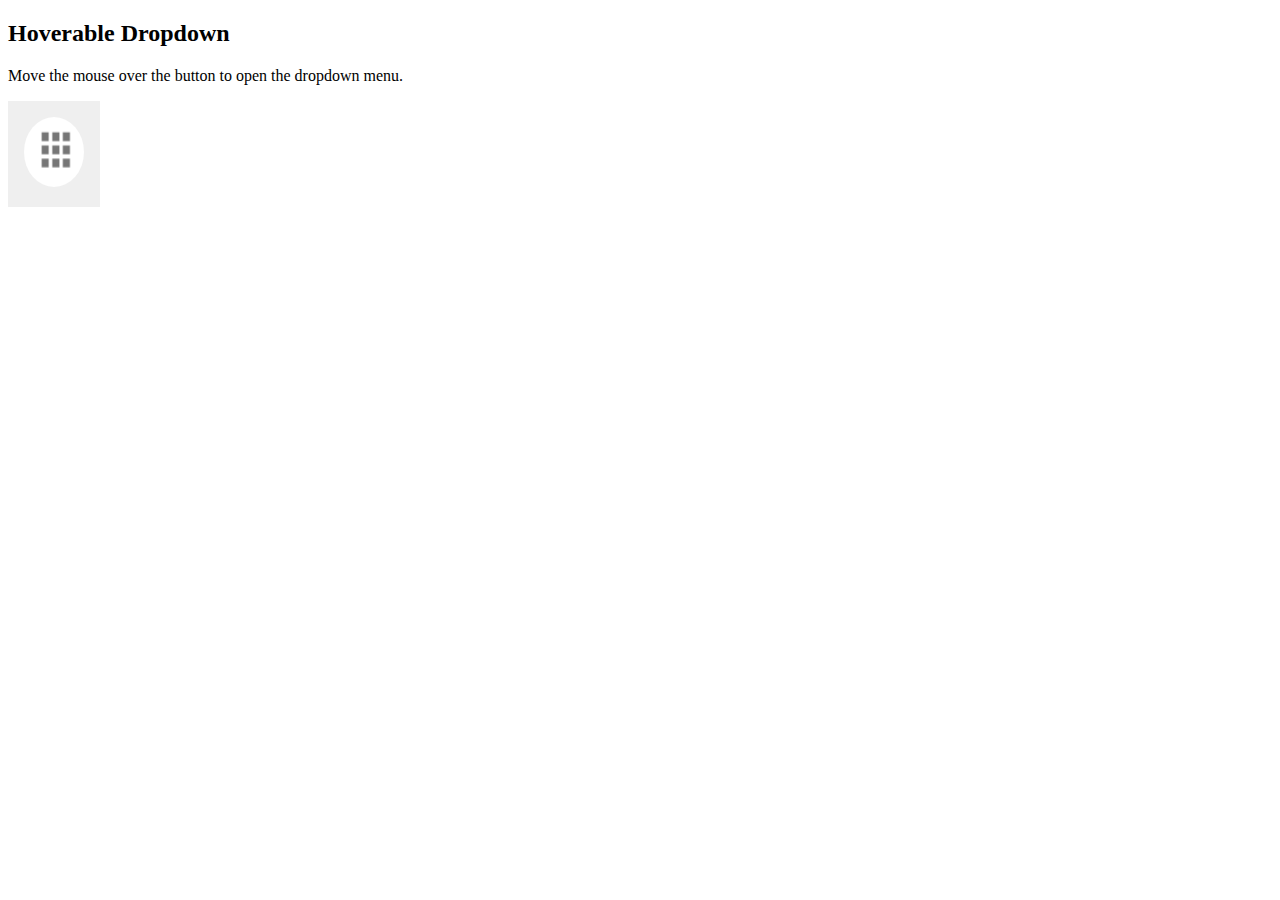
<file: web/in.html>
<!DOCTYPE html>
<html>
<head>
<meta name="viewport" content="width=device-width, initial-scale=1">
<style>
.dropbtn {
   /* background-color: #4CAF50;*/
    color: white;
    padding: 16px;
    font-size: 16px;
    border: none;
}

.dropdown {
    position: relative;
    display: inline-block;
}

.dropdown-content {
    display: none;
    position: absolute;
    /*background-color: #f1f1f1;*/
    min-width: 160px;
    box-shadow: 0px 8px 16px 0px rgba(0,0,0,0.2);
    z-index: 1;
}

.dropdown-content a {
    color: black;
    padding: 12px 16px;
    text-decoration: none;
    display: block;
}

.dropdown-content a:hover {background-color: #ddd;}

.dropdown:hover .dropdown-content {display: block;}

.dropdown:hover .dropbtn {/*background-color: #3e8e41;*/}
</style>
</head>
<body>

<h2>Hoverable Dropdown</h2>
<p>Move the mouse over the button to open the dropdown menu.</p>

<div class="dropdown">
  <button class="dropbtn"><img src="app.png" height='70px' width='60px' style="border-radius: 50%"></button>
  <div class="dropdown-content">
    <a href="#">Link 1</a>
    <a href="#">Link 2</a>
    <a href="#">Link 3</a>
  </div>
</div>

</body>
</html>
</file>
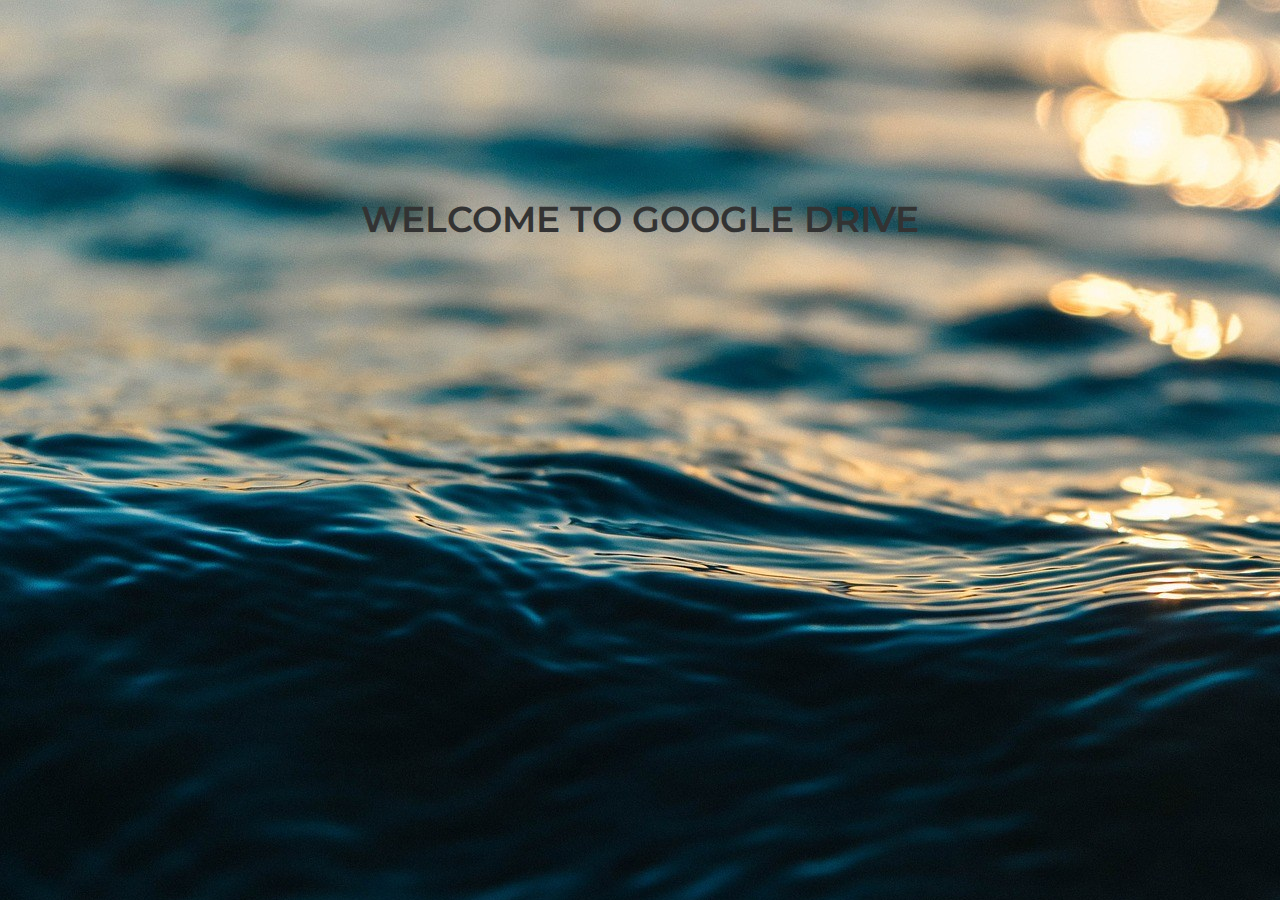
<file: web/welcome.html>
<!DOCTYPE html>
<html>
<head>
	<title>welcome</title>
	<link rel="stylesheet" href="css/owl.carousel.css" type="text/css" media="all">
	<link href="css/owl.theme.css" rel="stylesheet">
	<link rel='stylesheet' href='http://codepen.io/assets/libs/fullpage/jquery-ui.css'>
	<link rel="stylesheet" type="text/css" href="log_style.css">
   <link rel="stylesheet" href="log_style.css" media="screen" type="text/css" />
   <link rel="stylesheet" href="css/flexslider.css" type="text/css" media="screen" />
   <link rel="stylesheet" href="css/bootstrap.css"> <!-- Bootstrap-Core-CSS -->
	<link rel="stylesheet" href="css/style.css" type="text/css" media="all" /> <!-- Style-CSS --> 
	<link rel="stylesheet" href="css/font-awesome.css"> 
	<link href="//fonts.googleapis.com/css?family=Montserrat:100,100i,200,200i,300,300i,400,400i,500,500i,600,600i,700,700i,800,800i,900,900i&amp;subset=cyrillic,cyrillic-ext,latin-ext,vietnamese" rel="stylesheet">

	<link href="//fonts.googleapis.com/css?family=Open+Sans:300,300i,400,400i,600,600i,700,700i,800,800i&amp;subset=cyrillic,cyrillic-ext,greek,greek-ext,latin-ext,vietnamese" rel="stylesheet">

	<style type="text/css">
		h1
		{
			margin-top: 200px
		}
		body
		{
			background-image: url('water.jpg');
		}
	</style>
</head>
<body>
	<h1><center>WELCOME TO GOOGLE DRIVE</center></h1>
</body>
</html>
</file>
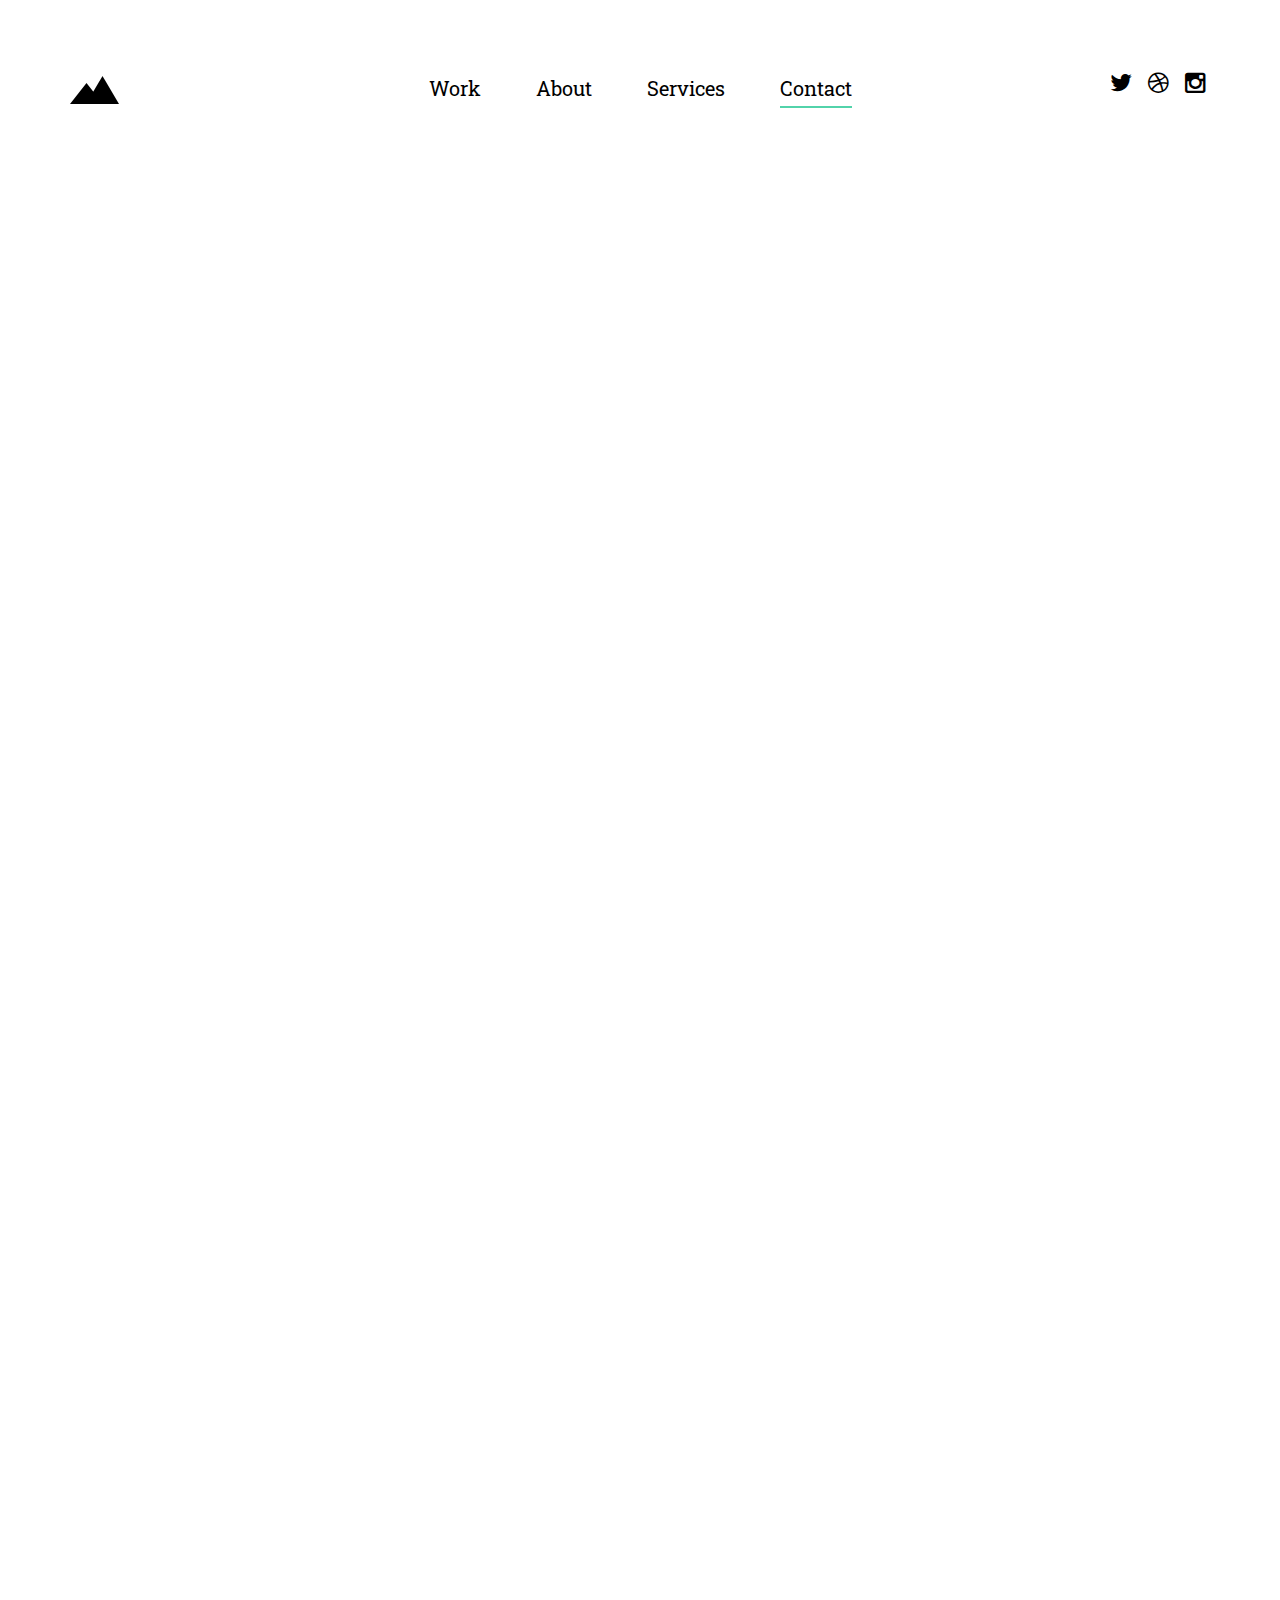
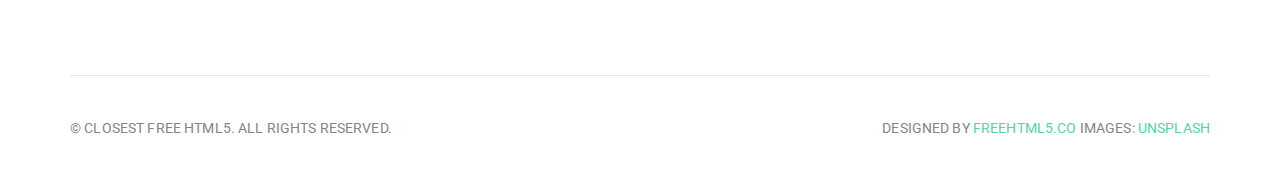
<file: web/closest/contact.html>
<!DOCTYPE html>
<!--[if lt IE 7]>      <html class="no-js lt-ie9 lt-ie8 lt-ie7"> <![endif]-->
<!--[if IE 7]>         <html class="no-js lt-ie9 lt-ie8"> <![endif]-->
<!--[if IE 8]>         <html class="no-js lt-ie9"> <![endif]-->
<!--[if gt IE 8]><!--> <html class="no-js"> <!--<![endif]-->
	<head>
	<meta charset="utf-8">
	<meta http-equiv="X-UA-Compatible" content="IE=edge">
	<title>Closest &mdash; 100% Free Fully Responsive HTML5 Template by FREEHTML5.co</title>
	<meta name="viewport" content="width=device-width, initial-scale=1">
	<meta name="description" content="Free HTML5 Template by FREEHTML5.CO" />
	<meta name="keywords" content="free html5, free template, free bootstrap, html5, css3, mobile first, responsive" />
	<meta name="author" content="FREEHTML5.CO" />

  <!-- 
	//////////////////////////////////////////////////////

	FREE HTML5 TEMPLATE 
	DESIGNED & DEVELOPED by FREEHTML5.CO
		
	Website: 		http://freehtml5.co/
	Email: 			info@freehtml5.co
	Twitter: 		http://twitter.com/fh5co
	Facebook: 		https://www.facebook.com/fh5co

	//////////////////////////////////////////////////////
	 -->

  	<!-- Facebook and Twitter integration -->
	<meta property="og:title" content=""/>
	<meta property="og:image" content=""/>
	<meta property="og:url" content=""/>
	<meta property="og:site_name" content=""/>
	<meta property="og:description" content=""/>
	<meta name="twitter:title" content="" />
	<meta name="twitter:image" content="" />
	<meta name="twitter:url" content="" />
	<meta name="twitter:card" content="" />

	<!-- Place favicon.ico and apple-touch-icon.png in the root directory -->
	<link rel="shortcut icon" href="favicon.ico">

	<link href='https://fonts.googleapis.com/css?family=Roboto+Slab:400,300,700|Roboto:300,400' rel='stylesheet' type='text/css'>
	
	<!-- Animate.css -->
	<link rel="stylesheet" href="css/animate.css">
	<!-- Icomoon Icon Fonts-->
	<link rel="stylesheet" href="css/icomoon.css">
	<!-- Bootstrap  -->
	<link rel="stylesheet" href="css/bootstrap.css">

	<link rel="stylesheet" href="css/style.css">


	<!-- Modernizr JS -->
	<script src="js/modernizr-2.6.2.min.js"></script>
	<!-- FOR IE9 below -->
	<!--[if lt IE 9]>
	<script src="js/respond.min.js"></script>
	<![endif]-->

	</head>
	<body>
	<div class="box-wrap">
		<header role="banner" id="fh5co-header">
			<div class="container">
				<nav class="navbar navbar-default">
					<div class="row">
						<div class="col-md-3">
							<div class="fh5co-navbar-brand">
								<a class="fh5co-logo" href="index.html"><img src="images/brand-nav.png" alt="Closest Logo"></a>
							</div>
						</div>
						<div class="col-md-6">
							<ul class="nav text-center">
								<li><a href="index.html"><span>Work</span></a></li>
								<li><a href="inside.html">About</a></li>
								<li><a href="services.html">Services</a></li>
								<li class="active"><a href="contact.html">Contact</a></li>
							</ul>
						</div>
						<div class="col-md-3">
							<ul class="social">
								<li><a href="#"><i class="icon-twitter"></i></a></li>
								<li><a href="#"><i class="icon-dribbble"></i></a></li>
								<li><a href="#"><i class="icon-instagram"></i></a></li>
							</ul>
						</div>
					</div>
				</nav>
		  </div>
		</header>
		<!-- END: header -->
		<section id="intro">
			<div class="container">
				<div class="row">
					<div class="col-lg-6 col-lg-offset-3 col-md-8 col-md-offset-2 text-center">
						<div class="intro animate-box">
							<h1>Contact Us</h1>
							<h2>We are web agency based in London &amp; we love functional &amp; meaningful design.</h2>
						</div>
					</div>
				</div>
			<div>
		</section>

		<main id="main">
			<div class="container">
				<div class="col-md-8 col-md-offset-2 animate-box">
					<form action="#">
						<div class="form-group row">
							<div class="col-md-6 field">
								<label for="firstname">First Name</label>
								<input type="text" name="FName" id="firstname" class="form-control">
							</div>
							<div class="col-md-6 field">
								<label for="lastname">Last Name</label>
								<input type="text" name="FName" id="lastname" class="form-control">
							</div>
						</div>
						<div class="form-group row">
							<div class="col-md-6 field">
								<label for="email">Email</label>
								<input type="text" name="FName" id="email" class="form-control">
							</div>
							<div class="col-md-6 field">
								<label for="phone">Phone</label>
								<input type="text" name="FName" id="phone" class="form-control">
							</div>
						</div>
						<div class="form-group row">
							<div class="col-md-12 field">
								<label for="message">Message</label>
								<textarea name="message" id="message" cols="30" rows="10" class="form-control"></textarea>
							</div>
						</div>
						<div class="form-group row">
							<div class="col-md-12 field">
								<input type="submit" id="submit" class="btn btn-primary" value="Send Message">
							</div>
						</div>
					</form>
				</div>
				<!-- <div class="col-md-4"></div> -->
			</div>
		</main>

		
		

		<section id="services">
			<div class="container">
				<div class="row">
					<div class="col-md-4 animate-box">
						<div class="service">
							<div class="service-icon">
								<i class="icon-command"></i>
							</div>
							<h2>Brand Identity</h2>	
							<p>Far far away, behind the word mountains, far from the countries Vokalia and Consonantia.</p>
						</div>
					</div>
					<div class="col-md-4 animate-box">
						<div class="service">
							<div class="service-icon">
								<i class="icon-drop2"></i>
							</div>
							<h2>Web Design &amp; UI</h2>
							<p>Far far away, behind the word mountains, far from the countries Vokalia and Consonantia.</p>
						</div>
					</div>
					<div class="col-md-4 animate-box">
						<div class="service">
							<div class="service-icon">
								<i class="icon-anchor"></i>
							</div>
							<h2>Development &amp; CMS</h2>
							<p>Far far away, behind the word mountains, far from the countries Vokalia and Consonantia.</p>
						</div>
					</div>
				</div>
			</div>
		</section>

		

	

		<footer id="footer" role="contentinfo">
			<div class="container">
				<div class="row">
					<div class="col-md-12 text-center">
						<div class="footer-widget border">
							<p class="pull-left"><small>&copy; Closest Free HTML5. All Rights Reserved.</small></p>
							<p class="pull-right"><small> Designed by  <a href="http://freehtml5.co/" ta>freehtml5.co</a>  Images: <a href="https://unsplash.com/">Unsplash</a></small></p>
							
						</div>
					</div>
				</div>
			</div>
		</footer>
	</div>
	<!-- END: box-wrap -->
	
	<!-- jQuery -->
	<script src="js/jquery.min.js"></script>
	<!-- jQuery Easing -->
	<script src="js/jquery.easing.1.3.js"></script>
	<!-- Bootstrap -->
	<script src="js/bootstrap.min.js"></script>
	<!-- Waypoints -->
	<script src="js/jquery.waypoints.min.js"></script>

	<!-- Main JS (Do not remove) -->
	<script src="js/main.js"></script>

	</body>
</html>
</file>
<file: web/log_style.css>
@import url(http://fonts.googleapis.com/css?family=Roboto:400,100);

body {
  background: url(https://dl.dropboxusercontent.com/u/23299152/Wallpapers/wallpaper-22705.jpg) no-repeat center center fixed; 
  -webkit-background-size: cover;
  -moz-background-size: cover;
  -o-background-size: cover;
  background-size: cover;
  font-family: 'Roboto', sans-serif;
}

.login-card {
  padding: 40px;
  width: 274px;
  background-color: #F7F7F7;
  margin: 0 auto 10px;
  border-radius: 2px;
  box-shadow: 0px 2px 2px rgba(0, 0, 0, 0.3);
  overflow: hidden;
}

.login-card h1 {
  font-weight: 100;
  text-align: center;
  font-size: 2.3em;
}

.login-card input[type=submit] {
  width: 70%;
  display: block;
  margin-bottom: 10px;
  position: relative;
}

.login-card input[type=text], input[type=password],input[type=email],input[type=tel], input[type=date] {
  height: 34px;
  font-size: 13px;
  width: 70%;
  margin-bottom: 10px;
  -webkit-appearance: none;
  background: #fff;
  border: 1px solid #d9d9d9;
  border-top: 1px solid #c0c0c0;
  /* border-radius: 2px; */
  padding: 0 8px;
  box-sizing: border-box;
  -moz-box-sizing: border-box;
}

.login-card input[type=text]:hover, input[type=password]:hover {
  border: 1px solid #b9b9b9;
  border-top: 1px solid #a0a0a0;
  -moz-box-shadow: inset 0 1px 2px rgba(0,0,0,0.1);
  -webkit-box-shadow: inset 0 1px 2px rgba(0,0,0,0.1);
  box-shadow: inset 0 1px 2px rgba(0,0,0,0.1);
}

.login {
  text-align: center;
  font-size: 10px;
  font-family: 'Arial', sans-serif;
  font-weight: 700;
  height: 36px;
  padding: 0 8px;
/* border-radius: 3px; */
/* -webkit-user-select: none;
  user-select: none; */
}

.login-submit {
  /* border: 1px solid #3079ed; */
  border: 0px;
  color: #fff;
  text-shadow: 0 1px rgba(0,0,0,0.1); 
  background-color: #4d90fe;
  /* background-image: -webkit-gradient(linear, 0 0, 0 100%,   from(#4d90fe), to(#4787ed)); */
}

.login-submit:hover {
  /* border: 1px solid #2f5bb7; */
  border: 0px;
  text-shadow: 0 1px rgba(0,0,0,0.3);
  background-color: #357ae8;
  /* background-image: -webkit-gradient(linear, 0 0, 0 100%,   from(#4d90fe), to(#357ae8)); */
}

.login-card a {
  text-decoration: none;
  color: #666;
  font-weight: 400;
  text-align: center;
  display: inline-block;
  opacity: 0.6;
  transition: opacity ease 0.5s;
}

.login-card a:hover {
  opacity: 1;
}

.login-help {
  width: 100%;
  text-align: center;
  font-size: 12px;
}
</file>
<file: web/css/style.css>
/*--
Author: W3layouts
Author URL: http://w3layouts.com
License: Creative Commons Attribution 3.0 Unported
License URL: http://creativecommons.org/licenses/by/3.0/
--*/
body{
	padding:0;
	margin:0;
	background:#fff;
	position:relative;
	font-family: 'Montserrat', sans-serif;
}
body a{
    transition:0.5s all;
	-webkit-transition:0.5s all;
	-moz-transition:0.5s all;
	-o-transition:0.5s all;
	-ms-transition:0.5s all;
}
a:hover{
	text-decoration:none;
}
input[type="button"],input[type="submit"],.contact-form input[type="submit"]{
	transition:0.5s all;
	-webkit-transition:0.5s all;
	-moz-transition:0.5s all;
	-o-transition:0.5s all;
	-ms-transition:0.5s all;
}
h1,h2,h3,h4,h5,h6{
	margin:0;	
	font-weight: 600;
}	
p{
	margin:0;
	letter-spacing: .5px;
	font-family: 'Open Sans', sans-serif;
}
ul{
	margin:0;
	padding:0;
}
label{
	margin:0;
}
/*--header--*/
.navbar-header h1 {
    text-align: center;
}
.navbar-header h1 img {
    margin-right: 0.3em;
}
.navbar-header h1 a {
    color: #FFF;
    text-decoration: none;
    font-size: 30px;
    display: block;
    background: #da9d40;
    padding: 12px 20px;
    font-weight: 600;
	font-family: 'Montserrat', sans-serif;
}
.navbar-header h1 a span {
    font-size: .3em;
    display: block;
    letter-spacing: 8px;
}
.social_agileinfo li {
    display: inline-block;
}
.social_agileinfo li a {
    width: 38px;
    height: 38px;
    line-height: 38px;
    display: block;
    border: 1px dashed #fff;
    text-align: center;
    color: #fff;
}
.w3_facebook:hover {
    border-color: #3b5998;
    color: #3b5998;
    -webkit-border-radius: 50%;
    -moz-border-radius: 50%;
    border-radius: 50%;
}
.w3_twitter:hover {
    border-color:#1da1f2;
    color: #1da1f2;
    -webkit-border-radius: 50%;
    -moz-border-radius: 50%;
    border-radius: 50%;
}
.w3_google:hover {
    border-color: #dd4b39;
    color: #dd4b39;
    -webkit-border-radius: 50%;
    -moz-border-radius: 50%;
    border-radius: 50%;
}
.w3_instagram:hover {
    border-color: #833ab4;
    color: #833ab4;
    -webkit-border-radius: 50%;
    -moz-border-radius: 50%;
    border-radius: 50%;
}

/*-- top-nav --*/
.glyphicon.glyphicon-phone {
    color: #000;
    font-size: 33px;
	display: inline;
}
.nav-contact-w3ls {
    padding-right: 10px;
    margin-right: 10px;
	float: left;
}
.nav-contact-w3ls i.fa {
    color: #fff;
    font-size: 17px;
    background: #23B684;
    border-radius: 50%;
    width: 40px;
    height: 40px;
    text-align: center;
    line-height: 40px;
    margin-right: .5em;
}
.nav-contact-w3ls p {
    display: inline-block;
    font-size: 16px;
    text-transform: uppercase;
    letter-spacing: 1px;
    color: #ffffff;
}
.top-nav-text .call {
    font-size: 14px;
    color: #ffffff;
    font-weight: 600;
    /* float: left; */
    margin-top: 4px;
}
.top-nav-text {
	
    float: right;
    width: 16%;
    margin-left: 66em;
}
/* Underline From Center */
.hvr-underline-from-center {
  display: inline-block;
  vertical-align: middle;
  -webkit-transform: translateZ(0);
  transform: translateZ(0);
  box-shadow: 0 0 1px rgba(0, 0, 0, 0);
  -webkit-backface-visibility: hidden;
  backface-visibility: hidden;
  -moz-osx-font-smoothing: grayscale;
  position: relative;
  overflow: hidden;
}
.hvr-underline-from-center:before {
  content: "";
  position: absolute;
  z-index: -1;
  left: 50%;
  right: 50%;
  bottom: 0;
  background: #da9d40;
  height: 2px;
  -webkit-transition-property: left, right;
  transition-property: left, right;
  -webkit-transition-duration: 0.3s;
  transition-duration: 0.3s;
  -webkit-transition-timing-function: ease-out;
  transition-timing-function: ease-out;
}
.hvr-underline-from-center:hover:before, .hvr-underline-from-center:focus:before, .hvr-underline-from-center:active:before {
  left: 0;
  right: 0;
}

.navbar-default {
    background: none;
    border: none;
    margin: 0;
    min-height: inherit;
}
.navbar-default .navbar-nav > .active > a, .navbar-default .navbar-nav > .active > a:hover, .navbar-default .navbar-nav > .active > a:focus {
    color: #99abd5;
    background: none;
}
.navbar-nav > li {
   margin: 0 0.5em;
}
.navbar-nav > li:nth-child(6){
	margin-right:0!important;
}
.navbar-default .navbar-nav > li > a:hover, .navbar-default .navbar-nav > li > a:focus,.navbar-default .navbar-nav li a.active {
    color: #ff8c00;
}
.navbar-right {
    float: right!important;
    margin-right:0px!important;
    margin-top: 0em;
    padding: 14px 0;
}
.navbar-collapse {
    padding: 0!important;
}
/*-- //top-nav --*/
/*-- animate popup --*/ 
/*-- login form --*/
.login-top.sign-top {
    background: #272525;
}
.agileits-login {
    padding:3em;
}
.agileits-login input[type="text"], .agileits-login input[type="password"], .agileits-login input[type="email"], .agileits-login textarea {
    outline: none;
    font-size: 1em;
    color: #fff;
    padding: 10px;
	letter-spacing: 1px;
    margin: 0;
    width: 100%;
    border: none;
    border-bottom: 2px solid transparent;
    -webkit-appearance: none;
    margin-bottom: 2em;
    background: rgba(146, 142, 142, 0.33);
}
.agileits-login textarea {
	resize:none;
	height:80px;
	margin-bottom:0!important;
}
.agileits-login input[type="text"]:focus, .agileits-login input[type="password"]:focus,.agileits-login input[type="email"]:focus,.agileits-login textarea:focus {
    border-bottom: 2px solid rgb(223, 31, 58);
}
.agileits-login ::-webkit-input-placeholder {
   color: #fff; 
} 
.agileits-login :-moz-placeholder { /* Firefox 18- */
   color: #fff;
} 
.agileits-login ::-moz-placeholder {  /* Firefox 19+ */
   color: #fff; 
} 
.agileits-login :-ms-input-placeholder {  
   color: #fff; 
}
/*-- checkbox --*/
.agileits-login label {
    font-size: 1em;
    color: #fff;
	letter-spacing: 0.5px;
    font-weight: 400;
    cursor: pointer;
    position: relative;
}
input.checkbox {
    background: #ff304d;
    cursor: pointer;
    width: 1.2em;
    height: 1.2em;
    display: inline-block;
	margin: 0 5px 0 0;
	vertical-align: text-bottom;
}
input.checkbox:before {
	content: "";
	position: absolute;
	width: 1.2em;
	height: 1.2em;
	background: inherit;
	cursor: pointer;
}
input.checkbox:after {
	content: ""; 
	position: absolute;
	top: 0px;
	left: 0;
	z-index: 1;
	width: 1.2em;
	height: 1.2em;
	border: 1px solid #fff; 
	-webkit-transition: .4s ease-in-out;
	-moz-transition: .4s ease-in-out; 
	transition: .4s ease-in-out;
}
input.checkbox:checked:after {
	-webkit-transform: rotate(-45deg);
	-moz-transform: rotate(-45deg);
	-o-transform: rotate(-45deg);
	-ms-transform: rotate(-45deg);
	transform: rotate(-45deg);
	height: 1.2em;
	border-color: #fff;
	border-top-color: transparent;
	border-right-color: transparent;
}
.anim input.checkbox:checked:after {
	-webkit-transform: rotate(-45deg);
	-moz-transform: rotate(-45deg);
	-o-transform: rotate(-45deg);
	-ms-transform: rotate(-45deg);
	transform: rotate(-45deg);
	height: .6em;
	border-color: transparent;
	border-right-color: transparent;
	animation: .4s rippling .4s ease;
	animation-fill-mode: forwards;
}
@keyframes rippling {
	50% {
		border-left-color: #fff;
	}
	100% {
		border-bottom-color: #fff;
		border-left-color: #fff;
	}
} 
/*-- //checkbox --*/ 
.wthree-text {
    margin-top: 0.5em;
}
.wthree-text ul li {
    display: inline-block;
    float: left;
}
.wthree-text ul li:nth-child(2) {
    float: right;
}
.wthree-text ul li a {
    font-size: 1em;
    color: #fff;
	letter-spacing: 0.5px;
	transition: 0.5s all;
	-webkit-transition: 0.5s all;
	-moz-transition: 0.5s all;
	-o-transition: 0.5s all;
	-ms-transition: 0.5s all;
}
.wthree-text ul li a:hover {
    text-decoration: underline;
}
.w3ls-submit {
    text-align: center;
    margin-top: 2.5em;
} 
.agileits-login input[type="submit"] {
    font-size: 1em;
    color: #fff;
    border:none;
    outline: none;
    padding: .8em 5em;
    -webkit-appearance: none;
	text-transform: uppercase;
    transition: .5s all;
    background: #dd1733;
    display: inline-block;
	transition: 0.5s all;
	-webkit-transition: 0.5s all;
	-moz-transition: 0.5s all;
	-o-transition: 0.5s all;
	-ms-transition: 0.5s all;
}
.agileits-login input[type="submit"]:hover {
    background:#01bcfa;
	transition: 0.5s all;
	-webkit-transition: 0.5s all;
	-moz-transition: 0.5s all;
	-o-transition: 0.5s all;
	-ms-transition: 0.5s all;
} 
.modal-header {
    border-bottom: none;
}
/*-- //animate popup --*/ 
.navbar {
  margin-bottom: 0;
}
.navbar-nav {
  float: right;
}
.navbar-default {
  background:none;
  border-color: #012231;
}
.navbar-default .navbar-brand {
	color:#fff !important;
	font-size:40px;
	text-decoration: none;
}
a.navbar-brand img {
    display: inline-block;
}
.navbar-default .navbar-collapse, .navbar-default .navbar-form {
    padding: 0;
}
.navbar-default .navbar-brand:hover {
	color: #fff;
	text-decoration: none;
}
a.navbar-brand span {
  color: #2FD828;
  margin-left: 12px;
}
.navbar {
    position: relative;
    min-height: inherit;
}
.navbar-default .navbar-nav > .active > a, .navbar-default .navbar-nav > .active > a:hover, .navbar-default .navbar-nav > .active > a:focus {
  color: #fff;
  background-color: #2FD828;
}
.navbar-default .navbar-nav > li > a{
	color: #fff;
	font-size: 16px;
	letter-spacing: 1px;
	text-transform:capitalize;
    padding: 5px 0;
    margin: 0 .5em;
    position: relative;
    font-weight: 400;
}
.navbar-nav > li > a {
    padding-top: 10px;
    padding-bottom: 10px;
}
.navbar-default .navbar-nav > .open > a, .navbar-default .navbar-nav > .open > a:hover, .navbar-default .navbar-nav > .open > a:focus {
    color: #fff;
    background-color: transparent;
}
.dropdown-menu > li > a {
    padding: 10px 20px;
    color: #000;
    font-size: 15px;
}
.dropdown-menu {
    padding: 0px 0;
}
.dropdown-menu > li > a:hover, .dropdown-menu > li > a:focus {
    color: #fff;
    background-color: #da9d40;
}
.caret {
    color: #da9d40;
}
.navbar-brand {
    height: 0;
    padding: 0;
}
.navbar{
    border-radius: 0px; 
	border:none;
}
.navbar-default .navbar-brand {
    color: #fff;
}
.navbar-default .navbar-nav > li > a:hover, .navbar-default .navbar-nav > li > a:focus, .navbar-default .navbar-nav > li > a.active {
    color: #ffffff;
}
.navbar {
    border-radius: 0px;
    border: none;
    padding: 10px 0;
}
.header {
    background: #232323;
    border-bottom: 1px solid #9e9e9e;
	padding:0 0em;
}
/*--//header--*/
/*--slider--*/
#slider2,
#slider3 {
  box-shadow: none;
  -moz-box-shadow: none;
  -webkit-box-shadow: none;
  margin: 0 auto;
}
.rslides_tabs li:first-child {
  margin-left: 0;
}
.rslides_tabs .rslides_here a {
  background: rgba(255,255,255,.1);
  color: #fff;
  font-weight: bold;
}
.events {
  list-style: none;
}
.callbacks_container {
  position: relative;
  float: left;
  width: 100%;
}
.callbacks {
  position: relative;
  list-style: none;
  overflow: hidden;
  width: 100%;
  padding: 0;
  margin: 0;
}
.callbacks li {
  position: absolute;
  width: 100%;
}
.callbacks img {
  position: relative;
  z-index: 1;
  height: auto;
  border: 0;
}
.callbacks .caption {
	display: block;
	position: absolute;
	z-index: 2;
	font-size: 20px;
	text-shadow: none;
	color: #fff;
	left: 0;
	right: 0;
	padding: 10px 20px;
	margin: 0;
	max-width: none;
	top: 10%;
	text-align: center;
}

.callbacks_nav {
    position: absolute;
    -webkit-tap-highlight-color: rgba(0,0,0,0);
    top: 55%;
    left: 40px;
    opacity: 0.7;
    z-index: 3;
    text-indent: -9999px;
    overflow: hidden;
    text-decoration: none;
    height: 42px;
    width: 42px;
}
.callbacks_nav.next {
    left: auto;
    background: url(../images/left.png) no-repeat 9px 9px  #000;
    right: 47.2%;
}
.callbacks_nav.next:hover {
    background-color: #da9d40;
}
.callbacks_nav.prev {
    left: auto;
    background: url(../images/right.png) no-repeat 9px 9px #000;
    left: 47.2%;
}
.callbacks_nav.prev:hover {
    background-color: #da9d40;
}
#slider3-pager a {
  display: inline-block;
}
#slider3-pager span{
  float: left;
}
#slider3-pager span{
	width:100px;
	height:15px;
	background:#fff;
	display:inline-block;
	border-radius:30em;
	opacity:0.6;
}
#slider3-pager .rslides_here a {
  background: #FFF;
  border-radius:30em;
  opacity:1;
}
#slider3-pager a {
  padding: 0;
}
#slider3-pager li{
	display:inline-block;
}
.rslides {
  position: relative;
  list-style: none;
  overflow: hidden;
  width: 100%;
  padding: 0;
}
.rslides li {
  -webkit-backface-visibility: hidden;
  position: absolute;
  display:none;
  width: 100%;
  left: 0;
  top: 0;
}
.rslides li{
  position: relative;
  display:block;
  float: left;
}
.rslides img {
  height: auto;
  border: 0;
  }
.callbacks_tabs {
    list-style: none;
    position: absolute;
    top: 75%;
    left: 46%;
    padding: 0;
    margin: 0;
    display: block;
    z-index: 99;
}
.slider-top span{
	font-weight:600;
}
.callbacks_tabs li {
    display: inline-block;
    margin: 0px 7px;
    border: 1px solid #fff;
    border-radius: 50%;
    line-height: 0;
    width: 26px;
    height: 26px;
    padding: 0px 5px;
}
/*----*/
.callbacks_tabs a{
 visibility: hidden;
}
.callbacks_tabs a:after {
    content: "\f111";
    font-size: 0;
    font-family: FontAwesome;
    visibility: visible;
    display: block;
    height:15px;
    width:15px;
    display: inline-block;
    background: #ffffff;
    border-radius: 50%;
    -webkit-border-radius: 50%;
    -o-border-radius: 50%;
    -moz-border-radius: 50%;
    -ms-border-radius: 50%;
}
.callbacks_here a:after{
       background: #ff4c4c;
}
/*-- //slider --*/
/*-- banner-top --*/
.w3layouts-banner-top{
    background: url(../images/bg5.jpg) no-repeat 0px 0px;
    background-size: cover;	
	-webkit-background-size: cover;	
	-moz-background-size: cover;
	-o-background-size: cover;		
	-moz-background-size: cover;
	min-height:700px;
}
.w3layouts-banner-top1{
	background: url(../images/bg7.jpg) no-repeat 0px 0px;
    background-size: cover;	
	-webkit-background-size: cover;	
	-moz-background-size: cover;
	-o-background-size: cover;		
	-moz-background-size: cover;
	min-height:700px;
}
.w3layouts-banner-top2{
	background: url(../images/bg8.jpg) no-repeat 0px 0px;
    background-size: cover;	
	-webkit-background-size: cover;	
	-moz-background-size: cover;
	-o-background-size: cover;		
	-moz-background-size: cover;	
	min-height:700px;
}
.w3layouts-banner-top3{
	background: url(../images/bg.jpg) no-repeat 0px 0px;
    background-size: cover;	
	-webkit-background-size: cover;	
	-moz-background-size: cover;
	-o-background-size: cover;		
	-moz-background-size: cover;	
	min-height:700px;
}
.w3layouts-banner-top4{
	background: url(../images/bg4.jpg) no-repeat 0px 0px;
    background-size: cover;	
	-webkit-background-size: cover;	
	-moz-background-size: cover;
	-o-background-size: cover;		
	-moz-background-size: cover;
	min-height:700px;
}
.banner-dott, .banner-dott1 {
    background: url(../images/dott.png)repeat 0px 0px;
    background-size: 2px;
    -webkit-background-size: 2px;
    -moz-background-size: 2px;
    -o-background-size: 2px;
    -ms-background-size: 2px;
	min-height:700px;
}

.banner1{
    background: url(../images/bg2.jpg) no-repeat 0px 0px;
    background-size: cover;	
	-webkit-background-size: cover;	
	-moz-background-size: cover;
	-o-background-size: cover;		
	-moz-background-size: cover;
	min-height:300px;
}
.w3ls-button a {
    color: #ffffff;
    font-size: 15px;
    padding: .8em 2em;
    text-decoration: none;
    background: none;
    border: 2px solid #fff;
    text-align: center;
    letter-spacing: 1px;
}
.w3ls-button a:hover {
    background: #da9d40;
    border: 2px solid #da9d40;
}
/*-- //banner-top --*/ 
.slider-info {
	padding:12em 0 0;
    text-align: center;
}
.slider-info h3,.slider-info h2 {
    font-size: 3.7em;
    color: #fff;
    text-transform: uppercase;
    font-weight: 200;
    letter-spacing: 0px;
}
.slider-info h4 {
    font-size: 3.7em;
    color: #fff;
    text-transform: uppercase;
    font-weight: 600;
    letter-spacing: 0px;
    padding: 0.2em 0em .7em;
}
.banner-form-agileinfo p {
    color: #fff;
    font-weight: normal;
    letter-spacing: 0.5px;
    font-size: 14px;
    margin: 1em 0;
    line-height: 1.8em;
}
.banner-form-agileinfo h5 {
    color: #fff;
    font-size: 25px;
    letter-spacing: 1px;
    text-transform: uppercase;
}
.slider-info i {
    font-size: 3em;
    color: #eee;
}
.bannergrids {
    margin-top: 8em;
}
.bannergrids .grid1 p {
    color: #bbb;
    margin: 1.5em 0 0;
    font-size: 15px;
	line-height: 26px;
}
.grid1 {
    background: rgba(0, 0, 0, 0.5);
    padding: 1em 1em;
    border: 1px dotted #da9d40;
    -webkit-transition: 0.5s all;
    -o-transition: 0.5s all;
    -moz-transition: 0.5s all;
    -ms-transition: 0.5s all;
    transition: 0.5s all;
}
.grid1:hover {
    background: rgba(218, 157, 64, 0.5);
    -webkit-transition: 0.5s all;
    -o-transition: 0.5s all;
    -moz-transition: 0.5s all;
    -ms-transition: 0.5s all;
    transition: 0.5s all;
}

/*-- bootstrap-modal-pop-up --*/
.modal-header {
    font-size: 2em;
    color: #da9d40;
    text-align: center;
    text-transform: uppercase;
    border: 1px solid #fff;
}
.close {
    opacity: 1;
}
.modal-body p {
    color: #999;
    text-align: left;
    padding: 1em 2em 0em;
	margin: 0 !important;
	line-height:2em;
}
.modal-body p i {
    display: block;
    margin: 1em 0;
    color: #212121;
}
.modal-body {
    padding:0;
}
.modal-body img {
    padding: 0em 1em 0 1em;
}
.modal-content {
    border-radius: 0;
}
button.close {
    font-size: 1.5em;
    color:#000;
	outline: none;
}
/*-- //bootstrap-modal-pop-up --*/

.banner-form-agileinfo input[type="text"], .banner-form-agileinfo input[type="tel"], .banner-form-agileinfo textarea,.banner-form-agileinfo .form-control {
    border: none;
    width: 100%;
    background: rgba(0, 0, 0, 0.5);
    padding: 10px 15px;
    margin-bottom: 15px;
    outline: none;
    font-size: 14px;
    color: #fff;
    letter-spacing: 1px;
}

.banner-form-agileinfo input[type="text"]:focus, .banner-form-agileinfo input[type="tel"]:focus, .banner-form-agileinfo textarea {
    -webkit-box-shadow: inset 0 1px 1px rgba(0,0,0,.075), 0 0 8px rgba(102, 175, 233, .6);
    box-shadow: inset 0 1px 1px rgba(0,0,0,.075), 0 0 8px rgba(102, 175, 233, .6);
}
.banner-form-agileinfo span {
    color: #23B684;
}
.banner-form-agileinfo input[type="submit"] {
    width: 100%;
    margin-top: 0px;
    padding: 12px 0px;
    font-size: 15px;
    color: #fff;
    letter-spacing: 1px;
    text-transform: uppercase;
    border: none;
    background: #e01f3d;
    -webkit-transition: 0.5s all;
    -o-transition: 0.5s all;
    -moz-transition: 0.5s all;
    -ms-transition: 0.5s all;
    transition: 0.5s all;
}
.banner-form-agileinfo input[type="submit"]:hover {
    background: #23B684;
}
.banner-form-agileinfo {
    background: #fff;
    background: rgba(0, 0, 0, 0.54);
    padding: 3em 2em;
}
.form-control {
    height: 40px;
    border-radius: 0px;
}
::-webkit-input-placeholder { /* Chrome/Opera/Safari */
  color: #999;
}
::-moz-placeholder { /* Firefox 19+ */
  color: #999;
}
::-ms-input-placeholder { /* IE 10+ */
  color: #999;
}
::-moz-placeholder { /* Firefox 18- */
  color: #999;
}

/*-- about --*/
h3.text-center {
    font-size: 40px;
    margin-bottom: 1.5em;
    color: #000;
    text-transform: capitalize;
}
.about,.w3-services{
	padding:5em 0;
}
.about_left {
    background: url(../images/b.jpg) no-repeat 0px 0px;
    background-size: cover;
    min-height: 500px;
}
.about_right h3 {
    font-size: 28px;
    text-transform: uppercase;
    letter-spacing: 0px;
    color: #da9d40;
    margin-bottom: .6em;
}
.about_right h4 {
    text-transform: capitalize;
    color: #353535;
    margin-bottom: 1em;
    line-height: 30px;
}
.about_right p {
    line-height: 28px;
    color: #212121;
    letter-spacing: .5px;
    font-size: 14px;
    text-transform: capitalize;
    padding-top: 1em;
    padding-bottom: 1em;
    border-top: 1px dashed #646464;
}
.about_right {
    padding-left: 4em;
}
.about_right ul li a {
    padding: 10px 30px;
    text-decoration: none;
    color: #333;
    font-size: 15px;
    border: 2px solid #333;
}
.about_right ul li {
    display: inline-block;
    margin-top: 2em;
}
.about_right .w3l, .about_right .w3ls_more:hover {
    border: 2px solid #da9d40;
    color: #fff !important;
    background: #da9d40;
}
.about_right .w3l:hover, .about_right .w3ls_more {
    border: 2px solid #333;
    color: #fff !important;
    background: #333;
}
/*-- //about --*/

/*--services --*/
.w3-services{
   background: url(../images/b.jpg) no-repeat 0px 0px;
    background: #232323;
    background-size: cover;
    -webkit-background-size: cover;
    -moz-background-size: cover;
    -o-background-size: cover;
    -ms-background-size: cover;
    background-attachment: fixed;
}
.w3-services h3.heading, .testimonials h3.heading {
    color: #fff;
}
.w3-services-left-grid h3 {
    color: #fff;
}
.w3-services-left-grid h4 {
    font-size: 1.2em;
    color: #fff;
	  margin-bottom: 1em;
    /*text-transform: uppercase;*/
    /*letter-spacing: 2px;*/
}
.w3-services-left-grid p,.w3-icon-grid1 p {
    font-size: 14px;
    /*line-height: 28px;*/
    /*letter-spacing: 0.5px;*/
    /*text-transform: capitalize;*/
    color: #bbb;
    padding: 0 0em;
}
.w3-icon-grid1 i {
    font-size: 2em;
    color: #da9d40;
	float:left;
    width: 40px;
}
.w3-icon-grid-gap1 {
    margin: 0em 0em 4em 0em;
}
.w3-services-right-grid h3 {
    text-transform: uppercase;
    color: #fff;
    font-size: 18px;
    font-weight: 500;
    letter-spacing: 1px;
	float:left;
    margin-top: 5px;
    margin-bottom: 15px;
}
.w3-services-left-grid a {
    text-transform: capitalize;
    padding: 8px 30px;
    font-size: 15px;
    border: 2px solid #da9d40;
    color: #fff;
    background: #da9d40;
}

.w3-services-left-grid a:hover{
    background: transparent;
    border: 2px solid #da9d40;
    color: #da9d40;
}
.more{
	margin:2em 0;
}
/*-- //services --*/

/* testimonials */
.testimonials{
	padding:5em 0;
	background: #232323;
}
.testimonials-grid-1 {
    width: 200px;
}
.w3-testimonials-head h3 {
    color: #fff;
}

.testimonials h5 {
    font-size: 25px;
    color: #fff;
}
.w3l-info1 h1{
    font-size: 3em;
    color: #000;
    text-transform: uppercase;
	line-height:1.4em;
	letter-spacing:0.2em;
    font-weight: 900;
}
.w3l-info1 p {
    font-size: 15px;
    color: #ccc;
	letter-spacing: 1px;
    line-height: 1.8em;
    margin-top: 20px;
	margin-bottom:15px;
    padding-right: 60px;
}
.w3l-info1 h3 {
    font-size: 3em;
	color:#999;
}
.testimonials h5 {
    font-size: 16px;
    color: #eee;
    margin-top: 10px;
    font-weight: 300;
    letter-spacing: 2px;
    text-transform: capitalize;
}
.testimonials i.fa.w3ls-buttonfa-quote-left {
    margin-right: 1em;
    color: #da9d40;
}
.testimonials i.fa.fa-quote-right {
    margin-left: 1em;
    color: #da9d40;
}
.testimonials h4 {
    font-size: 22px;
    color: #000;
    text-transform: uppercase;
    color: #da9d40;
}
.flexslider .slides > li {
    display: block;
}
/* //testimonials */

/*--team--*/
.team-section{
	padding: 5em 0;
}
.team-grids {
    text-align: center;
	overflow:hidden;
}
.team-grids h4 {
    font-size: 1.4em;
    color: #da9d40;
    margin: .5em 0;
    text-transform: uppercase;
    letter-spacing: 1px;
}
.team-grids h6 {
    font-size: 1.1em;
    color: #FFF;
}
.team-img {
    position: relative;
}
.team-row p {
    color: #646464;
    line-height: 26px;
    margin-top: 1em;
    font-size: 14px;
}
.team-grids .captn {
    position: absolute;
    top: -100%;
    left: 0;
    background: rgba(218, 157, 64, 0.59);
    width: 100%;
    height: 100%;
    padding: 3.5em 1em;
	-webkit-transition:.5s all;
	-moz-transition:.5s all;
	transition:.5s all;
}
.team p span {
    color: #F6D13B;
}
.social-icons {
    margin-top: 2em;
}
.social-icons ul li {
    display: inline-block;
    margin: 0 0.2em;
}
.social-icons ul li a {
    background: url(../images/social-icons.png) no-repeat 0px -1px;
    display: block;
    height: 26px;
    width: 26px;
    -webkit-transition: .5s all;
    transition: .5s all;
    -moz-transition: .5s all;
}
.social-icons ul li a.pin {
    background-position: 0px -28px;
}
.social-icons ul li a.in {
    background-position: 0px -57px;
}
.social-icons ul li a.be {
    background-position: 0px -86px;
}
.social-icons ul li a.you {
    background-position: 0px -115px;
}
.social-icons ul li a.vimeo {
    background-position: 0px -144px;
}
.social-icons ul li a:hover{
	-webkit-transform:rotateY(360deg);
	transform:rotateY(360deg);
	-moz-transform:rotateY(360deg);
	-o-transform:rotateY(360deg);
	-ms-transform:rotateY(360deg);
}
.team-grids:hover .captn {
    top: 0;	
}
.team-agile {
    padding: 0.5em;
}
.modal-header.book-form form {
    margin-top: 1.5em;
}
.book-form input[type=submit] {
    color: #FFFFFF;
       padding: .8em 1em;
    font-size: 1em;
    cursor: pointer;
    border: 2px solid #fff;
    outline: none;
      background: #2baf2b;
    width: 100%;
    letter-spacing: 3px;
	transition: 0.5s all;
    -webkit-transition: 0.5s all;
    -moz-transition: 0.5s all;
    -o-transition: 0.5s all;
    -ms-transition: 0.5s all;
}
.book-form input[type=submit]:hover {
      background: #00acee;
    color: #fff;
}
.check-box input[type="checkbox"]+label {
    position: relative;
    padding-left: 2em;
    border: none;
    outline: none;
    font-size: 0.9em;
   color: #555;
    font-weight: 400;
    cursor: pointer;
}
.check-box {
    margin-bottom: 1.5em;
}
.check-box input[type="checkbox"] {
    display: none;
}
.check-box input[type="checkbox"]:checked+label span:first-child:before {
    content: "";
    background: url(../images/tick.png)no-repeat;
    position: absolute;
    left: 2px;
    top: 2px;
    font-size: 10px;
    width: 10px;
    height: 10px;
}
.check-box input[type="checkbox"]+label span:first-child {
    width: 15px;
    height: 15px;
    display: inline-block;
    border: 1px solid #555;
    position: absolute;
    left: 0;
    top: 1px;
}
/*-- social-icons --*/
ul.top-links li {
    margin-right: 10px;
    display: inline-block;
}
ul.top-links {
    margin-top: 100px;
    margin-left: 26px;
}
ul.top-links li a i.fa {
    color: #fff;
    font-size: 15px;
    line-height: 31px;
    text-align: center;
    transition: all 0.5s ease-in-out;
    -webkit-transition: all 0.5s ease-in-out;
    -moz-transition: all 0.5s ease-in-out;
    -o-transition: all 0.5s ease-in-out;
    -ms-transition: all 0.5s ease-in-out;
    width: 36px;
    height: 36px;
    border: 2px dotted #fff;
}
ul.top-links li a i.fa:hover {
    border-color: #fff;
    -webkit-border-radius: 50%;
    -moz-border-radius: 50%;
    border-radius: 50%;
}
.w3_navigation {
      background: #0085c3;
    padding: 0.5em 0;
}
/*-- //social-icons --*/
/*--//team--*/


/*-- Popular trips --*/
.special-info{
	background: url(../images/b.jpg) no-repeat 0px 0px;
    background-size: cover;
    padding: 2em;
    margin: 0 .5em;
}
.special-info1{
	background: url(../images/b1.jpg) no-repeat 0px 0px;
    background-size: cover;
}
.special-info2{
	background: url(../images/b2.jpg) no-repeat 0px 0px;
    background-size: cover;
}
.special-star i.fa {
    color: #fff;
    font-size: 1em;
    margin: 0 .1em;
    text-shadow: 0 1px 2px rgba(0, 0, 0, 0.31);
}
.special-info-top h4{
    color: #FFFFFF;
    font-size: 1.5em;
    margin: .5em 0 0 0;
    text-transform: uppercase;
    font-weight: 600;
    letter-spacing: 2px;
    text-shadow: 0 1px 2px rgba(0, 0, 0, 0.31);
}
.special-info-bottom{
	margin: 12em 0 0 0;
}
.special-info-bottom ul{
	padding:0;
	margin:0;
}
.special-info-bottom ul li{
    display: inline-block;
    color: #FFFFFF;
    font-weight: 600;
    font-size: 1.2em;
    letter-spacing: 1px;
    text-transform: uppercase;
}
.special-info-bottom ul li span{
    margin: 0 0 0 .5em;
    font-size: .5em !important;
    font-weight: 400 !important;
}
.special-info-bottom ul li:nth-child(1){
	padding-right:.5em;
}
.special-info-bottom ul li:nth-child(3){
	padding-left:.5em;	
}
.special-info-bottom ul li:nth-child(2){
	padding: 0 .5em;
    border-right: solid 1px #FFF;
    border-left: solid 1px #FFF;
}
.special-info-bottom p{
    color: #FFFFFF;
    font-size: 1em;
    line-height: 1.6em;
    letter-spacing: 1px;
    margin: 2em 0 0 0;
}
.special{
	padding: 5em 0;
}
/*-- //Popular trips --*/


/*-- Popular Packages --*/
.packages{
	padding: 5em 0;
}
.packages_left img {
    width: 100%;
}
.packages_left{
    background: url(../images/p1.jpg) no-repeat 0px 0px;
	
	min-height: 340px;
	padding: 0 15px;
}
.packages_left1{
    background: url(../images/p2.jpg) no-repeat 0px 0px;
	
	min-height: 340px;
}
.packages_left2{
    background: url(../images/p3.jpg) no-repeat 0px 0px;
	
	min-height: 340px;
}

.packages_right h3 {
    font-size: 26px;
    font-weight: 400;
    color: #fff;
    text-transform: uppercase;
}
.packages_right h4 {
    font-size: 20px;
    color: #e0e0e0;
    margin: 15px 0;
    font-weight: 400;
}
.packages_right p {
    font-size: 14px;
    line-height: 28px;
    margin: 1em 0 2em;
    color: #e0e0e0;
}
.packages_right a {
    font-size: 15px;
    color: #fff;
    border: 1px solid #fff;
    padding: 10px 20px;
    letter-spacing: 1px;
}
.packages_right a:hover {
	background: #fff;
	color: #333;
}

.packages_right {
    padding: 4em 4em 5em;
    background: #b52e31;
}
.packages_right1 {
    background: #2b2b2b;
}
.packages_right2 {
    background: #da9d40;
}
.package_middle_grid {
    margin: 2em 0;
}
/*-- //Popular Packages --*/

/*-- contact --*/
.contact-agileinfo {
    margin-top: 4em;
}  
.address.address-mdl {
    margin: 2em 0;
}
.address h5 {
    font-size: 1.2em;
    font-weight: 600;
    color: #000;
}
.address p { 
    margin-top: 1em;
    font-size: 15px;
    letter-spacing: .5px;
}
.address p i.glyphicon { 
    color: #da9d40;
    margin-right: 0.5em;
    font-size: 17px;
}
.address p a {
    color: #525252;
    font-size: 15px;
}
.address p a:hover{
    color: #da9d40;
}
.contact-agileinfo input[type="text"],.contact-agileinfo input[type="email"] {
    width: 100%;
    color: #999;
    background: none;
    outline: none;
    font-size: 14px;
    padding: 1em;
    letter-spacing: 1px;
    border: solid 1px #b5b5b5;
    -webkit-appearance: none;
    display: inline-block;
} 
input.email {
    margin: 1em 0;
}
.contact-agileinfo textarea {
    resize: none;
    width: 100%;
    background: none;
    color: #999;
    font-size: 14px;
    padding: 1em;
    outline: none;
    letter-spacing: 1px;
    border: solid 1px #b5b5b5;
    min-height: 10em;
    -webkit-appearance: none;
    margin-top: 1em;
}
.contact-agileinfo input[type="submit"] {
    border: none;
    margin: 1em 1em 0 0;
    font-size: 14px;
    color: #fff;
    background: #da9d40;
    padding: 10px 50px;
    text-transform: capitalize;
    letter-spacing: 1px;
    -webkit-appearance: none;
    transition: 0.5s all;
    -webkit-transition: 0.5s all;
    -moz-transition: 0.5s all;
}
.contact-agileinfo input[type="submit"]:hover {
    background: #333;
}
.agileits-w3layouts-map iframe {
	width: 100%;
	min-height: 350px;
	border: none;
    border: 4px dotted #da9d40;
} 
.contact {
    padding: 5em 0;
}
/*-- //contact --*/


/*-- subscribe --*/
/*-- newsletter --*/
h3.heading {
    text-align: center;
    font-size: 45px;
    text-transform: capitalize;
    color: #000;
    margin-bottom: 50px;
    font-weight: 300;
	position: relative;
}
h3.heading:before {
    content: '';
    background: #da9d40;
    height: 3px;
    width: 10%;
    bottom: -15%;
    left: 45%;
    position: absolute;
}
.subscribe p {
    width: 60%;
    text-align: center;
    margin: 0 auto;
    color: #999;
    font-size: 14px;
    line-height: 25px;
}
.newsletter {
    position: relative;
}
.newsletter input[type="email"] {
    padding: 14px 20px 14px 30px;
    border: 1px solid #3a3939;
    width: 90%;
    text-align: left;
    color: #fff;
    background-color: #272727;
    outline: none;
    letter-spacing: 1px;
    border-radius: 30px;
	-ms-border-radius: 30px;
	-o-border-radius: 30px;
	-moz-border-radius: 30px;
	-webkit-border-radius: 30px;
}
.newsletter input[type="submit"] {
    width: 22%;
    height: 46px;
	color:#ffffff;
    font-size: 15px;
    text-transform: uppercase;
    letter-spacing: 1px;
    background-color: #da9d40;
    position: absolute;
    top: 16px;
    right: 39px;
    padding: 0em;
    border: none;
    outline: none;
    border-radius: 30px;
	-ms-border-radius: 30px;
	-o-border-radius: 30px;
	-moz-border-radius: 30px;
	-webkit-border-radius: 30px;
}
.newsletter input[type="submit"]:hover {
    background: #fff;
	color:#333;
}
.newsletter {
    text-align: center;
    width: 65%;
    margin: 0px auto;
}
.newsletter h4 {
    font-size: 1.4em;
    color: #fff;
    text-transform: uppercase;
	font-weight: 700;
    margin:2em 0 3em 0;
}
.newsletter form {
    width: 60%;
    margin: 0 auto;
}
.subscribe {
    padding: 4em 0;
}
/*-- //subscribe --*/
/*-- //newsletter --*/

/*-- footer start here --*/ 
.footer-agile {
    padding: 6em 0 3em;
    background: #232323;
}   
p.footer-p1 {
    font-size: 14px;
	letter-spacing: 1px;
    font-weight: normal;
    line-height: 30px;
    padding-bottom: 10px;
    color: #fff;
}
.footer-grid a{
	color:#999;
	letter-spacing: 2px;
	font-size: 14px;
}
.footer-top-agileinfo{
	text-align:center;
} 
.footer-grid h3 {
    font-size: 1.8em;
    font-weight: 300;
    color: #da9d40;
    margin-bottom: 1em;
}
.footer-grid li {
    display: block;
    margin: .7em 0 0;
    font-size: 1em;
    letter-spacing: 1px;
	font-family: 'Open Sans', sans-serif;
}
ul.tweet-agile li:nth-child(1) {
    padding-bottom: 20px;
}
ul.tweet-agile li i.fa.fa-twitter-square {
    font-size: 35px;
    color: #fff;
    display: inline-block;
}
ul.tweet-agile li p.tweet-p1 {
    font-size: 15px;
    font-weight: normal;
    margin: -48px 0 10px 38px;
    line-height: 25px;
    color: #fff;
}
ul.tweet-agile li p.tweet-p2 {
    font-size: 13px;
    font-weight: normal;
    font-style: italic;
    color: #dcdcdc;
    letter-spacing: 2px;
}
ul.tweet-agile li p.tweet-p1 a {
    text-decoration: none;
    color: #999;
    text-transform: none;
}
.footer-grid  li {
    color:#fff;
    font-weight: 300;
}
.footer-grid  li a{
    color:#fff;
}
.footer-grid li i {
    width: 25px;
    font-size: .9em;
}
.footer-grid  li a:hover { 
    color: #da9d40;
} 
.footer-grid  p { 
    color: #fff;
} 
.footer-grid p.w3l-para-mk {
    margin-top: 1.5em;
}
.footer-agilem {
    padding-top: 2em;
    border-top: 1px solid rgba(255, 255, 255, 0.38);
    margin-top: 3em;
}
.social-w3licon {
    text-align: right;
}
.copy-w3lsright p {
    color: #fff;
    letter-spacing: 1px;
    text-transform: capitalize;
    font-size: 1em;
    padding-top: 10px;
    line-height: 26px;
    font-family: 'Montserrat', sans-serif;
}
.copy-w3lsright p a{ 
    color: #da9d40;
	text-decoration:none;
	-webkit-transition:.5s all;
	-moz-transition:.5s all;
	transition:.5s all;
}
.copy-w3lsright p a:hover{ 
    color: #fff; 
}
/*-- social-icons --*/
.social-w3licon a {
    font-size: 13px;
    color: #fff;
    margin: 0 0.1em;
    display: inline-block;
    -webkit-transition: .5s all;
    -moz-transition: .5s all;
    transition: .5s all;
    width: 30px;
    height: 30px;
    line-height: 2.1em;
    border: 1px dashed #fff;
    text-align: center;
}
.social-w3licon a:hover {
	border-color: #fff;
	-webkit-border-radius: 50%;
	-moz-border-radius: 50%; 
    border-radius: 50%;
}
/*-- //social-icons --*/ 
/*-- //footer end here --*/

/*-- slider-up-arrow --*/
#toTop {
	display: none;
	text-decoration: none;
	position: fixed;
	bottom: 3%;
	right: 3%;
	overflow: hidden;
	width: 32px;
	height: 32px;
	border: none;
	text-indent: 100%;
	background: url("../images/move-up.png") no-repeat 0px 0px;
}
#toTopHover {
	width: 32px;
	height: 32px;
	display: block;
	overflow: hidden;
	float: right;
	opacity: 0;
	-moz-opacity: 0;
	filter: alpha(opacity=0);
}
/*-- //slider-up-arrow --*/

/*-- Responsive Design --*/

@media(max-width: 1440px){
	.top-nav-text {
		width: 12%;
		margin-left: 12em;
	}
	.callbacks_nav.next {
		right: 46.5%;
	}
	.slider-info h3, .slider-info h2,.slider-info h4 {
		font-size: 3.5em;
	}
}
@media(max-width: 1366px){
	.top-nav-text {
		width: 13%;
		margin-left: 8em;
	}
	.slider-info h3, .slider-info h2,.slider-info h4{
		font-size: 3.2em;
	}
	.slider-info i {
		font-size: 2.5em;
	}
	.slider-info {
		padding: 10em 0 0;
	}
	.callbacks_nav {
		top: 49%;
	}
	.w3layouts-banner-top,.w3layouts-banner-top1 ,.w3layouts-banner-top2,.w3layouts-banner-top3,.w3layouts-banner-top4,.w3layouts-banner-top5,.banner-dott, .banner-dott1{
		min-height: 650px;
	}
}
@media(max-width: 1280px){
	.slider-info {
		padding: 8em 0 0;
	}
	.callbacks_nav {
		top: 47%;
	}
	.callbacks_nav.prev {
		left: 46.5%;
	}
	.w3layouts-banner-top,.w3layouts-banner-top1 ,.w3layouts-banner-top2,.w3layouts-banner-top3,.w3layouts-banner-top4,.w3layouts-banner-top5,.banner-dott, .banner-dott1{
		min-height: 620px;
	}
	.top-nav-text {
		width: 14%;
		margin-left: 6em;
	}
	.about, .w3-services, .team-section, .packages, .testimonials, .special, .contact {
		padding: 4em 0;
	}
	.subscribe {
		padding: 3em 0;
	}
	.footer-agile {
		padding: 4em 0 2em;
	}
	.about_right h3 {
		font-size: 26px;
	}
}
@media(max-width: 1080px){
	.navbar-default .navbar-nav > li > a {
		font-size: 15px;
	}
	.navbar-nav > li {
		margin: 0 0em;
	}
	.top-nav-text {
		width: 16%;
		margin-left: 3em;
	}
	.callbacks_nav.prev {
		left: 45.5%;
	}
	.w3-icon-grid1 {
		padding: 0 8px;
	}
	.w3-services-right-grid h3 {
		font-size: 17px;
		letter-spacing: .5px;
	}
	.w3-icon-grid1 i {
		font-size: 1.8em;
		float: left;
		width: 38px;
	}
	.w3-services-left-grid {
		padding: 0;
	}
	ul.top-links {
		margin-top: 75px;
		margin-left: 26px;
	}
	.packages_right {
		padding: 3em 2em 4em;
	}
	.packages_left, .packages_left1, .packages_left2{
		min-height: 312px;
	}
	.special-info {
		padding: 2em 1.5em;
	}
	.special-info-bottom {
		margin: 9em 0 0 0;
	}
	.newsletter input[type="email"] {
		width: 88%;	
	}
	.footer-grid {
		padding: 0 5px;
	}
	.footer-grid h3 {
		font-size: 1.6em;
	}
}
@media(max-width: 1024px){
	.top-nav-text {
		width: 17%;
		margin-left: 1em;
	}
	.slider-info h3, .slider-info h2, .slider-info h4 {
		font-size: 3em;
	}
	.slider-info {
		padding: 7em 0 0;
	}
	.w3layouts-banner-top, .w3layouts-banner-top1, .w3layouts-banner-top2, .w3layouts-banner-top3, .w3layouts-banner-top4, .w3layouts-banner-top5, .banner-dott, .banner-dott1 {
		min-height: 570px;
	}
	.slider-info i {
		font-size: 2em;
	}
	.callbacks_nav.next {
		right: 46%;
	}
	.callbacks_nav {
		top: 49%;
	}
	.packages_right h3 {
		font-size: 24px;
	}
	.packages_right h4 {
		font-size: 18px;
	}
	.packages_left, .packages_left1, .packages_left2 {
		min-height: 305px;
	}
	h3.heading {
		font-size: 40px;
	}
}
@media(max-width: 991px){
	.navbar-header h1 a {
		font-size: 28px;
		padding: 10px 15px;
	}
	.callbacks_nav.next {
		right: 45%;
	}
	.bannergrids .col-md-4 {
		width: 33.33%;
		float: left;
		padding: 0 5px;
	}
	.grid1 {
		padding: 2em 1em;
	}
	.about_right {
		padding-left: 0em;
		padding-top: 3em;
	}
	.w3-icon-grid1 {
		padding: 0 8px;
		width: 33.33%;
		float: left;
	}
	.w3-services-left-grid {
		padding: 0 15px;
		padding-bottom: 1em;
	}
	.team-grids {
		width: 25%;
		padding: 0 2px;
		float: left;
	}
	ul.top-links {
		margin-top: 50px;
		margin-left: 2px;
	}
	.team-row p {
		line-height: 24px;
		font-size: 13px;
	}
	.team-grids h4 {
		font-size: 1.2em;
	}
	.package_top_grid .col-md-6,.package_bottom_grid .col-md-6,.package_middle_grid .col-md-6 {
		width: 50%;
		float: left;
		padding: 0 5px;
	}
	.packages_right {
		padding: 2em 2em 3em;
	}
	.packages_right h3 {
		font-size: 22px;
	}
	.packages_right h4 {
		font-size: 16px;
	}
	.package_middle_grid {
		margin: 1em 0;
	}
	.testimonials-grid-1 {
		width: 200px;
		float: left;
	}
	.testimonials-grid-2 {
		float: left;
		width: 72%;
		padding: 0;
	}
	.contact-left {
		padding-top: 3em;
	}
	.newsletter {
		width: 85%;
	}
	.footer-grid {
		padding: 0 5px;
		width: 50%;
		float: left;
		margin-bottom: 3em;
	}
	.footer-grid:nth-child(2) {
		margin-bottom: 4em;
	}
	.footer-grid:nth-child(3),.footer-grid:nth-child(4) {
		margin-bottom: 0em;
	}
	.packages_left, .packages_left1, .packages_left2 {
		min-height: 302px;
	}
	.copy-w3lsright p {
		font-size: 13px;
	}
	.bannergrids .grid1 p {
		font-size: 14px;
	}
}
@media(max-width: 900px){
	.top-nav-text {
		width: 19%;
		margin-left: 1em;
	}
	.navbar-right {
		margin-right: 14%!important;
	}
	.callbacks_nav.prev {
		left: 45%;
	}
	.w3ls-button a {
		font-size: 14px;
		padding: .7em 1.5em;
	}
	.slider-info h3, .slider-info h2, .slider-info h4 {
		font-size: 2.8em;
	}
	.agileits-w3layouts-map iframe {
		min-height: 300px;
	}
	h3.heading {
		font-size: 36px;
	}
}
@media(max-width: 800px){
	.top-nav-text {
		width: 22%;
	}
	.navbar-right {
		margin-right: 12%!important;
	}
	.callbacks_nav.prev {
		left: 44%;
	}
	.grid1 {
		padding: 1.5em 1em;
	}
	.w3layouts-banner-top, .w3layouts-banner-top1, .w3layouts-banner-top2, .w3layouts-banner-top3, .w3layouts-banner-top4, .w3layouts-banner-top5, .banner-dott, .banner-dott1 {
		min-height: 540px;
	}
}
@media(max-width: 768px){
	.callbacks_nav.next {
		right: 44%;
	}
	.about_left {
		min-height: 400px;
	}
}
@media(max-width: 767px){
	.navbar-header h1 a {
		display: inline-block;
		float: left;
	}
	div#bs-example-navbar-collapse-1 {
		position: absolute;
		z-index: 999;
		width: 100%;
		text-align: center;
		background: #000;
		background: rgba(0, 0, 0, 0.7);
		background: #232323;
	}
	.navbar-right {
		float: none!important;
		width: auto;
	}
	.navbar-nav > li a {
		display: inline-block;
	}
	.navbar-default .navbar-nav > li > a {
		font-size: 14px;
		padding: 10px 0;
	}
	.navbar-toggle {
		border-radius: 0px;
		margin-top: 8px;
	}
	.navbar-default .navbar-toggle {
		border-color: #fff;
	}
	.navbar-default .navbar-toggle .icon-bar {
		background-color: #fff;
	}
	.navbar-default .navbar-toggle:hover, .navbar-default .navbar-toggle:focus {
		background-color: #da9d40;
	}
	.top-nav-text {
		width: 30%;
		margin-left: 0em;
		position: absolute;
		z-index: 999;
		top: 10%;
		left: 46%;
	}
	.navbar-right {
		margin-right: 0%!important;
	}
	.navbar-nav .open .dropdown-menu {
		text-align: center;
	}
	.navbar-default .navbar-nav .open .dropdown-menu > li > a {
		color: #fff;
	}
	.about, .w3-services, .team-section, .packages, .testimonials, .special, .contact {
		padding: 3em 0;
	}
	.copy-w3lsright, .social-w3licon {
		width: 100%;
		text-align: center;
	}
	.social-w3licon {
		margin-top: 1em;
	}
	.about_left {
		min-height: 400px;
	}	
}
@media(max-width: 736px){
	.grid1 {
		padding: 1.5em .5em;
	}
	.slider-info h3, .slider-info h2, .slider-info h4 {
		font-size: 2.5em;
	}
	.slider-info {
		padding: 6em 0 0;
	}
	.w3layouts-banner-top, .w3layouts-banner-top1, .w3layouts-banner-top2, .w3layouts-banner-top3, .w3layouts-banner-top4, .w3layouts-banner-top5, .banner-dott, .banner-dott1 {
		min-height: 500px;
	}
	ul.top-links li {
		margin-right: 5px;
	}
	.packages_right a {
		font-size: 13px;
		padding: 8px 20px;
	}
	.packages_right p {
		font-size: 13px;
		margin: 1em 0 2em;
	}
	.packages_left, .packages_left1, .packages_left2 {
		min-height: 299px;
	}
	.packages_right h3 {
		font-size: 20px;
	}
	.testimonials-grid-2 {
		float: left;
		width: 70%;
		padding: 0;
	}
	.w3-services-right-grid h3 {
		font-size: 16px;
	}
	.w3l-info1 p {
		font-size: 14px;
		letter-spacing: .8px;
	}
	.agileits-w3layouts-map iframe {
		min-height: 280px;
	}
	.newsletter input[type="email"] {
		width: 87.2%;
	}
}

@media(max-width: 667px){
	.top-nav-text {
		left: 44%;
	}
	.navbar-header h1 a {
		font-size: 26px;
	}
	.slider-info h3, .slider-info h2, .slider-info h4 {
		font-size: 2.2em;
	}
	.callbacks_nav.prev {
		left: 42.5%;
	}
	.callbacks_nav {
		top: 45%;
	}
	.bannergrids {
		margin-top: 6em;
	}
	.w3layouts-banner-top, .w3layouts-banner-top1, .w3layouts-banner-top2, .w3layouts-banner-top3, .w3layouts-banner-top4, .w3layouts-banner-top5, .banner-dott, .banner-dott1 {
		min-height: 480px;
	}
	.w3-icon-grid1 i {
		font-size: 1.6em;
		width: 26px;
	}
	.w3-services-right-grid h3 {
		font-size: 16px;
		letter-spacing: 0px;
	}
	.w3-services-left-grid p, .w3-icon-grid1 p {
		font-size: 13.4px;
	}
	.team-grids {
		width: 50%;
		padding: 0 20px;
		float: left;
		margin-bottom:30px;
	}
	.team-grids:nth-child(3),.team-grids:nth-child(4) {
		margin-bottom:0px;
	}
	ul.top-links {
		margin-top: 100px;
		margin-left: 12px;
	}
	.package_top_grid .col-md-6, .package_bottom_grid .col-md-6, .package_middle_grid .col-md-6 {
		width: 100%;
		float: none;
		padding: 5px 15px;
	}
	.packages_left, .packages_left1, .packages_left2 {
		min-height: 230px;
	}
	.testimonials-grid-2 {
		float: none;
		width: 100%;
		padding: 0 15px;
	}
	.testimonials-grid-1 {
		width: 200px;
		float: none;
		margin-bottom: 20px;
	}
	.special-info-bottom ul li {
		font-size: 1.1em;
	}
	.newsletter input[type="submit"] {
		width: 25%;
		right: 36px;
	}
	.footer-grid:nth-child(2) {
		margin-bottom: 6em;
	}
	.special-info-top h4 {
		font-size: 1.3em;
		letter-spacing: 1px;
	}
	.about_right h3 {
		font-size: 24px;
	}
	.about_right h4 {
		font-size: 17px;
	}
}
@media(max-width: 640px){
	.callbacks_nav.next {
		right: 43%;
	}
	.w3-icon-grid1 {
		padding: 0 8px;
		width: 100%;
		float: none;
		margin-bottom: 15px;
	}
	.w3-icon-grid-gap1 {
		margin: 0em 0em 0em 0em;
	}
	.w3-icon-grid1 i {
		font-size: 1.6em;
		width: 35px;
	}
}
@media(max-width: 600px){
	.callbacks_nav.prev {
		left: 42%;
	}
	.newsletter input[type="submit"] {
		width: 29%;
		right: 34px;
	}
}
@media(max-width: 568px){
	.callbacks_nav.next {
		right: 42%;
	}
	.navbar-header h1 a {
		font-size: 25px;
	}
	.newsletter {
		width: 95%;
	}
	.address h5 {
		font-size: 1.1em;
	}
	.address p {
		font-size: 14px;
	}
}
@media(max-width: 480px){
	.top-nav-text {
		left: 45%;
		width: 40%;
	}
	.slider-info h3, .slider-info h2, .slider-info h4 {
		font-size: 1.8em;
	}
	.slider-info {
		padding: 4em 0 0;
	}
	.w3ls-button a {
		font-size: 13px;
	}
	.bannergrids .col-md-4 {
		width: 100%;
		float: none;
		padding: 5px 10px;
	}
	.callbacks_nav {
		top: 29%;
	}
	.callbacks_nav.next {
		right: 39%;
	}
	.bannergrids {
		margin-top: 5em;
	}
	.bannergrids .grid1 p {
		margin: 1em 0 0;
	}
	.about_left {
		min-height: 280px;
	}
	.about_right h3 {
		font-size: 22px;
	}
	.about_right h4 {
		font-size: 16px;
	}
	.about_right p {
		font-size: 13px;
	}
	.team-grids {
		padding: 0 5px;
	}
	ul.top-links {
		margin-top: 70px;
	}
	.w3l-info1 p {
		font-size: 13px;
		padding-right: 10px;
	}
	.testimonials h4 {
		font-size: 20px;
	}
	.testimonials h5 {
		font-size: 15px;
	}
	.contact-agileinfo input[type="text"], .contact-agileinfo input[type="email"] {
		font-size: 13px;
		padding: .9em 1em;
	}
	.newsletter input[type="email"] {
		width: 95%;
		padding: 12px 20px 12px 30px;
		font-size: 13px;
	}
	.newsletter input[type="submit"] {
		width: 34%;
		right: 13px;
		height: 38px;
		font-size: 13px;
	}
	p.footer-p1 {
		font-size: 13px;
		line-height: 26px;
	}
	.footer-grid li {
		font-size: 13px;
		letter-spacing: 0px;
	}
	.footer-grid a {
		letter-spacing: 1px;
	}
	.footer-grid {
		margin-bottom: 2em;
	}
	ul.tweet-agile li p.tweet-p1 {
		font-size: 14px;
	}
}
@media(max-width: 414px){
	.navbar-header h1 a {
		font-size: 22px;
		padding: 10px;
	}
	.social_agileinfo li a {
		width: 35px;
		height: 35px;
		line-height: 35px;
	}
	.top-nav-text {
		left: 43%;
		width: 40%;
	}
	.navbar-toggle {
		border-radius: 0px;
		margin-top: 4px;
		margin-bottom: 0px;
	}
	.slider-info h3, .slider-info h2, .slider-info h4 {
		font-size: 1.6em;
		margin: .3em 0;
	}
	.slider-info {
		padding: 3em 0 0;
	}
	.callbacks_nav {
		top: 25%;
	}
	.callbacks_nav.prev {
		left: 39%;
	}
	.w3-services-left-grid h4 {
		font-size: 1.3em;
		margin-bottom: .5em;
		letter-spacing: 1px;
	}
	.team-grids {
		width: 80%;
		padding: 0 20px;
		float: none;
		margin: 0 auto;
		margin-bottom: 30px;
	}
	.footer-grid {
		padding: 0 15px;
		width: 100%;
		float: none;
		margin-bottom: 2em;
	}
	.footer-grid:nth-child(2),.footer-grid:nth-child(3) {
		margin-bottom: 2em;
	}
	h3.heading {
		margin-bottom: 30px;
	}
	.team-grids:nth-child(3) {
		margin-bottom: 30px;
	}
	ul.top-links {
		margin-top: 95px;
	}
}
@media(max-width: 384px){
	.slider-info h3, .slider-info h2, .slider-info h4 {
		font-size: 1.4em;
		margin: .3em 0;
	}
	.navbar-toggle {
		margin-right: 10px;
		padding: 9px 8px;
	}
	.top-nav-text {
		width: 42%;
	}
	.callbacks_nav.prev {
		left: 38%;
	}
	.about_right h3 {
		font-size: 22px;
		line-height: 26px;
	}
	.packages_right h3 {
		font-size: 19px;
	}
	.newsletter {
		width: 100%;
	}
	.newsletter input[type="submit"] {
		width: 35%;
		right: 11px;
	}
	.footer-agilem {
		padding-top: 1em;
		margin-top: 2em;
	}	
}
@media(max-width: 375px){
	.navbar-header h1 a {
		display: block;
		float: none;
	}
	.navbar-toggle {
		margin-top: 65px;
		margin-bottom: 10px;
	}
	.top-nav-text {
		width: 60%;
		left: 3%;
		top: 50%;
	}
	.navbar {
		padding: 0px 0;
	}
	.navbar-header h1 a {
		font-size: 22px;
		padding: 15px;
	}
	.callbacks_nav.next {
		right: 38%;
	}
	.team-grids {
		width: 90%;
	}
	ul.tweet-agile li i.fa.fa-twitter-square {
		font-size: 30px;
	}
	.about_right ul li a {
		padding: 10px 20px;
		font-size: 14px;
	}
	.modal-body p {
		font-size: 13px;
	}
	.modal-header {
		font-size: 1.7em;
	}
}
@media(max-width: 320px){
	.callbacks_nav.prev {
		left: 35%;
	}
	.callbacks_nav.next {
		right: 36%;
	}
	.callbacks_nav {
		top: 26%;
	}
	h3.heading {
		font-size: 32px;
	}
	.team-grids {
		width: 100%;
	}
	.special-info-bottom ul li {
		font-size: 1em;
	}
	.special-info-bottom {
		margin: 6em 0 0 0;
	}
	.special-info-top h4 {
		font-size: 1.2em;
		letter-spacing: 1px;
	}
	.special-info-bottom p {
		font-size: 13px;
	}
	.newsletter input[type="email"] {
		width: 100%;
		padding: 12px 20px 12px 15px;
		font-size: 13px;
	}
	.newsletter input[type="submit"] {
		width: 38%;
		right: 3px;
		letter-spacing: 0px;
	}
}
@media(max-width: 1680px){
	
}
@media(max-width: 1680px){
	
}
@media(max-width: 1680px){
	
}
/*-- Responsive Design --*/
</file>
<file: web/closest/web2/log_style.css>
@import url(http://fonts.googleapis.com/css?family=Roboto:400,100);

body {
  background: url(https://dl.dropboxusercontent.com/u/23299152/Wallpapers/wallpaper-22705.jpg) no-repeat center center fixed; 
  -webkit-background-size: cover;
  -moz-background-size: cover;
  -o-background-size: cover;
  background-size: cover;
  font-family: 'Roboto', sans-serif;
}

.login-card {
  padding: 40px;
  width: 274px;
  background-color: #F7F7F7;
  margin: 0 auto 10px;
  border-radius: 2px;
  box-shadow: 0px 2px 2px rgba(0, 0, 0, 0.3);
  overflow: hidden;
}

.login-card h1 {
  font-weight: 100;
  text-align: center;
  font-size: 2.3em;
}

.login-card input[type=submit] {
  width: 70%;
  display: block;
  margin-bottom: 10px;
  position: relative;
}

.login-card input[type=text], input[type=password],input[type=email],input[type=tel], input[type=date] {
  height: 34px;
  font-size: 13px;
  width: 70%;
  margin-bottom: 10px;
  -webkit-appearance: none;
  background: #fff;
  border: 1px solid #d9d9d9;
  border-top: 1px solid #c0c0c0;
  /* border-radius: 2px; */
  padding: 0 8px;
  box-sizing: border-box;
  -moz-box-sizing: border-box;
}

.login-card input[type=text]:hover, input[type=password]:hover {
  border: 1px solid #b9b9b9;
  border-top: 1px solid #a0a0a0;
  -moz-box-shadow: inset 0 1px 2px rgba(0,0,0,0.1);
  -webkit-box-shadow: inset 0 1px 2px rgba(0,0,0,0.1);
  box-shadow: inset 0 1px 2px rgba(0,0,0,0.1);
}

.login {
  text-align: center;
  font-size: 10px;
  font-family: 'Arial', sans-serif;
  font-weight: 700;
  height: 36px;
  padding: 0 8px;
/* border-radius: 3px; */
/* -webkit-user-select: none;
  user-select: none; */
}

.login-submit {
  /* border: 1px solid #3079ed; */
  border: 0px;
  color: #fff;
  text-shadow: 0 1px rgba(0,0,0,0.1); 
  background-color: #4d90fe;
  /* background-image: -webkit-gradient(linear, 0 0, 0 100%,   from(#4d90fe), to(#4787ed)); */
}

.login-submit:hover {
  /* border: 1px solid #2f5bb7; */
  border: 0px;
  text-shadow: 0 1px rgba(0,0,0,0.3);
  background-color: #357ae8;
  /* background-image: -webkit-gradient(linear, 0 0, 0 100%,   from(#4d90fe), to(#357ae8)); */
}

.login-card a {
  text-decoration: none;
  color: #666;
  font-weight: 400;
  text-align: center;
  display: inline-block;
  opacity: 0.6;
  transition: opacity ease 0.5s;
}

.login-card a:hover {
  opacity: 1;
}

.login-help {
  width: 100%;
  text-align: center;
  font-size: 12px;
}
</file>
<file: web/closest/web2/css/style.css>
/*--
Author: W3layouts
Author URL: http://w3layouts.com
License: Creative Commons Attribution 3.0 Unported
License URL: http://creativecommons.org/licenses/by/3.0/
--*/
body{
	padding:0;
	margin:0;
	background:#fff;
	position:relative;
	font-family: 'Montserrat', sans-serif;
}
body a{
    transition:0.5s all;
	-webkit-transition:0.5s all;
	-moz-transition:0.5s all;
	-o-transition:0.5s all;
	-ms-transition:0.5s all;
}
a:hover{
	text-decoration:none;
}
input[type="button"],input[type="submit"],.contact-form input[type="submit"]{
	transition:0.5s all;
	-webkit-transition:0.5s all;
	-moz-transition:0.5s all;
	-o-transition:0.5s all;
	-ms-transition:0.5s all;
}
h1,h2,h3,h4,h5,h6{
	margin:0;	
	font-weight: 600;
}	
p{
	margin:0;
	letter-spacing: .5px;
	font-family: 'Open Sans', sans-serif;
}
ul{
	margin:0;
	padding:0;
}
label{
	margin:0;
}
/*--header--*/
.navbar-header h1 {
    text-align: center;
}
.navbar-header h1 img {
    margin-right: 0.3em;
}
.navbar-header h1 a {
    color: #FFF;
    text-decoration: none;
    font-size: 30px;
    display: block;
    background: #da9d40;
    padding: 12px 20px;
    font-weight: 600;
	font-family: 'Montserrat', sans-serif;
}
.navbar-header h1 a span {
    font-size: .3em;
    display: block;
    letter-spacing: 8px;
}
.social_agileinfo li {
    display: inline-block;
}
.social_agileinfo li a {
    width: 38px;
    height: 38px;
    line-height: 38px;
    display: block;
    border: 1px dashed #fff;
    text-align: center;
    color: #fff;
}
.w3_facebook:hover {
    border-color: #3b5998;
    color: #3b5998;
    -webkit-border-radius: 50%;
    -moz-border-radius: 50%;
    border-radius: 50%;
}
.w3_twitter:hover {
    border-color:#1da1f2;
    color: #1da1f2;
    -webkit-border-radius: 50%;
    -moz-border-radius: 50%;
    border-radius: 50%;
}
.w3_google:hover {
    border-color: #dd4b39;
    color: #dd4b39;
    -webkit-border-radius: 50%;
    -moz-border-radius: 50%;
    border-radius: 50%;
}
.w3_instagram:hover {
    border-color: #833ab4;
    color: #833ab4;
    -webkit-border-radius: 50%;
    -moz-border-radius: 50%;
    border-radius: 50%;
}

/*-- top-nav --*/
.glyphicon.glyphicon-phone {
    color: #000;
    font-size: 33px;
	display: inline;
}
.nav-contact-w3ls {
    padding-right: 10px;
    margin-right: 10px;
	float: left;
}
.nav-contact-w3ls i.fa {
    color: #fff;
    font-size: 17px;
    background: #23B684;
    border-radius: 50%;
    width: 40px;
    height: 40px;
    text-align: center;
    line-height: 40px;
    margin-right: .5em;
}
.nav-contact-w3ls p {
    display: inline-block;
    font-size: 16px;
    text-transform: uppercase;
    letter-spacing: 1px;
    color: #ffffff;
}
.top-nav-text .call {
    font-size: 14px;
    color: #ffffff;
    font-weight: 600;
    /* float: left; */
    margin-top: 4px;
}
.top-nav-text {
	
    float: right;
    width: 16%;
    margin-left: 66em;
}
/* Underline From Center */
.hvr-underline-from-center {
  display: inline-block;
  vertical-align: middle;
  -webkit-transform: translateZ(0);
  transform: translateZ(0);
  box-shadow: 0 0 1px rgba(0, 0, 0, 0);
  -webkit-backface-visibility: hidden;
  backface-visibility: hidden;
  -moz-osx-font-smoothing: grayscale;
  position: relative;
  overflow: hidden;
}
.hvr-underline-from-center:before {
  content: "";
  position: absolute;
  z-index: -1;
  left: 50%;
  right: 50%;
  bottom: 0;
  background: #da9d40;
  height: 2px;
  -webkit-transition-property: left, right;
  transition-property: left, right;
  -webkit-transition-duration: 0.3s;
  transition-duration: 0.3s;
  -webkit-transition-timing-function: ease-out;
  transition-timing-function: ease-out;
}
.hvr-underline-from-center:hover:before, .hvr-underline-from-center:focus:before, .hvr-underline-from-center:active:before {
  left: 0;
  right: 0;
}

.navbar-default {
    background: none;
    border: none;
    margin: 0;
    min-height: inherit;
}
.navbar-default .navbar-nav > .active > a, .navbar-default .navbar-nav > .active > a:hover, .navbar-default .navbar-nav > .active > a:focus {
    color: #99abd5;
    background: none;
}
.navbar-nav > li {
   margin: 0 0.5em;
}
.navbar-nav > li:nth-child(6){
	margin-right:0!important;
}
.navbar-default .navbar-nav > li > a:hover, .navbar-default .navbar-nav > li > a:focus,.navbar-default .navbar-nav li a.active {
    color: #ff8c00;
}
.navbar-right {
    float: right!important;
    margin-right:0px!important;
    margin-top: 0em;
    padding: 14px 0;
}
.navbar-collapse {
    padding: 0!important;
}
/*-- //top-nav --*/
/*-- animate popup --*/ 
/*-- login form --*/
.login-top.sign-top {
    background: #272525;
}
.agileits-login {
    padding:3em;
}
.agileits-login input[type="text"], .agileits-login input[type="password"], .agileits-login input[type="email"], .agileits-login textarea {
    outline: none;
    font-size: 1em;
    color: #fff;
    padding: 10px;
	letter-spacing: 1px;
    margin: 0;
    width: 100%;
    border: none;
    border-bottom: 2px solid transparent;
    -webkit-appearance: none;
    margin-bottom: 2em;
    background: rgba(146, 142, 142, 0.33);
}
.agileits-login textarea {
	resize:none;
	height:80px;
	margin-bottom:0!important;
}
.agileits-login input[type="text"]:focus, .agileits-login input[type="password"]:focus,.agileits-login input[type="email"]:focus,.agileits-login textarea:focus {
    border-bottom: 2px solid rgb(223, 31, 58);
}
.agileits-login ::-webkit-input-placeholder {
   color: #fff; 
} 
.agileits-login :-moz-placeholder { /* Firefox 18- */
   color: #fff;
} 
.agileits-login ::-moz-placeholder {  /* Firefox 19+ */
   color: #fff; 
} 
.agileits-login :-ms-input-placeholder {  
   color: #fff; 
}
/*-- checkbox --*/
.agileits-login label {
    font-size: 1em;
    color: #fff;
	letter-spacing: 0.5px;
    font-weight: 400;
    cursor: pointer;
    position: relative;
}
input.checkbox {
    background: #ff304d;
    cursor: pointer;
    width: 1.2em;
    height: 1.2em;
    display: inline-block;
	margin: 0 5px 0 0;
	vertical-align: text-bottom;
}
input.checkbox:before {
	content: "";
	position: absolute;
	width: 1.2em;
	height: 1.2em;
	background: inherit;
	cursor: pointer;
}
input.checkbox:after {
	content: ""; 
	position: absolute;
	top: 0px;
	left: 0;
	z-index: 1;
	width: 1.2em;
	height: 1.2em;
	border: 1px solid #fff; 
	-webkit-transition: .4s ease-in-out;
	-moz-transition: .4s ease-in-out; 
	transition: .4s ease-in-out;
}
input.checkbox:checked:after {
	-webkit-transform: rotate(-45deg);
	-moz-transform: rotate(-45deg);
	-o-transform: rotate(-45deg);
	-ms-transform: rotate(-45deg);
	transform: rotate(-45deg);
	height: 1.2em;
	border-color: #fff;
	border-top-color: transparent;
	border-right-color: transparent;
}
.anim input.checkbox:checked:after {
	-webkit-transform: rotate(-45deg);
	-moz-transform: rotate(-45deg);
	-o-transform: rotate(-45deg);
	-ms-transform: rotate(-45deg);
	transform: rotate(-45deg);
	height: .6em;
	border-color: transparent;
	border-right-color: transparent;
	animation: .4s rippling .4s ease;
	animation-fill-mode: forwards;
}
@keyframes rippling {
	50% {
		border-left-color: #fff;
	}
	100% {
		border-bottom-color: #fff;
		border-left-color: #fff;
	}
} 
/*-- //checkbox --*/ 
.wthree-text {
    margin-top: 0.5em;
}
.wthree-text ul li {
    display: inline-block;
    float: left;
}
.wthree-text ul li:nth-child(2) {
    float: right;
}
.wthree-text ul li a {
    font-size: 1em;
    color: #fff;
	letter-spacing: 0.5px;
	transition: 0.5s all;
	-webkit-transition: 0.5s all;
	-moz-transition: 0.5s all;
	-o-transition: 0.5s all;
	-ms-transition: 0.5s all;
}
.wthree-text ul li a:hover {
    text-decoration: underline;
}
.w3ls-submit {
    text-align: center;
    margin-top: 2.5em;
} 
.agileits-login input[type="submit"] {
    font-size: 1em;
    color: #fff;
    border:none;
    outline: none;
    padding: .8em 5em;
    -webkit-appearance: none;
	text-transform: uppercase;
    transition: .5s all;
    background: #dd1733;
    display: inline-block;
	transition: 0.5s all;
	-webkit-transition: 0.5s all;
	-moz-transition: 0.5s all;
	-o-transition: 0.5s all;
	-ms-transition: 0.5s all;
}
.agileits-login input[type="submit"]:hover {
    background:#01bcfa;
	transition: 0.5s all;
	-webkit-transition: 0.5s all;
	-moz-transition: 0.5s all;
	-o-transition: 0.5s all;
	-ms-transition: 0.5s all;
} 
.modal-header {
    border-bottom: none;
}
/*-- //animate popup --*/ 
.navbar {
  margin-bottom: 0;
}
.navbar-nav {
  float: right;
}
.navbar-default {
  background:none;
  border-color: #012231;
}
.navbar-default .navbar-brand {
	color:#fff !important;
	font-size:40px;
	text-decoration: none;
}
a.navbar-brand img {
    display: inline-block;
}
.navbar-default .navbar-collapse, .navbar-default .navbar-form {
    padding: 0;
}
.navbar-default .navbar-brand:hover {
	color: #fff;
	text-decoration: none;
}
a.navbar-brand span {
  color: #2FD828;
  margin-left: 12px;
}
.navbar {
    position: relative;
    min-height: inherit;
}
.navbar-default .navbar-nav > .active > a, .navbar-default .navbar-nav > .active > a:hover, .navbar-default .navbar-nav > .active > a:focus {
  color: #fff;
  background-color: #2FD828;
}
.navbar-default .navbar-nav > li > a{
	color: #fff;
	font-size: 16px;
	letter-spacing: 1px;
	text-transform:capitalize;
    padding: 5px 0;
    margin: 0 .5em;
    position: relative;
    font-weight: 400;
}
.navbar-nav > li > a {
    padding-top: 10px;
    padding-bottom: 10px;
}
.navbar-default .navbar-nav > .open > a, .navbar-default .navbar-nav > .open > a:hover, .navbar-default .navbar-nav > .open > a:focus {
    color: #fff;
    background-color: transparent;
}
.dropdown-menu > li > a {
    padding: 10px 20px;
    color: #000;
    font-size: 15px;
}
.dropdown-menu {
    padding: 0px 0;
}
.dropdown-menu > li > a:hover, .dropdown-menu > li > a:focus {
    color: #fff;
    background-color: #da9d40;
}
.caret {
    color: #da9d40;
}
.navbar-brand {
    height: 0;
    padding: 0;
}
.navbar{
    border-radius: 0px; 
	border:none;
}
.navbar-default .navbar-brand {
    color: #fff;
}
.navbar-default .navbar-nav > li > a:hover, .navbar-default .navbar-nav > li > a:focus, .navbar-default .navbar-nav > li > a.active {
    color: #ffffff;
}
.navbar {
    border-radius: 0px;
    border: none;
    padding: 10px 0;
}
.header {
    background: #232323;
    border-bottom: 1px solid #9e9e9e;
	padding:0 0em;
}
/*--//header--*/
/*--slider--*/
#slider2,
#slider3 {
  box-shadow: none;
  -moz-box-shadow: none;
  -webkit-box-shadow: none;
  margin: 0 auto;
}
.rslides_tabs li:first-child {
  margin-left: 0;
}
.rslides_tabs .rslides_here a {
  background: rgba(255,255,255,.1);
  color: #fff;
  font-weight: bold;
}
.events {
  list-style: none;
}
.callbacks_container {
  position: relative;
  float: left;
  width: 100%;
}
.callbacks {
  position: relative;
  list-style: none;
  overflow: hidden;
  width: 100%;
  padding: 0;
  margin: 0;
}
.callbacks li {
  position: absolute;
  width: 100%;
}
.callbacks img {
  position: relative;
  z-index: 1;
  height: auto;
  border: 0;
}
.callbacks .caption {
	display: block;
	position: absolute;
	z-index: 2;
	font-size: 20px;
	text-shadow: none;
	color: #fff;
	left: 0;
	right: 0;
	padding: 10px 20px;
	margin: 0;
	max-width: none;
	top: 10%;
	text-align: center;
}

.callbacks_nav {
    position: absolute;
    -webkit-tap-highlight-color: rgba(0,0,0,0);
    top: 55%;
    left: 40px;
    opacity: 0.7;
    z-index: 3;
    text-indent: -9999px;
    overflow: hidden;
    text-decoration: none;
    height: 42px;
    width: 42px;
}
.callbacks_nav.next {
    left: auto;
    background: url(../images/left.png) no-repeat 9px 9px  #000;
    right: 47.2%;
}
.callbacks_nav.next:hover {
    background-color: #da9d40;
}
.callbacks_nav.prev {
    left: auto;
    background: url(../images/right.png) no-repeat 9px 9px #000;
    left: 47.2%;
}
.callbacks_nav.prev:hover {
    background-color: #da9d40;
}
#slider3-pager a {
  display: inline-block;
}
#slider3-pager span{
  float: left;
}
#slider3-pager span{
	width:100px;
	height:15px;
	background:#fff;
	display:inline-block;
	border-radius:30em;
	opacity:0.6;
}
#slider3-pager .rslides_here a {
  background: #FFF;
  border-radius:30em;
  opacity:1;
}
#slider3-pager a {
  padding: 0;
}
#slider3-pager li{
	display:inline-block;
}
.rslides {
  position: relative;
  list-style: none;
  overflow: hidden;
  width: 100%;
  padding: 0;
}
.rslides li {
  -webkit-backface-visibility: hidden;
  position: absolute;
  display:none;
  width: 100%;
  left: 0;
  top: 0;
}
.rslides li{
  position: relative;
  display:block;
  float: left;
}
.rslides img {
  height: auto;
  border: 0;
  }
.callbacks_tabs {
    list-style: none;
    position: absolute;
    top: 75%;
    left: 46%;
    padding: 0;
    margin: 0;
    display: block;
    z-index: 99;
}
.slider-top span{
	font-weight:600;
}
.callbacks_tabs li {
    display: inline-block;
    margin: 0px 7px;
    border: 1px solid #fff;
    border-radius: 50%;
    line-height: 0;
    width: 26px;
    height: 26px;
    padding: 0px 5px;
}
/*----*/
.callbacks_tabs a{
 visibility: hidden;
}
.callbacks_tabs a:after {
    content: "\f111";
    font-size: 0;
    font-family: FontAwesome;
    visibility: visible;
    display: block;
    height:15px;
    width:15px;
    display: inline-block;
    background: #ffffff;
    border-radius: 50%;
    -webkit-border-radius: 50%;
    -o-border-radius: 50%;
    -moz-border-radius: 50%;
    -ms-border-radius: 50%;
}
.callbacks_here a:after{
       background: #ff4c4c;
}
/*-- //slider --*/
/*-- banner-top --*/
.w3layouts-banner-top{
    background: url(../images/bg5.jpg) no-repeat 0px 0px;
    background-size: cover;	
	-webkit-background-size: cover;	
	-moz-background-size: cover;
	-o-background-size: cover;		
	-moz-background-size: cover;
	min-height:700px;
}
.w3layouts-banner-top1{
	background: url(../images/bg7.jpg) no-repeat 0px 0px;
    background-size: cover;	
	-webkit-background-size: cover;	
	-moz-background-size: cover;
	-o-background-size: cover;		
	-moz-background-size: cover;
	min-height:700px;
}
.w3layouts-banner-top2{
	background: url(../images/bg8.jpg) no-repeat 0px 0px;
    background-size: cover;	
	-webkit-background-size: cover;	
	-moz-background-size: cover;
	-o-background-size: cover;		
	-moz-background-size: cover;	
	min-height:700px;
}
.w3layouts-banner-top3{
	background: url(../images/bg.jpg) no-repeat 0px 0px;
    background-size: cover;	
	-webkit-background-size: cover;	
	-moz-background-size: cover;
	-o-background-size: cover;		
	-moz-background-size: cover;	
	min-height:700px;
}
.w3layouts-banner-top4{
	background: url(../images/bg4.jpg) no-repeat 0px 0px;
    background-size: cover;	
	-webkit-background-size: cover;	
	-moz-background-size: cover;
	-o-background-size: cover;		
	-moz-background-size: cover;
	min-height:700px;
}
.banner-dott, .banner-dott1 {
    background: url(../images/dott.png)repeat 0px 0px;
    background-size: 2px;
    -webkit-background-size: 2px;
    -moz-background-size: 2px;
    -o-background-size: 2px;
    -ms-background-size: 2px;
	min-height:700px;
}

.banner1{
    background: url(../images/bg2.jpg) no-repeat 0px 0px;
    background-size: cover;	
	-webkit-background-size: cover;	
	-moz-background-size: cover;
	-o-background-size: cover;		
	-moz-background-size: cover;
	min-height:300px;
}
.w3ls-button a {
    color: #ffffff;
    font-size: 15px;
    padding: .8em 2em;
    text-decoration: none;
    background: none;
    border: 2px solid #fff;
    text-align: center;
    letter-spacing: 1px;
}
.w3ls-button a:hover {
    background: #da9d40;
    border: 2px solid #da9d40;
}
/*-- //banner-top --*/ 
.slider-info {
	padding:12em 0 0;
    text-align: center;
}
.slider-info h3,.slider-info h2 {
    font-size: 3.7em;
    color: #fff;
    text-transform: uppercase;
    font-weight: 200;
    letter-spacing: 0px;
}
.slider-info h4 {
    font-size: 3.7em;
    color: #fff;
    text-transform: uppercase;
    font-weight: 600;
    letter-spacing: 0px;
    padding: 0.2em 0em .7em;
}
.banner-form-agileinfo p {
    color: #fff;
    font-weight: normal;
    letter-spacing: 0.5px;
    font-size: 14px;
    margin: 1em 0;
    line-height: 1.8em;
}
.banner-form-agileinfo h5 {
    color: #fff;
    font-size: 25px;
    letter-spacing: 1px;
    text-transform: uppercase;
}
.slider-info i {
    font-size: 3em;
    color: #eee;
}
.bannergrids {
    margin-top: 8em;
}
.bannergrids .grid1 p {
    color: #bbb;
    margin: 1.5em 0 0;
    font-size: 15px;
	line-height: 26px;
}
.grid1 {
    background: rgba(0, 0, 0, 0.5);
    padding: 1em 1em;
    border: 1px dotted #da9d40;
    -webkit-transition: 0.5s all;
    -o-transition: 0.5s all;
    -moz-transition: 0.5s all;
    -ms-transition: 0.5s all;
    transition: 0.5s all;
}
.grid1:hover {
    background: rgba(218, 157, 64, 0.5);
    -webkit-transition: 0.5s all;
    -o-transition: 0.5s all;
    -moz-transition: 0.5s all;
    -ms-transition: 0.5s all;
    transition: 0.5s all;
}

/*-- bootstrap-modal-pop-up --*/
.modal-header {
    font-size: 2em;
    color: #da9d40;
    text-align: center;
    text-transform: uppercase;
    border: 1px solid #fff;
}
.close {
    opacity: 1;
}
.modal-body p {
    color: #999;
    text-align: left;
    padding: 1em 2em 0em;
	margin: 0 !important;
	line-height:2em;
}
.modal-body p i {
    display: block;
    margin: 1em 0;
    color: #212121;
}
.modal-body {
    padding:0;
}
.modal-body img {
    padding: 0em 1em 0 1em;
}
.modal-content {
    border-radius: 0;
}
button.close {
    font-size: 1.5em;
    color:#000;
	outline: none;
}
/*-- //bootstrap-modal-pop-up --*/

.banner-form-agileinfo input[type="text"], .banner-form-agileinfo input[type="tel"], .banner-form-agileinfo textarea,.banner-form-agileinfo .form-control {
    border: none;
    width: 100%;
    background: rgba(0, 0, 0, 0.5);
    padding: 10px 15px;
    margin-bottom: 15px;
    outline: none;
    font-size: 14px;
    color: #fff;
    letter-spacing: 1px;
}

.banner-form-agileinfo input[type="text"]:focus, .banner-form-agileinfo input[type="tel"]:focus, .banner-form-agileinfo textarea {
    -webkit-box-shadow: inset 0 1px 1px rgba(0,0,0,.075), 0 0 8px rgba(102, 175, 233, .6);
    box-shadow: inset 0 1px 1px rgba(0,0,0,.075), 0 0 8px rgba(102, 175, 233, .6);
}
.banner-form-agileinfo span {
    color: #23B684;
}
.banner-form-agileinfo input[type="submit"] {
    width: 100%;
    margin-top: 0px;
    padding: 12px 0px;
    font-size: 15px;
    color: #fff;
    letter-spacing: 1px;
    text-transform: uppercase;
    border: none;
    background: #e01f3d;
    -webkit-transition: 0.5s all;
    -o-transition: 0.5s all;
    -moz-transition: 0.5s all;
    -ms-transition: 0.5s all;
    transition: 0.5s all;
}
.banner-form-agileinfo input[type="submit"]:hover {
    background: #23B684;
}
.banner-form-agileinfo {
    background: #fff;
    background: rgba(0, 0, 0, 0.54);
    padding: 3em 2em;
}
.form-control {
    height: 40px;
    border-radius: 0px;
}
::-webkit-input-placeholder { /* Chrome/Opera/Safari */
  color: #999;
}
::-moz-placeholder { /* Firefox 19+ */
  color: #999;
}
::-ms-input-placeholder { /* IE 10+ */
  color: #999;
}
::-moz-placeholder { /* Firefox 18- */
  color: #999;
}

/*-- about --*/
h3.text-center {
    font-size: 40px;
    margin-bottom: 1.5em;
    color: #000;
    text-transform: capitalize;
}
.about,.w3-services{
	padding:5em 0;
}
.about_left {
    background: url(../images/b.jpg) no-repeat 0px 0px;
    background-size: cover;
    min-height: 500px;
}
.about_right h3 {
    font-size: 28px;
    text-transform: uppercase;
    letter-spacing: 0px;
    color: #da9d40;
    margin-bottom: .6em;
}
.about_right h4 {
    text-transform: capitalize;
    color: #353535;
    margin-bottom: 1em;
    line-height: 30px;
}
.about_right p {
    line-height: 28px;
    color: #212121;
    letter-spacing: .5px;
    font-size: 14px;
    text-transform: capitalize;
    padding-top: 1em;
    padding-bottom: 1em;
    border-top: 1px dashed #646464;
}
.about_right {
    padding-left: 4em;
}
.about_right ul li a {
    padding: 10px 30px;
    text-decoration: none;
    color: #333;
    font-size: 15px;
    border: 2px solid #333;
}
.about_right ul li {
    display: inline-block;
    margin-top: 2em;
}
.about_right .w3l, .about_right .w3ls_more:hover {
    border: 2px solid #da9d40;
    color: #fff !important;
    background: #da9d40;
}
.about_right .w3l:hover, .about_right .w3ls_more {
    border: 2px solid #333;
    color: #fff !important;
    background: #333;
}
/*-- //about --*/

/*--services --*/
.w3-services{
   background: url(../images/b.jpg) no-repeat 0px 0px;
    background: #232323;
    background-size: cover;
    -webkit-background-size: cover;
    -moz-background-size: cover;
    -o-background-size: cover;
    -ms-background-size: cover;
    background-attachment: fixed;
}
.w3-services h3.heading, .testimonials h3.heading {
    color: #fff;
}
.w3-services-left-grid h3 {
    color: #fff;
}
.w3-services-left-grid h4 {
    font-size: 1.2em;
    color: #fff;
	  margin-bottom: 1em;
    /*text-transform: uppercase;*/
    /*letter-spacing: 2px;*/
}
.w3-services-left-grid p,.w3-icon-grid1 p {
    font-size: 14px;
    /*line-height: 28px;*/
    /*letter-spacing: 0.5px;*/
    /*text-transform: capitalize;*/
    color: #bbb;
    padding: 0 0em;
}
.w3-icon-grid1 i {
    font-size: 2em;
    color: #da9d40;
	float:left;
    width: 40px;
}
.w3-icon-grid-gap1 {
    margin: 0em 0em 4em 0em;
}
.w3-services-right-grid h3 {
    text-transform: uppercase;
    color: #fff;
    font-size: 18px;
    font-weight: 500;
    letter-spacing: 1px;
	float:left;
    margin-top: 5px;
    margin-bottom: 15px;
}
.w3-services-left-grid a {
    text-transform: capitalize;
    padding: 8px 30px;
    font-size: 15px;
    border: 2px solid #da9d40;
    color: #fff;
    background: #da9d40;
}

.w3-services-left-grid a:hover{
    background: transparent;
    border: 2px solid #da9d40;
    color: #da9d40;
}
.more{
	margin:2em 0;
}
/*-- //services --*/

/* testimonials */
.testimonials{
	padding:5em 0;
	background: #232323;
}
.testimonials-grid-1 {
    width: 200px;
}
.w3-testimonials-head h3 {
    color: #fff;
}

.testimonials h5 {
    font-size: 25px;
    color: #fff;
}
.w3l-info1 h1{
    font-size: 3em;
    color: #000;
    text-transform: uppercase;
	line-height:1.4em;
	letter-spacing:0.2em;
    font-weight: 900;
}
.w3l-info1 p {
    font-size: 15px;
    color: #ccc;
	letter-spacing: 1px;
    line-height: 1.8em;
    margin-top: 20px;
	margin-bottom:15px;
    padding-right: 60px;
}
.w3l-info1 h3 {
    font-size: 3em;
	color:#999;
}
.testimonials h5 {
    font-size: 16px;
    color: #eee;
    margin-top: 10px;
    font-weight: 300;
    letter-spacing: 2px;
    text-transform: capitalize;
}
.testimonials i.fa.w3ls-buttonfa-quote-left {
    margin-right: 1em;
    color: #da9d40;
}
.testimonials i.fa.fa-quote-right {
    margin-left: 1em;
    color: #da9d40;
}
.testimonials h4 {
    font-size: 22px;
    color: #000;
    text-transform: uppercase;
    color: #da9d40;
}
.flexslider .slides > li {
    display: block;
}
/* //testimonials */

/*--team--*/
.team-section{
	padding: 5em 0;
}
.team-grids {
    text-align: center;
	overflow:hidden;
}
.team-grids h4 {
    font-size: 1.4em;
    color: #da9d40;
    margin: .5em 0;
    text-transform: uppercase;
    letter-spacing: 1px;
}
.team-grids h6 {
    font-size: 1.1em;
    color: #FFF;
}
.team-img {
    position: relative;
}
.team-row p {
    color: #646464;
    line-height: 26px;
    margin-top: 1em;
    font-size: 14px;
}
.team-grids .captn {
    position: absolute;
    top: -100%;
    left: 0;
    background: rgba(218, 157, 64, 0.59);
    width: 100%;
    height: 100%;
    padding: 3.5em 1em;
	-webkit-transition:.5s all;
	-moz-transition:.5s all;
	transition:.5s all;
}
.team p span {
    color: #F6D13B;
}
.social-icons {
    margin-top: 2em;
}
.social-icons ul li {
    display: inline-block;
    margin: 0 0.2em;
}
.social-icons ul li a {
    background: url(../images/social-icons.png) no-repeat 0px -1px;
    display: block;
    height: 26px;
    width: 26px;
    -webkit-transition: .5s all;
    transition: .5s all;
    -moz-transition: .5s all;
}
.social-icons ul li a.pin {
    background-position: 0px -28px;
}
.social-icons ul li a.in {
    background-position: 0px -57px;
}
.social-icons ul li a.be {
    background-position: 0px -86px;
}
.social-icons ul li a.you {
    background-position: 0px -115px;
}
.social-icons ul li a.vimeo {
    background-position: 0px -144px;
}
.social-icons ul li a:hover{
	-webkit-transform:rotateY(360deg);
	transform:rotateY(360deg);
	-moz-transform:rotateY(360deg);
	-o-transform:rotateY(360deg);
	-ms-transform:rotateY(360deg);
}
.team-grids:hover .captn {
    top: 0;	
}
.team-agile {
    padding: 0.5em;
}
.modal-header.book-form form {
    margin-top: 1.5em;
}
.book-form input[type=submit] {
    color: #FFFFFF;
       padding: .8em 1em;
    font-size: 1em;
    cursor: pointer;
    border: 2px solid #fff;
    outline: none;
      background: #2baf2b;
    width: 100%;
    letter-spacing: 3px;
	transition: 0.5s all;
    -webkit-transition: 0.5s all;
    -moz-transition: 0.5s all;
    -o-transition: 0.5s all;
    -ms-transition: 0.5s all;
}
.book-form input[type=submit]:hover {
      background: #00acee;
    color: #fff;
}
.check-box input[type="checkbox"]+label {
    position: relative;
    padding-left: 2em;
    border: none;
    outline: none;
    font-size: 0.9em;
   color: #555;
    font-weight: 400;
    cursor: pointer;
}
.check-box {
    margin-bottom: 1.5em;
}
.check-box input[type="checkbox"] {
    display: none;
}
.check-box input[type="checkbox"]:checked+label span:first-child:before {
    content: "";
    background: url(../images/tick.png)no-repeat;
    position: absolute;
    left: 2px;
    top: 2px;
    font-size: 10px;
    width: 10px;
    height: 10px;
}
.check-box input[type="checkbox"]+label span:first-child {
    width: 15px;
    height: 15px;
    display: inline-block;
    border: 1px solid #555;
    position: absolute;
    left: 0;
    top: 1px;
}
/*-- social-icons --*/
ul.top-links li {
    margin-right: 10px;
    display: inline-block;
}
ul.top-links {
    margin-top: 100px;
    margin-left: 26px;
}
ul.top-links li a i.fa {
    color: #fff;
    font-size: 15px;
    line-height: 31px;
    text-align: center;
    transition: all 0.5s ease-in-out;
    -webkit-transition: all 0.5s ease-in-out;
    -moz-transition: all 0.5s ease-in-out;
    -o-transition: all 0.5s ease-in-out;
    -ms-transition: all 0.5s ease-in-out;
    width: 36px;
    height: 36px;
    border: 2px dotted #fff;
}
ul.top-links li a i.fa:hover {
    border-color: #fff;
    -webkit-border-radius: 50%;
    -moz-border-radius: 50%;
    border-radius: 50%;
}
.w3_navigation {
      background: #0085c3;
    padding: 0.5em 0;
}
/*-- //social-icons --*/
/*--//team--*/


/*-- Popular trips --*/
.special-info{
	background: url(../images/b.jpg) no-repeat 0px 0px;
    background-size: cover;
    padding: 2em;
    margin: 0 .5em;
}
.special-info1{
	background: url(../images/b1.jpg) no-repeat 0px 0px;
    background-size: cover;
}
.special-info2{
	background: url(../images/b2.jpg) no-repeat 0px 0px;
    background-size: cover;
}
.special-star i.fa {
    color: #fff;
    font-size: 1em;
    margin: 0 .1em;
    text-shadow: 0 1px 2px rgba(0, 0, 0, 0.31);
}
.special-info-top h4{
    color: #FFFFFF;
    font-size: 1.5em;
    margin: .5em 0 0 0;
    text-transform: uppercase;
    font-weight: 600;
    letter-spacing: 2px;
    text-shadow: 0 1px 2px rgba(0, 0, 0, 0.31);
}
.special-info-bottom{
	margin: 12em 0 0 0;
}
.special-info-bottom ul{
	padding:0;
	margin:0;
}
.special-info-bottom ul li{
    display: inline-block;
    color: #FFFFFF;
    font-weight: 600;
    font-size: 1.2em;
    letter-spacing: 1px;
    text-transform: uppercase;
}
.special-info-bottom ul li span{
    margin: 0 0 0 .5em;
    font-size: .5em !important;
    font-weight: 400 !important;
}
.special-info-bottom ul li:nth-child(1){
	padding-right:.5em;
}
.special-info-bottom ul li:nth-child(3){
	padding-left:.5em;	
}
.special-info-bottom ul li:nth-child(2){
	padding: 0 .5em;
    border-right: solid 1px #FFF;
    border-left: solid 1px #FFF;
}
.special-info-bottom p{
    color: #FFFFFF;
    font-size: 1em;
    line-height: 1.6em;
    letter-spacing: 1px;
    margin: 2em 0 0 0;
}
.special{
	padding: 5em 0;
}
/*-- //Popular trips --*/


/*-- Popular Packages --*/
.packages{
	padding: 5em 0;
}
.packages_left img {
    width: 100%;
}
.packages_left{
    background: url(../images/p1.jpg) no-repeat 0px 0px;
	
	min-height: 340px;
	padding: 0 15px;
}
.packages_left1{
    background: url(../images/p2.jpg) no-repeat 0px 0px;
	
	min-height: 340px;
}
.packages_left2{
    background: url(../images/p3.jpg) no-repeat 0px 0px;
	
	min-height: 340px;
}

.packages_right h3 {
    font-size: 26px;
    font-weight: 400;
    color: #fff;
    text-transform: uppercase;
}
.packages_right h4 {
    font-size: 20px;
    color: #e0e0e0;
    margin: 15px 0;
    font-weight: 400;
}
.packages_right p {
    font-size: 14px;
    line-height: 28px;
    margin: 1em 0 2em;
    color: #e0e0e0;
}
.packages_right a {
    font-size: 15px;
    color: #fff;
    border: 1px solid #fff;
    padding: 10px 20px;
    letter-spacing: 1px;
}
.packages_right a:hover {
	background: #fff;
	color: #333;
}

.packages_right {
    padding: 4em 4em 5em;
    background: #b52e31;
}
.packages_right1 {
    background: #2b2b2b;
}
.packages_right2 {
    background: #da9d40;
}
.package_middle_grid {
    margin: 2em 0;
}
/*-- //Popular Packages --*/

/*-- contact --*/
.contact-agileinfo {
    margin-top: 4em;
}  
.address.address-mdl {
    margin: 2em 0;
}
.address h5 {
    font-size: 1.2em;
    font-weight: 600;
    color: #000;
}
.address p { 
    margin-top: 1em;
    font-size: 15px;
    letter-spacing: .5px;
}
.address p i.glyphicon { 
    color: #da9d40;
    margin-right: 0.5em;
    font-size: 17px;
}
.address p a {
    color: #525252;
    font-size: 15px;
}
.address p a:hover{
    color: #da9d40;
}
.contact-agileinfo input[type="text"],.contact-agileinfo input[type="email"] {
    width: 100%;
    color: #999;
    background: none;
    outline: none;
    font-size: 14px;
    padding: 1em;
    letter-spacing: 1px;
    border: solid 1px #b5b5b5;
    -webkit-appearance: none;
    display: inline-block;
} 
input.email {
    margin: 1em 0;
}
.contact-agileinfo textarea {
    resize: none;
    width: 100%;
    background: none;
    color: #999;
    font-size: 14px;
    padding: 1em;
    outline: none;
    letter-spacing: 1px;
    border: solid 1px #b5b5b5;
    min-height: 10em;
    -webkit-appearance: none;
    margin-top: 1em;
}
.contact-agileinfo input[type="submit"] {
    border: none;
    margin: 1em 1em 0 0;
    font-size: 14px;
    color: #fff;
    background: #da9d40;
    padding: 10px 50px;
    text-transform: capitalize;
    letter-spacing: 1px;
    -webkit-appearance: none;
    transition: 0.5s all;
    -webkit-transition: 0.5s all;
    -moz-transition: 0.5s all;
}
.contact-agileinfo input[type="submit"]:hover {
    background: #333;
}
.agileits-w3layouts-map iframe {
	width: 100%;
	min-height: 350px;
	border: none;
    border: 4px dotted #da9d40;
} 
.contact {
    padding: 5em 0;
}
/*-- //contact --*/


/*-- subscribe --*/
/*-- newsletter --*/
h3.heading {
    text-align: center;
    font-size: 45px;
    text-transform: capitalize;
    color: #000;
    margin-bottom: 50px;
    font-weight: 300;
	position: relative;
}
h3.heading:before {
    content: '';
    background: #da9d40;
    height: 3px;
    width: 10%;
    bottom: -15%;
    left: 45%;
    position: absolute;
}
.subscribe p {
    width: 60%;
    text-align: center;
    margin: 0 auto;
    color: #999;
    font-size: 14px;
    line-height: 25px;
}
.newsletter {
    position: relative;
}
.newsletter input[type="email"] {
    padding: 14px 20px 14px 30px;
    border: 1px solid #3a3939;
    width: 90%;
    text-align: left;
    color: #fff;
    background-color: #272727;
    outline: none;
    letter-spacing: 1px;
    border-radius: 30px;
	-ms-border-radius: 30px;
	-o-border-radius: 30px;
	-moz-border-radius: 30px;
	-webkit-border-radius: 30px;
}
.newsletter input[type="submit"] {
    width: 22%;
    height: 46px;
	color:#ffffff;
    font-size: 15px;
    text-transform: uppercase;
    letter-spacing: 1px;
    background-color: #da9d40;
    position: absolute;
    top: 16px;
    right: 39px;
    padding: 0em;
    border: none;
    outline: none;
    border-radius: 30px;
	-ms-border-radius: 30px;
	-o-border-radius: 30px;
	-moz-border-radius: 30px;
	-webkit-border-radius: 30px;
}
.newsletter input[type="submit"]:hover {
    background: #fff;
	color:#333;
}
.newsletter {
    text-align: center;
    width: 65%;
    margin: 0px auto;
}
.newsletter h4 {
    font-size: 1.4em;
    color: #fff;
    text-transform: uppercase;
	font-weight: 700;
    margin:2em 0 3em 0;
}
.newsletter form {
    width: 60%;
    margin: 0 auto;
}
.subscribe {
    padding: 4em 0;
}
/*-- //subscribe --*/
/*-- //newsletter --*/

/*-- footer start here --*/ 
.footer-agile {
    padding: 6em 0 3em;
    background: #232323;
}   
p.footer-p1 {
    font-size: 14px;
	letter-spacing: 1px;
    font-weight: normal;
    line-height: 30px;
    padding-bottom: 10px;
    color: #fff;
}
.footer-grid a{
	color:#999;
	letter-spacing: 2px;
	font-size: 14px;
}
.footer-top-agileinfo{
	text-align:center;
} 
.footer-grid h3 {
    font-size: 1.8em;
    font-weight: 300;
    color: #da9d40;
    margin-bottom: 1em;
}
.footer-grid li {
    display: block;
    margin: .7em 0 0;
    font-size: 1em;
    letter-spacing: 1px;
	font-family: 'Open Sans', sans-serif;
}
ul.tweet-agile li:nth-child(1) {
    padding-bottom: 20px;
}
ul.tweet-agile li i.fa.fa-twitter-square {
    font-size: 35px;
    color: #fff;
    display: inline-block;
}
ul.tweet-agile li p.tweet-p1 {
    font-size: 15px;
    font-weight: normal;
    margin: -48px 0 10px 38px;
    line-height: 25px;
    color: #fff;
}
ul.tweet-agile li p.tweet-p2 {
    font-size: 13px;
    font-weight: normal;
    font-style: italic;
    color: #dcdcdc;
    letter-spacing: 2px;
}
ul.tweet-agile li p.tweet-p1 a {
    text-decoration: none;
    color: #999;
    text-transform: none;
}
.footer-grid  li {
    color:#fff;
    font-weight: 300;
}
.footer-grid  li a{
    color:#fff;
}
.footer-grid li i {
    width: 25px;
    font-size: .9em;
}
.footer-grid  li a:hover { 
    color: #da9d40;
} 
.footer-grid  p { 
    color: #fff;
} 
.footer-grid p.w3l-para-mk {
    margin-top: 1.5em;
}
.footer-agilem {
    padding-top: 2em;
    border-top: 1px solid rgba(255, 255, 255, 0.38);
    margin-top: 3em;
}
.social-w3licon {
    text-align: right;
}
.copy-w3lsright p {
    color: #fff;
    letter-spacing: 1px;
    text-transform: capitalize;
    font-size: 1em;
    padding-top: 10px;
    line-height: 26px;
    font-family: 'Montserrat', sans-serif;
}
.copy-w3lsright p a{ 
    color: #da9d40;
	text-decoration:none;
	-webkit-transition:.5s all;
	-moz-transition:.5s all;
	transition:.5s all;
}
.copy-w3lsright p a:hover{ 
    color: #fff; 
}
/*-- social-icons --*/
.social-w3licon a {
    font-size: 13px;
    color: #fff;
    margin: 0 0.1em;
    display: inline-block;
    -webkit-transition: .5s all;
    -moz-transition: .5s all;
    transition: .5s all;
    width: 30px;
    height: 30px;
    line-height: 2.1em;
    border: 1px dashed #fff;
    text-align: center;
}
.social-w3licon a:hover {
	border-color: #fff;
	-webkit-border-radius: 50%;
	-moz-border-radius: 50%; 
    border-radius: 50%;
}
/*-- //social-icons --*/ 
/*-- //footer end here --*/

/*-- slider-up-arrow --*/
#toTop {
	display: none;
	text-decoration: none;
	position: fixed;
	bottom: 3%;
	right: 3%;
	overflow: hidden;
	width: 32px;
	height: 32px;
	border: none;
	text-indent: 100%;
	background: url("../images/move-up.png") no-repeat 0px 0px;
}
#toTopHover {
	width: 32px;
	height: 32px;
	display: block;
	overflow: hidden;
	float: right;
	opacity: 0;
	-moz-opacity: 0;
	filter: alpha(opacity=0);
}
/*-- //slider-up-arrow --*/

/*-- Responsive Design --*/

@media(max-width: 1440px){
	.top-nav-text {
		width: 12%;
		margin-left: 12em;
	}
	.callbacks_nav.next {
		right: 46.5%;
	}
	.slider-info h3, .slider-info h2,.slider-info h4 {
		font-size: 3.5em;
	}
}
@media(max-width: 1366px){
	.top-nav-text {
		width: 13%;
		margin-left: 8em;
	}
	.slider-info h3, .slider-info h2,.slider-info h4{
		font-size: 3.2em;
	}
	.slider-info i {
		font-size: 2.5em;
	}
	.slider-info {
		padding: 10em 0 0;
	}
	.callbacks_nav {
		top: 49%;
	}
	.w3layouts-banner-top,.w3layouts-banner-top1 ,.w3layouts-banner-top2,.w3layouts-banner-top3,.w3layouts-banner-top4,.w3layouts-banner-top5,.banner-dott, .banner-dott1{
		min-height: 650px;
	}
}
@media(max-width: 1280px){
	.slider-info {
		padding: 8em 0 0;
	}
	.callbacks_nav {
		top: 47%;
	}
	.callbacks_nav.prev {
		left: 46.5%;
	}
	.w3layouts-banner-top,.w3layouts-banner-top1 ,.w3layouts-banner-top2,.w3layouts-banner-top3,.w3layouts-banner-top4,.w3layouts-banner-top5,.banner-dott, .banner-dott1{
		min-height: 620px;
	}
	.top-nav-text {
		width: 14%;
		margin-left: 6em;
	}
	.about, .w3-services, .team-section, .packages, .testimonials, .special, .contact {
		padding: 4em 0;
	}
	.subscribe {
		padding: 3em 0;
	}
	.footer-agile {
		padding: 4em 0 2em;
	}
	.about_right h3 {
		font-size: 26px;
	}
}
@media(max-width: 1080px){
	.navbar-default .navbar-nav > li > a {
		font-size: 15px;
	}
	.navbar-nav > li {
		margin: 0 0em;
	}
	.top-nav-text {
		width: 16%;
		margin-left: 3em;
	}
	.callbacks_nav.prev {
		left: 45.5%;
	}
	.w3-icon-grid1 {
		padding: 0 8px;
	}
	.w3-services-right-grid h3 {
		font-size: 17px;
		letter-spacing: .5px;
	}
	.w3-icon-grid1 i {
		font-size: 1.8em;
		float: left;
		width: 38px;
	}
	.w3-services-left-grid {
		padding: 0;
	}
	ul.top-links {
		margin-top: 75px;
		margin-left: 26px;
	}
	.packages_right {
		padding: 3em 2em 4em;
	}
	.packages_left, .packages_left1, .packages_left2{
		min-height: 312px;
	}
	.special-info {
		padding: 2em 1.5em;
	}
	.special-info-bottom {
		margin: 9em 0 0 0;
	}
	.newsletter input[type="email"] {
		width: 88%;	
	}
	.footer-grid {
		padding: 0 5px;
	}
	.footer-grid h3 {
		font-size: 1.6em;
	}
}
@media(max-width: 1024px){
	.top-nav-text {
		width: 17%;
		margin-left: 1em;
	}
	.slider-info h3, .slider-info h2, .slider-info h4 {
		font-size: 3em;
	}
	.slider-info {
		padding: 7em 0 0;
	}
	.w3layouts-banner-top, .w3layouts-banner-top1, .w3layouts-banner-top2, .w3layouts-banner-top3, .w3layouts-banner-top4, .w3layouts-banner-top5, .banner-dott, .banner-dott1 {
		min-height: 570px;
	}
	.slider-info i {
		font-size: 2em;
	}
	.callbacks_nav.next {
		right: 46%;
	}
	.callbacks_nav {
		top: 49%;
	}
	.packages_right h3 {
		font-size: 24px;
	}
	.packages_right h4 {
		font-size: 18px;
	}
	.packages_left, .packages_left1, .packages_left2 {
		min-height: 305px;
	}
	h3.heading {
		font-size: 40px;
	}
}
@media(max-width: 991px){
	.navbar-header h1 a {
		font-size: 28px;
		padding: 10px 15px;
	}
	.callbacks_nav.next {
		right: 45%;
	}
	.bannergrids .col-md-4 {
		width: 33.33%;
		float: left;
		padding: 0 5px;
	}
	.grid1 {
		padding: 2em 1em;
	}
	.about_right {
		padding-left: 0em;
		padding-top: 3em;
	}
	.w3-icon-grid1 {
		padding: 0 8px;
		width: 33.33%;
		float: left;
	}
	.w3-services-left-grid {
		padding: 0 15px;
		padding-bottom: 1em;
	}
	.team-grids {
		width: 25%;
		padding: 0 2px;
		float: left;
	}
	ul.top-links {
		margin-top: 50px;
		margin-left: 2px;
	}
	.team-row p {
		line-height: 24px;
		font-size: 13px;
	}
	.team-grids h4 {
		font-size: 1.2em;
	}
	.package_top_grid .col-md-6,.package_bottom_grid .col-md-6,.package_middle_grid .col-md-6 {
		width: 50%;
		float: left;
		padding: 0 5px;
	}
	.packages_right {
		padding: 2em 2em 3em;
	}
	.packages_right h3 {
		font-size: 22px;
	}
	.packages_right h4 {
		font-size: 16px;
	}
	.package_middle_grid {
		margin: 1em 0;
	}
	.testimonials-grid-1 {
		width: 200px;
		float: left;
	}
	.testimonials-grid-2 {
		float: left;
		width: 72%;
		padding: 0;
	}
	.contact-left {
		padding-top: 3em;
	}
	.newsletter {
		width: 85%;
	}
	.footer-grid {
		padding: 0 5px;
		width: 50%;
		float: left;
		margin-bottom: 3em;
	}
	.footer-grid:nth-child(2) {
		margin-bottom: 4em;
	}
	.footer-grid:nth-child(3),.footer-grid:nth-child(4) {
		margin-bottom: 0em;
	}
	.packages_left, .packages_left1, .packages_left2 {
		min-height: 302px;
	}
	.copy-w3lsright p {
		font-size: 13px;
	}
	.bannergrids .grid1 p {
		font-size: 14px;
	}
}
@media(max-width: 900px){
	.top-nav-text {
		width: 19%;
		margin-left: 1em;
	}
	.navbar-right {
		margin-right: 14%!important;
	}
	.callbacks_nav.prev {
		left: 45%;
	}
	.w3ls-button a {
		font-size: 14px;
		padding: .7em 1.5em;
	}
	.slider-info h3, .slider-info h2, .slider-info h4 {
		font-size: 2.8em;
	}
	.agileits-w3layouts-map iframe {
		min-height: 300px;
	}
	h3.heading {
		font-size: 36px;
	}
}
@media(max-width: 800px){
	.top-nav-text {
		width: 22%;
	}
	.navbar-right {
		margin-right: 12%!important;
	}
	.callbacks_nav.prev {
		left: 44%;
	}
	.grid1 {
		padding: 1.5em 1em;
	}
	.w3layouts-banner-top, .w3layouts-banner-top1, .w3layouts-banner-top2, .w3layouts-banner-top3, .w3layouts-banner-top4, .w3layouts-banner-top5, .banner-dott, .banner-dott1 {
		min-height: 540px;
	}
}
@media(max-width: 768px){
	.callbacks_nav.next {
		right: 44%;
	}
	.about_left {
		min-height: 400px;
	}
}
@media(max-width: 767px){
	.navbar-header h1 a {
		display: inline-block;
		float: left;
	}
	div#bs-example-navbar-collapse-1 {
		position: absolute;
		z-index: 999;
		width: 100%;
		text-align: center;
		background: #000;
		background: rgba(0, 0, 0, 0.7);
		background: #232323;
	}
	.navbar-right {
		float: none!important;
		width: auto;
	}
	.navbar-nav > li a {
		display: inline-block;
	}
	.navbar-default .navbar-nav > li > a {
		font-size: 14px;
		padding: 10px 0;
	}
	.navbar-toggle {
		border-radius: 0px;
		margin-top: 8px;
	}
	.navbar-default .navbar-toggle {
		border-color: #fff;
	}
	.navbar-default .navbar-toggle .icon-bar {
		background-color: #fff;
	}
	.navbar-default .navbar-toggle:hover, .navbar-default .navbar-toggle:focus {
		background-color: #da9d40;
	}
	.top-nav-text {
		width: 30%;
		margin-left: 0em;
		position: absolute;
		z-index: 999;
		top: 10%;
		left: 46%;
	}
	.navbar-right {
		margin-right: 0%!important;
	}
	.navbar-nav .open .dropdown-menu {
		text-align: center;
	}
	.navbar-default .navbar-nav .open .dropdown-menu > li > a {
		color: #fff;
	}
	.about, .w3-services, .team-section, .packages, .testimonials, .special, .contact {
		padding: 3em 0;
	}
	.copy-w3lsright, .social-w3licon {
		width: 100%;
		text-align: center;
	}
	.social-w3licon {
		margin-top: 1em;
	}
	.about_left {
		min-height: 400px;
	}	
}
@media(max-width: 736px){
	.grid1 {
		padding: 1.5em .5em;
	}
	.slider-info h3, .slider-info h2, .slider-info h4 {
		font-size: 2.5em;
	}
	.slider-info {
		padding: 6em 0 0;
	}
	.w3layouts-banner-top, .w3layouts-banner-top1, .w3layouts-banner-top2, .w3layouts-banner-top3, .w3layouts-banner-top4, .w3layouts-banner-top5, .banner-dott, .banner-dott1 {
		min-height: 500px;
	}
	ul.top-links li {
		margin-right: 5px;
	}
	.packages_right a {
		font-size: 13px;
		padding: 8px 20px;
	}
	.packages_right p {
		font-size: 13px;
		margin: 1em 0 2em;
	}
	.packages_left, .packages_left1, .packages_left2 {
		min-height: 299px;
	}
	.packages_right h3 {
		font-size: 20px;
	}
	.testimonials-grid-2 {
		float: left;
		width: 70%;
		padding: 0;
	}
	.w3-services-right-grid h3 {
		font-size: 16px;
	}
	.w3l-info1 p {
		font-size: 14px;
		letter-spacing: .8px;
	}
	.agileits-w3layouts-map iframe {
		min-height: 280px;
	}
	.newsletter input[type="email"] {
		width: 87.2%;
	}
}

@media(max-width: 667px){
	.top-nav-text {
		left: 44%;
	}
	.navbar-header h1 a {
		font-size: 26px;
	}
	.slider-info h3, .slider-info h2, .slider-info h4 {
		font-size: 2.2em;
	}
	.callbacks_nav.prev {
		left: 42.5%;
	}
	.callbacks_nav {
		top: 45%;
	}
	.bannergrids {
		margin-top: 6em;
	}
	.w3layouts-banner-top, .w3layouts-banner-top1, .w3layouts-banner-top2, .w3layouts-banner-top3, .w3layouts-banner-top4, .w3layouts-banner-top5, .banner-dott, .banner-dott1 {
		min-height: 480px;
	}
	.w3-icon-grid1 i {
		font-size: 1.6em;
		width: 26px;
	}
	.w3-services-right-grid h3 {
		font-size: 16px;
		letter-spacing: 0px;
	}
	.w3-services-left-grid p, .w3-icon-grid1 p {
		font-size: 13.4px;
	}
	.team-grids {
		width: 50%;
		padding: 0 20px;
		float: left;
		margin-bottom:30px;
	}
	.team-grids:nth-child(3),.team-grids:nth-child(4) {
		margin-bottom:0px;
	}
	ul.top-links {
		margin-top: 100px;
		margin-left: 12px;
	}
	.package_top_grid .col-md-6, .package_bottom_grid .col-md-6, .package_middle_grid .col-md-6 {
		width: 100%;
		float: none;
		padding: 5px 15px;
	}
	.packages_left, .packages_left1, .packages_left2 {
		min-height: 230px;
	}
	.testimonials-grid-2 {
		float: none;
		width: 100%;
		padding: 0 15px;
	}
	.testimonials-grid-1 {
		width: 200px;
		float: none;
		margin-bottom: 20px;
	}
	.special-info-bottom ul li {
		font-size: 1.1em;
	}
	.newsletter input[type="submit"] {
		width: 25%;
		right: 36px;
	}
	.footer-grid:nth-child(2) {
		margin-bottom: 6em;
	}
	.special-info-top h4 {
		font-size: 1.3em;
		letter-spacing: 1px;
	}
	.about_right h3 {
		font-size: 24px;
	}
	.about_right h4 {
		font-size: 17px;
	}
}
@media(max-width: 640px){
	.callbacks_nav.next {
		right: 43%;
	}
	.w3-icon-grid1 {
		padding: 0 8px;
		width: 100%;
		float: none;
		margin-bottom: 15px;
	}
	.w3-icon-grid-gap1 {
		margin: 0em 0em 0em 0em;
	}
	.w3-icon-grid1 i {
		font-size: 1.6em;
		width: 35px;
	}
}
@media(max-width: 600px){
	.callbacks_nav.prev {
		left: 42%;
	}
	.newsletter input[type="submit"] {
		width: 29%;
		right: 34px;
	}
}
@media(max-width: 568px){
	.callbacks_nav.next {
		right: 42%;
	}
	.navbar-header h1 a {
		font-size: 25px;
	}
	.newsletter {
		width: 95%;
	}
	.address h5 {
		font-size: 1.1em;
	}
	.address p {
		font-size: 14px;
	}
}
@media(max-width: 480px){
	.top-nav-text {
		left: 45%;
		width: 40%;
	}
	.slider-info h3, .slider-info h2, .slider-info h4 {
		font-size: 1.8em;
	}
	.slider-info {
		padding: 4em 0 0;
	}
	.w3ls-button a {
		font-size: 13px;
	}
	.bannergrids .col-md-4 {
		width: 100%;
		float: none;
		padding: 5px 10px;
	}
	.callbacks_nav {
		top: 29%;
	}
	.callbacks_nav.next {
		right: 39%;
	}
	.bannergrids {
		margin-top: 5em;
	}
	.bannergrids .grid1 p {
		margin: 1em 0 0;
	}
	.about_left {
		min-height: 280px;
	}
	.about_right h3 {
		font-size: 22px;
	}
	.about_right h4 {
		font-size: 16px;
	}
	.about_right p {
		font-size: 13px;
	}
	.team-grids {
		padding: 0 5px;
	}
	ul.top-links {
		margin-top: 70px;
	}
	.w3l-info1 p {
		font-size: 13px;
		padding-right: 10px;
	}
	.testimonials h4 {
		font-size: 20px;
	}
	.testimonials h5 {
		font-size: 15px;
	}
	.contact-agileinfo input[type="text"], .contact-agileinfo input[type="email"] {
		font-size: 13px;
		padding: .9em 1em;
	}
	.newsletter input[type="email"] {
		width: 95%;
		padding: 12px 20px 12px 30px;
		font-size: 13px;
	}
	.newsletter input[type="submit"] {
		width: 34%;
		right: 13px;
		height: 38px;
		font-size: 13px;
	}
	p.footer-p1 {
		font-size: 13px;
		line-height: 26px;
	}
	.footer-grid li {
		font-size: 13px;
		letter-spacing: 0px;
	}
	.footer-grid a {
		letter-spacing: 1px;
	}
	.footer-grid {
		margin-bottom: 2em;
	}
	ul.tweet-agile li p.tweet-p1 {
		font-size: 14px;
	}
}
@media(max-width: 414px){
	.navbar-header h1 a {
		font-size: 22px;
		padding: 10px;
	}
	.social_agileinfo li a {
		width: 35px;
		height: 35px;
		line-height: 35px;
	}
	.top-nav-text {
		left: 43%;
		width: 40%;
	}
	.navbar-toggle {
		border-radius: 0px;
		margin-top: 4px;
		margin-bottom: 0px;
	}
	.slider-info h3, .slider-info h2, .slider-info h4 {
		font-size: 1.6em;
		margin: .3em 0;
	}
	.slider-info {
		padding: 3em 0 0;
	}
	.callbacks_nav {
		top: 25%;
	}
	.callbacks_nav.prev {
		left: 39%;
	}
	.w3-services-left-grid h4 {
		font-size: 1.3em;
		margin-bottom: .5em;
		letter-spacing: 1px;
	}
	.team-grids {
		width: 80%;
		padding: 0 20px;
		float: none;
		margin: 0 auto;
		margin-bottom: 30px;
	}
	.footer-grid {
		padding: 0 15px;
		width: 100%;
		float: none;
		margin-bottom: 2em;
	}
	.footer-grid:nth-child(2),.footer-grid:nth-child(3) {
		margin-bottom: 2em;
	}
	h3.heading {
		margin-bottom: 30px;
	}
	.team-grids:nth-child(3) {
		margin-bottom: 30px;
	}
	ul.top-links {
		margin-top: 95px;
	}
}
@media(max-width: 384px){
	.slider-info h3, .slider-info h2, .slider-info h4 {
		font-size: 1.4em;
		margin: .3em 0;
	}
	.navbar-toggle {
		margin-right: 10px;
		padding: 9px 8px;
	}
	.top-nav-text {
		width: 42%;
	}
	.callbacks_nav.prev {
		left: 38%;
	}
	.about_right h3 {
		font-size: 22px;
		line-height: 26px;
	}
	.packages_right h3 {
		font-size: 19px;
	}
	.newsletter {
		width: 100%;
	}
	.newsletter input[type="submit"] {
		width: 35%;
		right: 11px;
	}
	.footer-agilem {
		padding-top: 1em;
		margin-top: 2em;
	}	
}
@media(max-width: 375px){
	.navbar-header h1 a {
		display: block;
		float: none;
	}
	.navbar-toggle {
		margin-top: 65px;
		margin-bottom: 10px;
	}
	.top-nav-text {
		width: 60%;
		left: 3%;
		top: 50%;
	}
	.navbar {
		padding: 0px 0;
	}
	.navbar-header h1 a {
		font-size: 22px;
		padding: 15px;
	}
	.callbacks_nav.next {
		right: 38%;
	}
	.team-grids {
		width: 90%;
	}
	ul.tweet-agile li i.fa.fa-twitter-square {
		font-size: 30px;
	}
	.about_right ul li a {
		padding: 10px 20px;
		font-size: 14px;
	}
	.modal-body p {
		font-size: 13px;
	}
	.modal-header {
		font-size: 1.7em;
	}
}
@media(max-width: 320px){
	.callbacks_nav.prev {
		left: 35%;
	}
	.callbacks_nav.next {
		right: 36%;
	}
	.callbacks_nav {
		top: 26%;
	}
	h3.heading {
		font-size: 32px;
	}
	.team-grids {
		width: 100%;
	}
	.special-info-bottom ul li {
		font-size: 1em;
	}
	.special-info-bottom {
		margin: 6em 0 0 0;
	}
	.special-info-top h4 {
		font-size: 1.2em;
		letter-spacing: 1px;
	}
	.special-info-bottom p {
		font-size: 13px;
	}
	.newsletter input[type="email"] {
		width: 100%;
		padding: 12px 20px 12px 15px;
		font-size: 13px;
	}
	.newsletter input[type="submit"] {
		width: 38%;
		right: 3px;
		letter-spacing: 0px;
	}
}
@media(max-width: 1680px){
	
}
@media(max-width: 1680px){
	
}
@media(max-width: 1680px){
	
}
/*-- Responsive Design --*/
</file>
<file: web/closest/css/icomoon.css>
@font-face {
	font-family: 'icomoon';
	src:url('../fonts/icomoon/icomoon.eot?qtatmt');
	src:url('../fonts/icomoon/icomoon.eot?qtatmt#iefix') format('embedded-opentype'),
		url('../fonts/icomoon/icomoon.ttf?qtatmt') format('truetype'),
		url('../fonts/icomoon/icomoon.woff?qtatmt') format('woff'),
		url('../fonts/icomoon/icomoon.svg?qtatmt#icomoon') format('svg');
	font-weight: normal;
	font-style: normal;
}

[class^="icon-"], [class*=" icon-"] {
	font-family: 'icomoon';
	speak: none;
	font-style: normal;
	font-weight: normal;
	font-variant: normal;
	text-transform: none;
	line-height: 1;

	/* Better Font Rendering =========== */
	-webkit-font-smoothing: antialiased;
	-moz-osx-font-smoothing: grayscale;
}

.icon-glass:before {
	content: "\f000";
}
.icon-music:before {
	content: "\f001";
}
.icon-search2:before {
	content: "\f002";
}
.icon-envelope-o:before {
	content: "\f003";
}
.icon-heart:before {
	content: "\f004";
}
.icon-star:before {
	content: "\f005";
}
.icon-star-o:before {
	content: "\f006";
}
.icon-user:before {
	content: "\f007";
}
.icon-film:before {
	content: "\f008";
}
.icon-th-large:before {
	content: "\f009";
}
.icon-th:before {
	content: "\f00a";
}
.icon-th-list:before {
	content: "\f00b";
}
.icon-check:before {
	content: "\f00c";
}
.icon-close:before {
	content: "\f00d";
}
.icon-remove:before {
	content: "\f00d";
}
.icon-times:before {
	content: "\f00d";
}
.icon-search-plus:before {
	content: "\f00e";
}
.icon-search-minus:before {
	content: "\f010";
}
.icon-power-off:before {
	content: "\f011";
}
.icon-signal:before {
	content: "\f012";
}
.icon-cog:before {
	content: "\f013";
}
.icon-gear:before {
	content: "\f013";
}
.icon-trash-o:before {
	content: "\f014";
}
.icon-home:before {
	content: "\f015";
}
.icon-file-o:before {
	content: "\f016";
}
.icon-clock-o:before {
	content: "\f017";
}
.icon-road:before {
	content: "\f018";
}
.icon-download:before {
	content: "\f019";
}
.icon-arrow-circle-o-down:before {
	content: "\f01a";
}
.icon-arrow-circle-o-up:before {
	content: "\f01b";
}
.icon-inbox:before {
	content: "\f01c";
}
.icon-play-circle-o:before {
	content: "\f01d";
}
.icon-repeat2:before {
	content: "\f01e";
}
.icon-rotate-right:before {
	content: "\f01e";
}
.icon-refresh:before {
	content: "\f021";
}
.icon-list-alt:before {
	content: "\f022";
}
.icon-lock:before {
	content: "\f023";
}
.icon-flag:before {
	content: "\f024";
}
.icon-headphones:before {
	content: "\f025";
}
.icon-volume-off:before {
	content: "\f026";
}
.icon-volume-down:before {
	content: "\f027";
}
.icon-volume-up:before {
	content: "\f028";
}
.icon-qrcode:before {
	content: "\f029";
}
.icon-barcode:before {
	content: "\f02a";
}
.icon-tag:before {
	content: "\f02b";
}
.icon-tags:before {
	content: "\f02c";
}
.icon-book:before {
	content: "\f02d";
}
.icon-bookmark:before {
	content: "\f02e";
}
.icon-print:before {
	content: "\f02f";
}
.icon-camera:before {
	content: "\f030";
}
.icon-font:before {
	content: "\f031";
}
.icon-bold:before {
	content: "\f032";
}
.icon-italic:before {
	content: "\f033";
}
.icon-text-height:before {
	content: "\f034";
}
.icon-text-width:before {
	content: "\f035";
}
.icon-align-left:before {
	content: "\f036";
}
.icon-align-center2:before {
	content: "\f037";
}
.icon-align-right:before {
	content: "\f038";
}
.icon-align-justify2:before {
	content: "\f039";
}
.icon-list:before {
	content: "\f03a";
}
.icon-dedent:before {
	content: "\f03b";
}
.icon-outdent:before {
	content: "\f03b";
}
.icon-indent:before {
	content: "\f03c";
}
.icon-video-camera:before {
	content: "\f03d";
}
.icon-image:before {
	content: "\f03e";
}
.icon-photo:before {
	content: "\f03e";
}
.icon-picture-o:before {
	content: "\f03e";
}
.icon-pencil:before {
	content: "\f040";
}
.icon-map-marker:before {
	content: "\f041";
}
.icon-adjust:before {
	content: "\f042";
}
.icon-tint:before {
	content: "\f043";
}
.icon-edit:before {
	content: "\f044";
}
.icon-pencil-square-o:before {
	content: "\f044";
}
.icon-share-square-o:before {
	content: "\f045";
}
.icon-check-square-o:before {
	content: "\f046";
}
.icon-arrows:before {
	content: "\f047";
}
.icon-step-backward:before {
	content: "\f048";
}
.icon-fast-backward:before {
	content: "\f049";
}
.icon-backward:before {
	content: "\f04a";
}
.icon-play2:before {
	content: "\f04b";
}
.icon-pause2:before {
	content: "\f04c";
}
.icon-stop2:before {
	content: "\f04d";
}
.icon-forward:before {
	content: "\f04e";
}
.icon-fast-forward2:before {
	content: "\f050";
}
.icon-step-forward:before {
	content: "\f051";
}
.icon-eject:before {
	content: "\f052";
}
.icon-chevron-left:before {
	content: "\f053";
}
.icon-chevron-right:before {
	content: "\f054";
}
.icon-plus-circle:before {
	content: "\f055";
}
.icon-minus-circle:before {
	content: "\f056";
}
.icon-times-circle:before {
	content: "\f057";
}
.icon-check-circle:before {
	content: "\f058";
}
.icon-question-circle:before {
	content: "\f059";
}
.icon-info-circle:before {
	content: "\f05a";
}
.icon-crosshairs:before {
	content: "\f05b";
}
.icon-times-circle-o:before {
	content: "\f05c";
}
.icon-check-circle-o:before {
	content: "\f05d";
}
.icon-ban2:before {
	content: "\f05e";
}
.icon-arrow-left:before {
	content: "\f060";
}
.icon-arrow-right:before {
	content: "\f061";
}
.icon-arrow-up:before {
	content: "\f062";
}
.icon-arrow-down:before {
	content: "\f063";
}
.icon-mail-forward:before {
	content: "\f064";
}
.icon-share:before {
	content: "\f064";
}
.icon-expand2:before {
	content: "\f065";
}
.icon-compress:before {
	content: "\f066";
}
.icon-plus:before {
	content: "\f067";
}
.icon-minus:before {
	content: "\f068";
}
.icon-asterisk:before {
	content: "\f069";
}
.icon-exclamation-circle:before {
	content: "\f06a";
}
.icon-gift:before {
	content: "\f06b";
}
.icon-leaf:before {
	content: "\f06c";
}
.icon-fire:before {
	content: "\f06d";
}
.icon-eye:before {
	content: "\f06e";
}
.icon-eye-slash:before {
	content: "\f070";
}
.icon-exclamation-triangle:before {
	content: "\f071";
}
.icon-warning:before {
	content: "\f071";
}
.icon-plane:before {
	content: "\f072";
}
.icon-calendar:before {
	content: "\f073";
}
.icon-random:before {
	content: "\f074";
}
.icon-comment:before {
	content: "\f075";
}
.icon-magnet:before {
	content: "\f076";
}
.icon-chevron-up:before {
	content: "\f077";
}
.icon-chevron-down:before {
	content: "\f078";
}
.icon-retweet:before {
	content: "\f079";
}
.icon-shopping-cart:before {
	content: "\f07a";
}
.icon-folder:before {
	content: "\f07b";
}
.icon-folder-open:before {
	content: "\f07c";
}
.icon-arrows-v:before {
	content: "\f07d";
}
.icon-arrows-h:before {
	content: "\f07e";
}
.icon-bar-chart:before {
	content: "\f080";
}
.icon-bar-chart-o:before {
	content: "\f080";
}
.icon-twitter-square:before {
	content: "\f081";
}
.icon-facebook-square:before {
	content: "\f082";
}
.icon-camera-retro:before {
	content: "\f083";
}
.icon-key:before {
	content: "\f084";
}
.icon-cogs:before {
	content: "\f085";
}
.icon-gears:before {
	content: "\f085";
}
.icon-comments:before {
	content: "\f086";
}
.icon-thumbs-o-up:before {
	content: "\f087";
}
.icon-thumbs-o-down:before {
	content: "\f088";
}
.icon-star-half:before {
	content: "\f089";
}
.icon-heart-o:before {
	content: "\f08a";
}
.icon-sign-out:before {
	content: "\f08b";
}
.icon-linkedin-square:before {
	content: "\f08c";
}
.icon-thumb-tack:before {
	content: "\f08d";
}
.icon-external-link:before {
	content: "\f08e";
}
.icon-sign-in:before {
	content: "\f090";
}
.icon-trophy:before {
	content: "\f091";
}
.icon-github-square:before {
	content: "\f092";
}
.icon-upload:before {
	content: "\f093";
}
.icon-lemon-o:before {
	content: "\f094";
}
.icon-phone:before {
	content: "\f095";
}
.icon-square-o:before {
	content: "\f096";
}
.icon-bookmark-o:before {
	content: "\f097";
}
.icon-phone-square:before {
	content: "\f098";
}
.icon-twitter:before {
	content: "\f099";
}
.icon-facebook:before {
	content: "\f09a";
}
.icon-facebook-f:before {
	content: "\f09a";
}
.icon-github:before {
	content: "\f09b";
}
.icon-unlock2:before {
	content: "\f09c";
}
.icon-credit-card:before {
	content: "\f09d";
}
.icon-feed:before {
	content: "\f09e";
}
.icon-rss:before {
	content: "\f09e";
}
.icon-hdd-o:before {
	content: "\f0a0";
}
.icon-bullhorn:before {
	content: "\f0a1";
}
.icon-bell-o:before {
	content: "\f0a2";
}
.icon-certificate:before {
	content: "\f0a3";
}
.icon-hand-o-right:before {
	content: "\f0a4";
}
.icon-hand-o-left:before {
	content: "\f0a5";
}
.icon-hand-o-up:before {
	content: "\f0a6";
}
.icon-hand-o-down:before {
	content: "\f0a7";
}
.icon-arrow-circle-left:before {
	content: "\f0a8";
}
.icon-arrow-circle-right:before {
	content: "\f0a9";
}
.icon-arrow-circle-up:before {
	content: "\f0aa";
}
.icon-arrow-circle-down:before {
	content: "\f0ab";
}
.icon-globe:before {
	content: "\f0ac";
}
.icon-wrench:before {
	content: "\f0ad";
}
.icon-tasks:before {
	content: "\f0ae";
}
.icon-filter:before {
	content: "\f0b0";
}
.icon-briefcase:before {
	content: "\f0b1";
}
.icon-arrows-alt:before {
	content: "\f0b2";
}
.icon-group:before {
	content: "\f0c0";
}
.icon-users:before {
	content: "\f0c0";
}
.icon-chain:before {
	content: "\f0c1";
}
.icon-link:before {
	content: "\f0c1";
}
.icon-cloud:before {
	content: "\f0c2";
}
.icon-flask:before {
	content: "\f0c3";
}
.icon-cut:before {
	content: "\f0c4";
}
.icon-scissors:before {
	content: "\f0c4";
}
.icon-copy:before {
	content: "\f0c5";
}
.icon-files-o:before {
	content: "\f0c5";
}
.icon-paperclip:before {
	content: "\f0c6";
}
.icon-floppy-o:before {
	content: "\f0c7";
}
.icon-save:before {
	content: "\f0c7";
}
.icon-square:before {
	content: "\f0c8";
}
.icon-bars:before {
	content: "\f0c9";
}
.icon-navicon:before {
	content: "\f0c9";
}
.icon-reorder:before {
	content: "\f0c9";
}
.icon-list-ul:before {
	content: "\f0ca";
}
.icon-list-ol:before {
	content: "\f0cb";
}
.icon-strikethrough:before {
	content: "\f0cc";
}
.icon-underline:before {
	content: "\f0cd";
}
.icon-table:before {
	content: "\f0ce";
}
.icon-magic:before {
	content: "\f0d0";
}
.icon-truck:before {
	content: "\f0d1";
}
.icon-pinterest:before {
	content: "\f0d2";
}
.icon-pinterest-square:before {
	content: "\f0d3";
}
.icon-google-plus-square:before {
	content: "\f0d4";
}
.icon-google-plus:before {
	content: "\f0d5";
}
.icon-money:before {
	content: "\f0d6";
}
.icon-caret-down:before {
	content: "\f0d7";
}
.icon-caret-up:before {
	content: "\f0d8";
}
.icon-caret-left:before {
	content: "\f0d9";
}
.icon-caret-right:before {
	content: "\f0da";
}
.icon-columns2:before {
	content: "\f0db";
}
.icon-sort:before {
	content: "\f0dc";
}
.icon-unsorted:before {
	content: "\f0dc";
}
.icon-sort-desc:before {
	content: "\f0dd";
}
.icon-sort-down:before {
	content: "\f0dd";
}
.icon-sort-asc:before {
	content: "\f0de";
}
.icon-sort-up:before {
	content: "\f0de";
}
.icon-envelope:before {
	content: "\f0e0";
}
.icon-linkedin:before {
	content: "\f0e1";
}
.icon-rotate-left:before {
	content: "\f0e2";
}
.icon-undo:before {
	content: "\f0e2";
}
.icon-gavel:before {
	content: "\f0e3";
}
.icon-legal:before {
	content: "\f0e3";
}
.icon-dashboard:before {
	content: "\f0e4";
}
.icon-tachometer:before {
	content: "\f0e4";
}
.icon-comment-o:before {
	content: "\f0e5";
}
.icon-comments-o:before {
	content: "\f0e6";
}
.icon-bolt:before {
	content: "\f0e7";
}
.icon-flash:before {
	content: "\f0e7";
}
.icon-sitemap:before {
	content: "\f0e8";
}
.icon-umbrella2:before {
	content: "\f0e9";
}
.icon-clipboard:before {
	content: "\f0ea";
}
.icon-paste:before {
	content: "\f0ea";
}
.icon-lightbulb-o:before {
	content: "\f0eb";
}
.icon-exchange:before {
	content: "\f0ec";
}
.icon-cloud-download2:before {
	content: "\f0ed";
}
.icon-cloud-upload2:before {
	content: "\f0ee";
}
.icon-user-md:before {
	content: "\f0f0";
}
.icon-stethoscope:before {
	content: "\f0f1";
}
.icon-suitcase:before {
	content: "\f0f2";
}
.icon-bell:before {
	content: "\f0f3";
}
.icon-coffee:before {
	content: "\f0f4";
}
.icon-cutlery:before {
	content: "\f0f5";
}
.icon-file-text-o:before {
	content: "\f0f6";
}
.icon-building-o:before {
	content: "\f0f7";
}
.icon-hospital-o:before {
	content: "\f0f8";
}
.icon-ambulance:before {
	content: "\f0f9";
}
.icon-medkit:before {
	content: "\f0fa";
}
.icon-fighter-jet:before {
	content: "\f0fb";
}
.icon-beer:before {
	content: "\f0fc";
}
.icon-h-square:before {
	content: "\f0fd";
}
.icon-plus-square:before {
	content: "\f0fe";
}
.icon-angle-double-left:before {
	content: "\f100";
}
.icon-angle-double-right:before {
	content: "\f101";
}
.icon-angle-double-up:before {
	content: "\f102";
}
.icon-angle-double-down:before {
	content: "\f103";
}
.icon-angle-left:before {
	content: "\f104";
}
.icon-angle-right:before {
	content: "\f105";
}
.icon-angle-up:before {
	content: "\f106";
}
.icon-angle-down:before {
	content: "\f107";
}
.icon-desktop:before {
	content: "\f108";
}
.icon-laptop:before {
	content: "\f109";
}
.icon-tablet:before {
	content: "\f10a";
}
.icon-mobile:before {
	content: "\f10b";
}
.icon-mobile-phone:before {
	content: "\f10b";
}
.icon-circle-o:before {
	content: "\f10c";
}
.icon-quote-left:before {
	content: "\f10d";
}
.icon-quote-right:before {
	content: "\f10e";
}
.icon-spinner:before {
	content: "\f110";
}
.icon-circle:before {
	content: "\f111";
}
.icon-mail-reply:before {
	content: "\f112";
}
.icon-reply:before {
	content: "\f112";
}
.icon-github-alt:before {
	content: "\f113";
}
.icon-folder-o:before {
	content: "\f114";
}
.icon-folder-open-o:before {
	content: "\f115";
}
.icon-smile-o:before {
	content: "\f118";
}
.icon-frown-o:before {
	content: "\f119";
}
.icon-meh-o:before {
	content: "\f11a";
}
.icon-gamepad:before {
	content: "\f11b";
}
.icon-keyboard-o:before {
	content: "\f11c";
}
.icon-flag-o:before {
	content: "\f11d";
}
.icon-flag-checkered:before {
	content: "\f11e";
}
.icon-terminal:before {
	content: "\f120";
}
.icon-code:before {
	content: "\f121";
}
.icon-mail-reply-all:before {
	content: "\f122";
}
.icon-reply-all:before {
	content: "\f122";
}
.icon-star-half-empty:before {
	content: "\f123";
}
.icon-star-half-full:before {
	content: "\f123";
}
.icon-star-half-o:before {
	content: "\f123";
}
.icon-location-arrow:before {
	content: "\f124";
}
.icon-crop:before {
	content: "\f125";
}
.icon-code-fork:before {
	content: "\f126";
}
.icon-chain-broken:before {
	content: "\f127";
}
.icon-unlink:before {
	content: "\f127";
}
.icon-question:before {
	content: "\f128";
}
.icon-info:before {
	content: "\f129";
}
.icon-exclamation:before {
	content: "\f12a";
}
.icon-superscript:before {
	content: "\f12b";
}
.icon-subscript:before {
	content: "\f12c";
}
.icon-eraser:before {
	content: "\f12d";
}
.icon-puzzle-piece:before {
	content: "\f12e";
}
.icon-microphone2:before {
	content: "\f130";
}
.icon-microphone-slash:before {
	content: "\f131";
}
.icon-shield:before {
	content: "\f132";
}
.icon-calendar-o:before {
	content: "\f133";
}
.icon-fire-extinguisher:before {
	content: "\f134";
}
.icon-rocket:before {
	content: "\f135";
}
.icon-maxcdn:before {
	content: "\f136";
}
.icon-chevron-circle-left:before {
	content: "\f137";
}
.icon-chevron-circle-right:before {
	content: "\f138";
}
.icon-chevron-circle-up:before {
	content: "\f139";
}
.icon-chevron-circle-down:before {
	content: "\f13a";
}
.icon-html5:before {
	content: "\f13b";
}
.icon-css3:before {
	content: "\f13c";
}
.icon-anchor2:before {
	content: "\f13d";
}
.icon-unlock-alt:before {
	content: "\f13e";
}
.icon-bullseye:before {
	content: "\f140";
}
.icon-ellipsis-h:before {
	content: "\f141";
}
.icon-ellipsis-v:before {
	content: "\f142";
}
.icon-rss-square:before {
	content: "\f143";
}
.icon-play-circle:before {
	content: "\f144";
}
.icon-ticket:before {
	content: "\f145";
}
.icon-minus-square:before {
	content: "\f146";
}
.icon-minus-square-o:before {
	content: "\f147";
}
.icon-level-up:before {
	content: "\f148";
}
.icon-level-down:before {
	content: "\f149";
}
.icon-check-square:before {
	content: "\f14a";
}
.icon-pencil-square:before {
	content: "\f14b";
}
.icon-external-link-square:before {
	content: "\f14c";
}
.icon-share-square:before {
	content: "\f14d";
}
.icon-compass:before {
	content: "\f14e";
}
.icon-caret-square-o-down:before {
	content: "\f150";
}
.icon-toggle-down:before {
	content: "\f150";
}
.icon-caret-square-o-up:before {
	content: "\f151";
}
.icon-toggle-up:before {
	content: "\f151";
}
.icon-caret-square-o-right:before {
	content: "\f152";
}
.icon-toggle-right:before {
	content: "\f152";
}
.icon-eur:before {
	content: "\f153";
}
.icon-euro:before {
	content: "\f153";
}
.icon-gbp:before {
	content: "\f154";
}
.icon-dollar:before {
	content: "\f155";
}
.icon-usd:before {
	content: "\f155";
}
.icon-inr:before {
	content: "\f156";
}
.icon-rupee:before {
	content: "\f156";
}
.icon-cny:before {
	content: "\f157";
}
.icon-jpy:before {
	content: "\f157";
}
.icon-rmb:before {
	content: "\f157";
}
.icon-yen:before {
	content: "\f157";
}
.icon-rouble:before {
	content: "\f158";
}
.icon-rub:before {
	content: "\f158";
}
.icon-ruble:before {
	content: "\f158";
}
.icon-krw:before {
	content: "\f159";
}
.icon-won:before {
	content: "\f159";
}
.icon-bitcoin:before {
	content: "\f15a";
}
.icon-btc:before {
	content: "\f15a";
}
.icon-file2:before {
	content: "\f15b";
}
.icon-file-text:before {
	content: "\f15c";
}
.icon-sort-alpha-asc:before {
	content: "\f15d";
}
.icon-sort-alpha-desc:before {
	content: "\f15e";
}
.icon-sort-amount-asc:before {
	content: "\f160";
}
.icon-sort-amount-desc:before {
	content: "\f161";
}
.icon-sort-numeric-asc:before {
	content: "\f162";
}
.icon-sort-numeric-desc:before {
	content: "\f163";
}
.icon-thumbs-up:before {
	content: "\f164";
}
.icon-thumbs-down:before {
	content: "\f165";
}
.icon-youtube-square:before {
	content: "\f166";
}
.icon-youtube:before {
	content: "\f167";
}
.icon-xing:before {
	content: "\f168";
}
.icon-xing-square:before {
	content: "\f169";
}
.icon-youtube-play:before {
	content: "\f16a";
}
.icon-dropbox:before {
	content: "\f16b";
}
.icon-stack-overflow:before {
	content: "\f16c";
}
.icon-instagram:before {
	content: "\f16d";
}
.icon-flickr:before {
	content: "\f16e";
}
.icon-adn:before {
	content: "\f170";
}
.icon-bitbucket:before {
	content: "\f171";
}
.icon-bitbucket-square:before {
	content: "\f172";
}
.icon-tumblr:before {
	content: "\f173";
}
.icon-tumblr-square:before {
	content: "\f174";
}
.icon-long-arrow-down:before {
	content: "\f175";
}
.icon-long-arrow-up:before {
	content: "\f176";
}
.icon-long-arrow-left:before {
	content: "\f177";
}
.icon-long-arrow-right:before {
	content: "\f178";
}
.icon-apple:before {
	content: "\f179";
}
.icon-windows:before {
	content: "\f17a";
}
.icon-android:before {
	content: "\f17b";
}
.icon-linux:before {
	content: "\f17c";
}
.icon-dribbble:before {
	content: "\f17d";
}
.icon-skype:before {
	content: "\f17e";
}
.icon-foursquare:before {
	content: "\f180";
}
.icon-trello:before {
	content: "\f181";
}
.icon-female:before {
	content: "\f182";
}
.icon-male:before {
	content: "\f183";
}
.icon-gittip:before {
	content: "\f184";
}
.icon-gratipay:before {
	content: "\f184";
}
.icon-sun-o:before {
	content: "\f185";
}
.icon-moon-o:before {
	content: "\f186";
}
.icon-archive:before {
	content: "\f187";
}
.icon-bug:before {
	content: "\f188";
}
.icon-vk:before {
	content: "\f189";
}
.icon-weibo:before {
	content: "\f18a";
}
.icon-renren:before {
	content: "\f18b";
}
.icon-pagelines:before {
	content: "\f18c";
}
.icon-stack-exchange:before {
	content: "\f18d";
}
.icon-arrow-circle-o-right:before {
	content: "\f18e";
}
.icon-arrow-circle-o-left:before {
	content: "\f190";
}
.icon-caret-square-o-left:before {
	content: "\f191";
}
.icon-toggle-left:before {
	content: "\f191";
}
.icon-dot-circle-o:before {
	content: "\f192";
}
.icon-wheelchair:before {
	content: "\f193";
}
.icon-vimeo-square:before {
	content: "\f194";
}
.icon-try:before {
	content: "\f195";
}
.icon-turkish-lira:before {
	content: "\f195";
}
.icon-plus-square-o:before {
	content: "\f196";
}
.icon-space-shuttle:before {
	content: "\f197";
}
.icon-slack:before {
	content: "\f198";
}
.icon-envelope-square:before {
	content: "\f199";
}
.icon-wordpress:before {
	content: "\f19a";
}
.icon-openid:before {
	content: "\f19b";
}
.icon-bank:before {
	content: "\f19c";
}
.icon-institution:before {
	content: "\f19c";
}
.icon-university:before {
	content: "\f19c";
}
.icon-graduation-cap:before {
	content: "\f19d";
}
.icon-mortar-board:before {
	content: "\f19d";
}
.icon-yahoo:before {
	content: "\f19e";
}
.icon-google:before {
	content: "\f1a0";
}
.icon-reddit:before {
	content: "\f1a1";
}
.icon-reddit-square:before {
	content: "\f1a2";
}
.icon-stumbleupon-circle:before {
	content: "\f1a3";
}
.icon-stumbleupon:before {
	content: "\f1a4";
}
.icon-delicious:before {
	content: "\f1a5";
}
.icon-digg:before {
	content: "\f1a6";
}
.icon-pied-piper:before {
	content: "\f1a7";
}
.icon-pied-piper-alt:before {
	content: "\f1a8";
}
.icon-drupal:before {
	content: "\f1a9";
}
.icon-joomla:before {
	content: "\f1aa";
}
.icon-language:before {
	content: "\f1ab";
}
.icon-fax:before {
	content: "\f1ac";
}
.icon-building:before {
	content: "\f1ad";
}
.icon-child:before {
	content: "\f1ae";
}
.icon-paw:before {
	content: "\f1b0";
}
.icon-spoon:before {
	content: "\f1b1";
}
.icon-cube:before {
	content: "\f1b2";
}
.icon-cubes:before {
	content: "\f1b3";
}
.icon-behance:before {
	content: "\f1b4";
}
.icon-behance-square:before {
	content: "\f1b5";
}
.icon-steam:before {
	content: "\f1b6";
}
.icon-steam-square:before {
	content: "\f1b7";
}
.icon-recycle:before {
	content: "\f1b8";
}
.icon-automobile:before {
	content: "\f1b9";
}
.icon-car:before {
	content: "\f1b9";
}
.icon-cab:before {
	content: "\f1ba";
}
.icon-taxi:before {
	content: "\f1ba";
}
.icon-tree:before {
	content: "\f1bb";
}
.icon-spotify:before {
	content: "\f1bc";
}
.icon-deviantart:before {
	content: "\f1bd";
}
.icon-soundcloud:before {
	content: "\f1be";
}
.icon-database:before {
	content: "\f1c0";
}
.icon-file-pdf-o:before {
	content: "\f1c1";
}
.icon-file-word-o:before {
	content: "\f1c2";
}
.icon-file-excel-o:before {
	content: "\f1c3";
}
.icon-file-powerpoint-o:before {
	content: "\f1c4";
}
.icon-file-image-o:before {
	content: "\f1c5";
}
.icon-file-photo-o:before {
	content: "\f1c5";
}
.icon-file-picture-o:before {
	content: "\f1c5";
}
.icon-file-archive-o:before {
	content: "\f1c6";
}
.icon-file-zip-o:before {
	content: "\f1c6";
}
.icon-file-audio-o:before {
	content: "\f1c7";
}
.icon-file-sound-o:before {
	content: "\f1c7";
}
.icon-file-movie-o:before {
	content: "\f1c8";
}
.icon-file-video-o:before {
	content: "\f1c8";
}
.icon-file-code-o:before {
	content: "\f1c9";
}
.icon-vine:before {
	content: "\f1ca";
}
.icon-codepen:before {
	content: "\f1cb";
}
.icon-jsfiddle:before {
	content: "\f1cc";
}
.icon-life-bouy:before {
	content: "\f1cd";
}
.icon-life-buoy:before {
	content: "\f1cd";
}
.icon-life-ring:before {
	content: "\f1cd";
}
.icon-life-saver:before {
	content: "\f1cd";
}
.icon-support:before {
	content: "\f1cd";
}
.icon-circle-o-notch:before {
	content: "\f1ce";
}
.icon-ra:before {
	content: "\f1d0";
}
.icon-rebel:before {
	content: "\f1d0";
}
.icon-empire:before {
	content: "\f1d1";
}
.icon-ge:before {
	content: "\f1d1";
}
.icon-git-square:before {
	content: "\f1d2";
}
.icon-git:before {
	content: "\f1d3";
}
.icon-hacker-news:before {
	content: "\f1d4";
}
.icon-y-combinator-square:before {
	content: "\f1d4";
}
.icon-yc-square:before {
	content: "\f1d4";
}
.icon-tencent-weibo:before {
	content: "\f1d5";
}
.icon-qq:before {
	content: "\f1d6";
}
.icon-wechat:before {
	content: "\f1d7";
}
.icon-weixin:before {
	content: "\f1d7";
}
.icon-paper-plane:before {
	content: "\f1d8";
}
.icon-send:before {
	content: "\f1d8";
}
.icon-paper-plane-o:before {
	content: "\f1d9";
}
.icon-send-o:before {
	content: "\f1d9";
}
.icon-history:before {
	content: "\f1da";
}
.icon-circle-thin:before {
	content: "\f1db";
}
.icon-header:before {
	content: "\f1dc";
}
.icon-paragraph2:before {
	content: "\f1dd";
}
.icon-sliders:before {
	content: "\f1de";
}
.icon-share-alt:before {
	content: "\f1e0";
}
.icon-share-alt-square:before {
	content: "\f1e1";
}
.icon-bomb:before {
	content: "\f1e2";
}
.icon-futbol-o:before {
	content: "\f1e3";
}
.icon-soccer-ball-o:before {
	content: "\f1e3";
}
.icon-tty:before {
	content: "\f1e4";
}
.icon-binoculars:before {
	content: "\f1e5";
}
.icon-plug:before {
	content: "\f1e6";
}
.icon-slideshare:before {
	content: "\f1e7";
}
.icon-twitch:before {
	content: "\f1e8";
}
.icon-yelp:before {
	content: "\f1e9";
}
.icon-newspaper-o:before {
	content: "\f1ea";
}
.icon-wifi:before {
	content: "\f1eb";
}
.icon-calculator:before {
	content: "\f1ec";
}
.icon-paypal:before {
	content: "\f1ed";
}
.icon-google-wallet:before {
	content: "\f1ee";
}
.icon-cc-visa:before {
	content: "\f1f0";
}
.icon-cc-mastercard:before {
	content: "\f1f1";
}
.icon-cc-discover:before {
	content: "\f1f2";
}
.icon-cc-amex:before {
	content: "\f1f3";
}
.icon-cc-paypal:before {
	content: "\f1f4";
}
.icon-cc-stripe:before {
	content: "\f1f5";
}
.icon-bell-slash:before {
	content: "\f1f6";
}
.icon-bell-slash-o:before {
	content: "\f1f7";
}
.icon-trash:before {
	content: "\f1f8";
}
.icon-copyright:before {
	content: "\f1f9";
}
.icon-at:before {
	content: "\f1fa";
}
.icon-eyedropper:before {
	content: "\f1fb";
}
.icon-paint-brush:before {
	content: "\f1fc";
}
.icon-birthday-cake:before {
	content: "\f1fd";
}
.icon-area-chart:before {
	content: "\f1fe";
}
.icon-pie-chart:before {
	content: "\f200";
}
.icon-line-chart:before {
	content: "\f201";
}
.icon-lastfm:before {
	content: "\f202";
}
.icon-lastfm-square:before {
	content: "\f203";
}
.icon-toggle-off:before {
	content: "\f204";
}
.icon-toggle-on:before {
	content: "\f205";
}
.icon-bicycle:before {
	content: "\f206";
}
.icon-bus:before {
	content: "\f207";
}
.icon-ioxhost:before {
	content: "\f208";
}
.icon-angellist:before {
	content: "\f209";
}
.icon-cc:before {
	content: "\f20a";
}
.icon-ils:before {
	content: "\f20b";
}
.icon-shekel:before {
	content: "\f20b";
}
.icon-sheqel:before {
	content: "\f20b";
}
.icon-meanpath:before {
	content: "\f20c";
}
.icon-buysellads:before {
	content: "\f20d";
}
.icon-connectdevelop:before {
	content: "\f20e";
}
.icon-dashcube:before {
	content: "\f210";
}
.icon-forumbee:before {
	content: "\f211";
}
.icon-leanpub:before {
	content: "\f212";
}
.icon-sellsy:before {
	content: "\f213";
}
.icon-shirtsinbulk:before {
	content: "\f214";
}
.icon-simplybuilt:before {
	content: "\f215";
}
.icon-skyatlas:before {
	content: "\f216";
}
.icon-cart-plus:before {
	content: "\f217";
}
.icon-cart-arrow-down:before {
	content: "\f218";
}
.icon-diamond:before {
	content: "\f219";
}
.icon-ship:before {
	content: "\f21a";
}
.icon-user-secret:before {
	content: "\f21b";
}
.icon-motorcycle:before {
	content: "\f21c";
}
.icon-street-view:before {
	content: "\f21d";
}
.icon-heartbeat:before {
	content: "\f21e";
}
.icon-venus:before {
	content: "\f221";
}
.icon-mars:before {
	content: "\f222";
}
.icon-mercury:before {
	content: "\f223";
}
.icon-intersex:before {
	content: "\f224";
}
.icon-transgender:before {
	content: "\f224";
}
.icon-transgender-alt:before {
	content: "\f225";
}
.icon-venus-double:before {
	content: "\f226";
}
.icon-mars-double:before {
	content: "\f227";
}
.icon-venus-mars:before {
	content: "\f228";
}
.icon-mars-stroke:before {
	content: "\f229";
}
.icon-mars-stroke-v:before {
	content: "\f22a";
}
.icon-mars-stroke-h:before {
	content: "\f22b";
}
.icon-neuter:before {
	content: "\f22c";
}
.icon-genderless:before {
	content: "\f22d";
}
.icon-facebook-official:before {
	content: "\f230";
}
.icon-pinterest-p:before {
	content: "\f231";
}
.icon-whatsapp:before {
	content: "\f232";
}
.icon-server2:before {
	content: "\f233";
}
.icon-user-plus:before {
	content: "\f234";
}
.icon-user-times:before {
	content: "\f235";
}
.icon-bed:before {
	content: "\f236";
}
.icon-hotel:before {
	content: "\f236";
}
.icon-viacoin:before {
	content: "\f237";
}
.icon-train:before {
	content: "\f238";
}
.icon-subway:before {
	content: "\f239";
}
.icon-medium:before {
	content: "\f23a";
}
.icon-y-combinator:before {
	content: "\f23b";
}
.icon-yc:before {
	content: "\f23b";
}
.icon-optin-monster:before {
	content: "\f23c";
}
.icon-opencart:before {
	content: "\f23d";
}
.icon-expeditedssl:before {
	content: "\f23e";
}
.icon-battery-4:before {
	content: "\f240";
}
.icon-battery-full:before {
	content: "\f240";
}
.icon-battery-3:before {
	content: "\f241";
}
.icon-battery-three-quarters:before {
	content: "\f241";
}
.icon-battery-2:before {
	content: "\f242";
}
.icon-battery-half:before {
	content: "\f242";
}
.icon-battery-1:before {
	content: "\f243";
}
.icon-battery-quarter:before {
	content: "\f243";
}
.icon-battery-0:before {
	content: "\f244";
}
.icon-battery-empty:before {
	content: "\f244";
}
.icon-mouse-pointer:before {
	content: "\f245";
}
.icon-i-cursor:before {
	content: "\f246";
}
.icon-object-group:before {
	content: "\f247";
}
.icon-object-ungroup:before {
	content: "\f248";
}
.icon-sticky-note:before {
	content: "\f249";
}
.icon-sticky-note-o:before {
	content: "\f24a";
}
.icon-cc-jcb:before {
	content: "\f24b";
}
.icon-cc-diners-club:before {
	content: "\f24c";
}
.icon-clone:before {
	content: "\f24d";
}
.icon-balance-scale:before {
	content: "\f24e";
}
.icon-hourglass-o:before {
	content: "\f250";
}
.icon-hourglass-1:before {
	content: "\f251";
}
.icon-hourglass-start:before {
	content: "\f251";
}
.icon-hourglass-2:before {
	content: "\f252";
}
.icon-hourglass-half:before {
	content: "\f252";
}
.icon-hourglass-3:before {
	content: "\f253";
}
.icon-hourglass-end:before {
	content: "\f253";
}
.icon-hourglass:before {
	content: "\f254";
}
.icon-hand-grab-o:before {
	content: "\f255";
}
.icon-hand-rock-o:before {
	content: "\f255";
}
.icon-hand-paper-o:before {
	content: "\f256";
}
.icon-hand-stop-o:before {
	content: "\f256";
}
.icon-hand-scissors-o:before {
	content: "\f257";
}
.icon-hand-lizard-o:before {
	content: "\f258";
}
.icon-hand-spock-o:before {
	content: "\f259";
}
.icon-hand-pointer-o:before {
	content: "\f25a";
}
.icon-hand-peace-o:before {
	content: "\f25b";
}
.icon-trademark:before {
	content: "\f25c";
}
.icon-registered:before {
	content: "\f25d";
}
.icon-creative-commons:before {
	content: "\f25e";
}
.icon-gg:before {
	content: "\f260";
}
.icon-gg-circle:before {
	content: "\f261";
}
.icon-tripadvisor:before {
	content: "\f262";
}
.icon-odnoklassniki:before {
	content: "\f263";
}
.icon-odnoklassniki-square:before {
	content: "\f264";
}
.icon-get-pocket:before {
	content: "\f265";
}
.icon-wikipedia-w:before {
	content: "\f266";
}
.icon-safari:before {
	content: "\f267";
}
.icon-chrome:before {
	content: "\f268";
}
.icon-firefox:before {
	content: "\f269";
}
.icon-opera:before {
	content: "\f26a";
}
.icon-internet-explorer:before {
	content: "\f26b";
}
.icon-television:before {
	content: "\f26c";
}
.icon-tv:before {
	content: "\f26c";
}
.icon-contao:before {
	content: "\f26d";
}
.icon-500px:before {
	content: "\f26e";
}
.icon-amazon:before {
	content: "\f270";
}
.icon-calendar-plus-o:before {
	content: "\f271";
}
.icon-calendar-minus-o:before {
	content: "\f272";
}
.icon-calendar-times-o:before {
	content: "\f273";
}
.icon-calendar-check-o:before {
	content: "\f274";
}
.icon-industry:before {
	content: "\f275";
}
.icon-map-pin:before {
	content: "\f276";
}
.icon-map-signs:before {
	content: "\f277";
}
.icon-map-o:before {
	content: "\f278";
}
.icon-map:before {
	content: "\f279";
}
.icon-commenting:before {
	content: "\f27a";
}
.icon-commenting-o:before {
	content: "\f27b";
}
.icon-houzz:before {
	content: "\f27c";
}
.icon-vimeo:before {
	content: "\f27d";
}
.icon-black-tie:before {
	content: "\f27e";
}
.icon-fonticons:before {
	content: "\f280";
}
.icon-eye2:before {
	content: "\e000";
}
.icon-paper-clip:before {
	content: "\e001";
}
.icon-mail2:before {
	content: "\e002";
}
.icon-toggle:before {
	content: "\e003";
}
.icon-layout:before {
	content: "\e004";
}
.icon-link2:before {
	content: "\e005";
}
.icon-bell2:before {
	content: "\e006";
}
.icon-lock2:before {
	content: "\e007";
}
.icon-unlock:before {
	content: "\e008";
}
.icon-ribbon:before {
	content: "\e009";
}
.icon-image2:before {
	content: "\e010";
}
.icon-signal2:before {
	content: "\e011";
}
.icon-target:before {
	content: "\e012";
}
.icon-clipboard2:before {
	content: "\e013";
}
.icon-clock2:before {
	content: "\e014";
}
.icon-watch:before {
	content: "\e015";
}
.icon-air-play:before {
	content: "\e016";
}
.icon-camera2:before {
	content: "\e017";
}
.icon-video2:before {
	content: "\e018";
}
.icon-disc:before {
	content: "\e019";
}
.icon-printer:before {
	content: "\e020";
}
.icon-monitor:before {
	content: "\e021";
}
.icon-server:before {
	content: "\e022";
}
.icon-cog2:before {
	content: "\e023";
}
.icon-heart2:before {
	content: "\e024";
}
.icon-paragraph:before {
	content: "\e025";
}
.icon-align-justify:before {
	content: "\e026";
}
.icon-align-left2:before {
	content: "\e027";
}
.icon-align-center:before {
	content: "\e028";
}
.icon-align-right2:before {
	content: "\e029";
}
.icon-book2:before {
	content: "\e030";
}
.icon-layers2:before {
	content: "\e031";
}
.icon-stack:before {
	content: "\e032";
}
.icon-stack-2:before {
	content: "\e033";
}
.icon-paper:before {
	content: "\e034";
}
.icon-paper-stack:before {
	content: "\e035";
}
.icon-search:before {
	content: "\e036";
}
.icon-zoom-in:before {
	content: "\e037";
}
.icon-zoom-out:before {
	content: "\e038";
}
.icon-reply2:before {
	content: "\e039";
}
.icon-circle-plus:before {
	content: "\e040";
}
.icon-circle-minus:before {
	content: "\e041";
}
.icon-circle-check:before {
	content: "\e042";
}
.icon-circle-cross:before {
	content: "\e043";
}
.icon-square-plus:before {
	content: "\e044";
}
.icon-square-minus:before {
	content: "\e045";
}
.icon-square-check:before {
	content: "\e046";
}
.icon-square-cross:before {
	content: "\e047";
}
.icon-microphone:before {
	content: "\e048";
}
.icon-record:before {
	content: "\e049";
}
.icon-skip-back:before {
	content: "\e050";
}
.icon-rewind:before {
	content: "\e051";
}
.icon-play:before {
	content: "\e052";
}
.icon-pause:before {
	content: "\e053";
}
.icon-stop:before {
	content: "\e054";
}
.icon-fast-forward:before {
	content: "\e055";
}
.icon-skip-forward:before {
	content: "\e056";
}
.icon-shuffle2:before {
	content: "\e057";
}
.icon-repeat:before {
	content: "\e058";
}
.icon-folder2:before {
	content: "\e059";
}
.icon-umbrella:before {
	content: "\e060";
}
.icon-moon2:before {
	content: "\e061";
}
.icon-thermometer2:before {
	content: "\e062";
}
.icon-drop2:before {
	content: "\e063";
}
.icon-sun:before {
	content: "\e064";
}
.icon-cloud2:before {
	content: "\e065";
}
.icon-cloud-upload:before {
	content: "\e066";
}
.icon-cloud-download:before {
	content: "\e067";
}
.icon-upload2:before {
	content: "\e068";
}
.icon-download2:before {
	content: "\e069";
}
.icon-location2:before {
	content: "\e070";
}
.icon-location-2:before {
	content: "\e071";
}
.icon-map2:before {
	content: "\e072";
}
.icon-battery2:before {
	content: "\e073";
}
.icon-head:before {
	content: "\e074";
}
.icon-briefcase2:before {
	content: "\e075";
}
.icon-speech-bubble:before {
	content: "\e076";
}
.icon-anchor:before {
	content: "\e077";
}
.icon-globe2:before {
	content: "\e078";
}
.icon-box2:before {
	content: "\e079";
}
.icon-reload:before {
	content: "\e080";
}
.icon-share2:before {
	content: "\e081";
}
.icon-marquee:before {
	content: "\e082";
}
.icon-marquee-plus:before {
	content: "\e083";
}
.icon-marquee-minus:before {
	content: "\e084";
}
.icon-tag2:before {
	content: "\e085";
}
.icon-power:before {
	content: "\e086";
}
.icon-command:before {
	content: "\e087";
}
.icon-alt:before {
	content: "\e088";
}
.icon-esc:before {
	content: "\e089";
}
.icon-bar-graph2:before {
	content: "\e090";
}
.icon-bar-graph-2:before {
	content: "\e091";
}
.icon-pie-graph:before {
	content: "\e092";
}
.icon-star2:before {
	content: "\e093";
}
.icon-arrow-left2:before {
	content: "\e094";
}
.icon-arrow-right2:before {
	content: "\e095";
}
.icon-arrow-up2:before {
	content: "\e096";
}
.icon-arrow-down2:before {
	content: "\e097";
}
.icon-volume:before {
	content: "\e098";
}
.icon-mute:before {
	content: "\e099";
}
.icon-content-right:before {
	content: "\e100";
}
.icon-content-left:before {
	content: "\e101";
}
.icon-grid2:before {
	content: "\e102";
}
.icon-grid-2:before {
	content: "\e103";
}
.icon-columns:before {
	content: "\e104";
}
.icon-loader:before {
	content: "\e105";
}
.icon-bag:before {
	content: "\e106";
}
.icon-ban:before {
	content: "\e107";
}
.icon-flag2:before {
	content: "\e108";
}
.icon-trash2:before {
	content: "\e109";
}
.icon-expand:before {
	content: "\e110";
}
.icon-contract:before {
	content: "\e111";
}
.icon-maximize:before {
	content: "\e112";
}
.icon-minimize:before {
	content: "\e113";
}
.icon-plus2:before {
	content: "\e114";
}
.icon-minus2:before {
	content: "\e115";
}
.icon-check2:before {
	content: "\e116";
}
.icon-cross2:before {
	content: "\e117";
}
.icon-move:before {
	content: "\e118";
}
.icon-delete:before {
	content: "\e119";
}
.icon-menu2:before {
	content: "\e120";
}
.icon-archive2:before {
	content: "\e121";
}
.icon-inbox2:before {
	content: "\e122";
}
.icon-outbox:before {
	content: "\e123";
}
.icon-file:before {
	content: "\e124";
}
.icon-file-add:before {
	content: "\e125";
}
.icon-file-subtract:before {
	content: "\e126";
}
.icon-help2:before {
	content: "\e127";
}
.icon-open:before {
	content: "\e128";
}
.icon-ellipsis:before {
	content: "\e129";
}
</file>
<file: web/closest/css/style.css>
@font-face {
  font-family: 'icomoon';
  src: url("../fonts/icomoon/icomoon.eot?srf3rx");
  src: url("../fonts/icomoon/icomoon.eot?srf3rx#iefix") format("embedded-opentype"), url("../fonts/icomoon/icomoon.ttf?srf3rx") format("truetype"), url("../fonts/icomoon/icomoon.woff?srf3rx") format("woff"), url("../fonts/icomoon/icomoon.svg?srf3rx#icomoon") format("svg");
  font-weight: normal;
  font-style: normal;
}
/* =======================================================
*
* 	Template Style 
*	Edit this section
*
* ======================================================= */
body {
  font-family: "Roboto", Arial, sans-serif;
  line-height: 1.8;
  font-size: 20px;
  background: #eeeff0;
  font-weight: 300;
}

a {
  color: #52d3aa;
  -webkit-transition: 0.5s;
  -o-transition: 0.5s;
  transition: 0.5s;
}
a:hover {
  text-decoration: underline !important;
  color: #52d3aa !important;
}
a:focus, a:active {
  outline: none;
}

p {
  margin-bottom: 1.5em;
  font-size: 20px;
  color: #848484;
  font-weight: 300;
  font-family: "Roboto", Arial, sans-serif;
}

h1, h2, h3, h4, h5, h6 {
  color: #000;
  font-family: "Roboto Slab", Arial, sans-serif;
  font-weight: 400;
  margin: 0 0 30px 0;
}

::-webkit-selection {
  color: #fcfcfc;
  background: #52d3aa;
}

::-moz-selection {
  color: #fcfcfc;
  background: #52d3aa;
}

::selection {
  color: #fcfcfc;
  background: #52d3aa;
}

.box-wrap {
  background: #fff;
  max-width: 1300px;
  margin: 0 auto;
}

#fh5co-header {
  padding-top: 70px;
  padding-bottom: 0;
  margin-bottom: 80px;
}
@media screen and (max-width: 992px) {
  #fh5co-header {
    border-bottom: 1px solid rgba(0, 0, 0, 0.1);
    padding-bottom: 80px;
  }
}
#fh5co-header .navbar-default {
  border: transparent;
  background:rgba(0,0,0,0.1s);
}
#fh5co-header .navbar {
  padding: 0;
  margin: 0;
}
#fh5co-header .fh5co-navbar-brand {
  width: 100%;
  margin: 0;
}
#fh5co-header .fh5co-navbar-brand .fh5co-logo {
  width: 52px;
  height: 30px;
  padding: 0;
  font-size: 18px;
}
@media screen and (max-width: 992px) {
  #fh5co-header .fh5co-navbar-brand {
    text-align: center;
    margin-bottom: 40px;
  }
}
#fh5co-header .nav {
  width: 100%;
}
#fh5co-header .nav li {
  font-size: 20px;
  display: inline-block;
  margin-left: 50px;
}
@media screen and (max-width: 480px) {
  #fh5co-header .nav li {
    width: 100%;
    margin-left: 0;
  }
}
#fh5co-header .nav li:first-child {
  margin-left: 0;
}
#fh5co-header .nav li a {
  font-family: "Roboto Slab", Arial, sans-serif;
  color: black;
  position: relative;
  font-weight: 400;
  -webkit-transition: 0.5s;
  -o-transition: 0.5s;
  transition: 0.5s;
  padding: 0;
}
#fh5co-header .nav li a:hover, #fh5co-header .nav li a:focus {
  color: gray !important;
  background: transparent;
  text-decoration: none !important;
}
@media screen and (max-width: 480px) {
  #fh5co-header .nav li a {
    padding: 10px 0;
  }
}
#fh5co-header .nav li.active a {
  color: #000;
  background: transparent;
  border-bottom: 2px solid #52d3aa;
}
@media screen and (max-width: 992px) {
  #fh5co-header .nav li.active a {
    color: #000;
  }
}
@media screen and (max-width: 480px) {
  #fh5co-header .nav li.active a {
    border-bottom: 2px solid transparent;
    color: #52d3aa;
  }
}
@media screen and (max-width: 992px) {
  #fh5co-header .nav {
    margin-bottom: 40px;
  }
}

#intro, #work, #product, #about, #services {
  padding-bottom: 5em;
}
@media screen and (max-width: 768px) {
  #intro, #work, #product, #about, #services {
    padding-bottom: 3em;
  }
}

#main {
  padding-bottom: 7em;
}
@media screen and (max-width: 768px) {
  #main {
    padding-bottom: 3em;
  }
}

.intro h2 {
  font-family: "Roboto", Arial, sans-serif;
  font-size: 30px;
  font-weight: 300;
  line-height: 1.5em;
}

#services .service {
  text-align: center;
  padding: 0 2em;
  margin-bottom: 40px;
  float: left;
  width: 100%;
}
@media screen and (max-width: 480px) {
  #services .service {
    padding: 0 0em;
  }
}
#services .service h2 {
  font-size: 22px;
  margin-bottom: 10px;
}
#services .service .service-icon {
  margin-bottom: 30px;
}
#services .service .service-icon i {
  font-size: 40px;
  color: #52d3aa;
}
#services .service p {
  font-size: 18px;
}

#work .fh5co-grid {
  height: 625px;
  background-size: cover;
  margin-bottom: 30px;
  position: relative;
}
@media screen and (max-width: 480px) {
  #work .fh5co-grid {
    height: 400px;
  }
}
#work .fh5co-grid .image-popup {
  position: absolute;
  top: 20px;
  bottom: 20px;
  left: 20px;
  right: 20px;
  background: rgba(255, 255, 255, 0.9);
  opacity: 0;
}
#work .fh5co-grid .image-popup .work-title {
  position: absolute;
  top: 50%;
  bottom: 20px;
  left: 20px;
  right: 20px;
  margin-top: -25px;
}
#work .fh5co-grid .image-popup .work-title span {
  color: gray;
  letter-spacing: 2px;
  font-size: 12px;
  text-transform: uppercase;
}
#work .fh5co-grid .image-popup .work-title h3 {
  margin-bottom: 10px;
}
#work .fh5co-grid:hover .image-popup {
  opacity: 1;
}

#product .post-entry .post {
  float: left;
  position: relative;
  margin-bottom: 80px;
}
#product .post-entry .post > a {
  max-width: 200px;
  position: absolute;
  top: 0;
  left: 0;
}
#product .post-entry .post > a img {
  max-width: 200px;
  max-height: 191px;
  -webkit-border-radius: 5px;
  -moz-border-radius: 5px;
  -ms-border-radius: 5px;
  border-radius: 5px;
}
@media screen and (max-width: 480px) {
  #product .post-entry .post > a img {
    max-width: 100%;
    width: 100%;
    max-height: 100%;
    height: 100%;
    margin-bottom: 30px;
  }
}
@media screen and (max-width: 480px) {
  #product .post-entry .post > a {
    position: relative;
  }
}
#product .post-entry .post > div {
  margin-left: 230px;
}
#product .post-entry .post > div h3 {
  font-size: 24px;
  margin-bottom: 15px;
}
#product .post-entry .post > div h3 a {
  color: #000;
}
#product .post-entry .post > div p {
  margin-bottom: 10px;
}
#product .post-entry .post > div span {
  font-size: 20px;
}
@media screen and (max-width: 480px) {
  #product .post-entry .post > div {
    margin-left: 0;
  }
}

footer p {
  line-height: 1;
}
footer .border {
  border-top: 1px solid #e6e6e6;
  padding: 2em 0;
  float: left;
  width: 100%;
}
@media screen and (max-width: 768px) {
  footer .border {
    padding: 2em 15px !important;
  }
}
@media screen and (max-width: 480px) {
  footer .border {
    padding: 2em 15px !important;
    padding-bottom: 2em !important;
  }
}
footer p {
  margin-bottom: 0;
}
footer small {
  text-transform: uppercase;
  font-weight: 400;
  font-size: 14px;
  letter-spacing: .01em;
  font-family: "Roboto", Arial, sans-serif;
}
footer .social {
  text-align: center;
}

.section-heading {
  float: left;
  width: 100%;
  padding-bottom: 0;
  margin-bottom: 50px;
  clear: both;
}
@media screen and (max-width: 768px) {
  .section-heading h2 {
    font-size: 30px;
  }
}
.section-heading p {
  font-size: 20px;
  font-weight: 300;
  color: #848484;
}
@media screen and (max-width: 768px) {
  .section-heading p {
    font-size: 24px !important;
    line-height: 34px;
  }
}

.form-control {
  display: block;
  width: 100%;
  height: 57px;
  padding: 10px 20px;
  font-size: 20px;
  line-height: 1.42857;
  color: #555555;
  background-color: #fff;
  background-image: none;
  border: 2px solid #ccc;
  border-radius: 4px;
  box-shadow: none;
}
.form-control:focus, .form-control:active {
  box-shadow: none;
  border: 2px solid #52d3aa;
}

#submit {
  height: 57px;
  font-size: 20px;
}

@media screen and (max-width: 768px) {
  .field {
    margin-bottom: 30px;
  }
}

@media screen and (max-width: 768px) {
  .form-group {
    margin-bottom: 0px;
  }
}

.btn {
  -webkit-transition: 0.3s;
  -o-transition: 0.3s;
  transition: 0.3s;
}

.btn {
  text-transform: uppercase;
  letter-spacing: 2px;
  -webkit-transition: 0.3s;
  -o-transition: 0.3s;
  transition: 0.3s;
}
.btn.btn-primary {
  background: #52d3aa;
  color: #fff;
  border: none !important;
  border: 2px solid transparent !important;
}
.btn.btn-primary:hover, .btn.btn-primary:active, .btn.btn-primary:focus {
  box-shadow: none;
  background: #52d3aa;
}
.btn:hover, .btn:active, .btn:focus {
  background: #393e46 !important;
  color: #fff;
  outline: none !important;
}
.btn.btn-default:hover, .btn.btn-default:focus, .btn.btn-default:active {
  border-color: transparent;
}

.social {
  padding: 0;
  margin: 0;
  display: inline-block;
  position: relative;
  width: 100%;
  text-align: right;
}
.social li {
  list-style: none;
  padding: 0;
  margin: 0;
  display: inline-block;
}
.social li a {
  font-size: 24px;
  display: table;
  width: 24px;
  height: 24px;
  margin: 0 4px;
  color: #000;
  -webkit-transition: 0.5s;
  -o-transition: 0.5s;
  transition: 0.5s;
}
.social li a:hover, .social li a:focus {
  color: #52d3aa;
  text-decoration: none;
}
.social li a i {
  display: table-cell;
  vertical-align: middle;
}
@media screen and (max-width: 992px) {
  .social {
    text-align: center;
  }
}

.js .animate-box {
  opacity: 0;
}

/*# sourceMappingURL=style.css.map */
</file>
